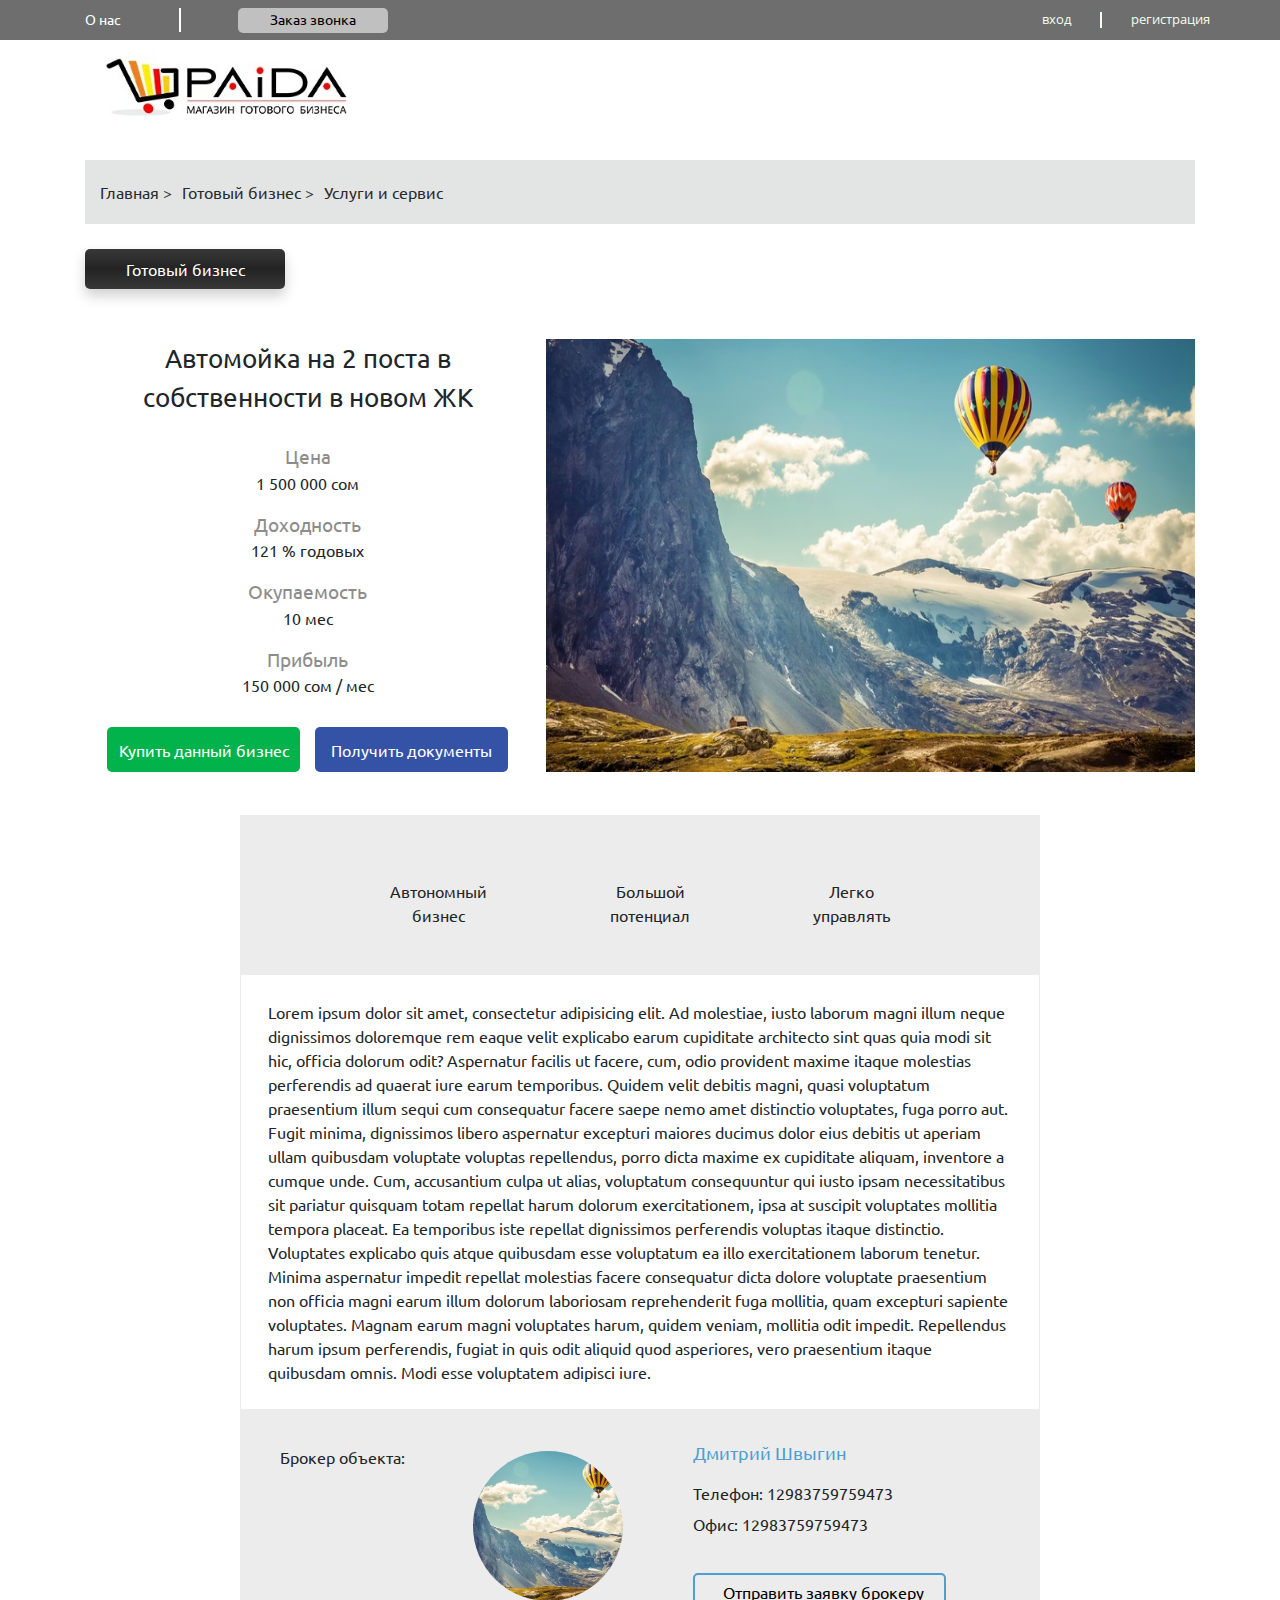
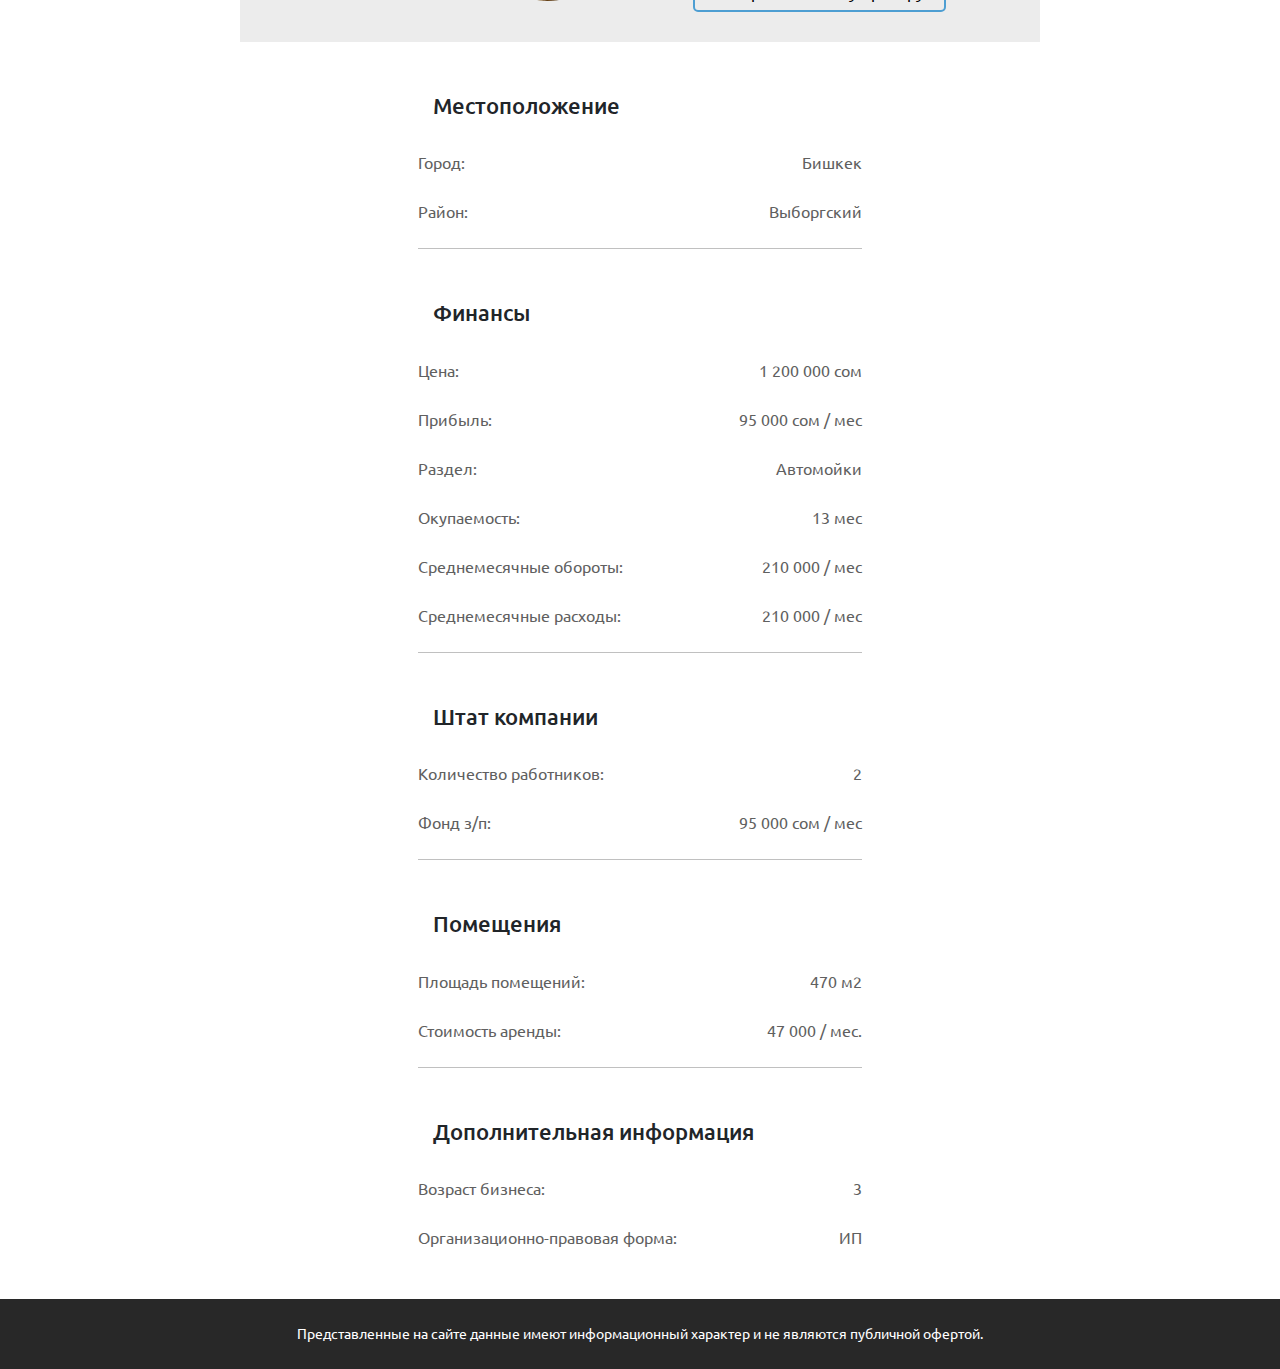
<file: 3page.html>
<!DOCTYPE html>
<html lang="en">
<head>
	<meta charset="UTF-8">
	<meta name="viewport" content="width=device-width, initial-scale=1, shrink-to-fit=no">
	<title>Услуги и сервис</title>
	<link href="https://fonts.googleapis.com/css?family=Ubuntu" rel="stylesheet">
	<link href="https://fonts.googleapis.com/css?family=Roboto" rel="stylesheet">
	<link href="https://fonts.googleapis.com/css?family=Open+Sans" rel="stylesheet">
	<link rel="stylesheet" href="https://use.fontawesome.com/releases/v5.0.13/css/all.css" integrity="sha384-DNOHZ68U8hZfKXOrtjWvjxusGo9WQnrNx2sqG0tfsghAvtVlRW3tvkXWZh58N9jp" crossorigin="anonymous">
	<link rel="stylesheet" href="css/hamburgers.css">
	<link rel="stylesheet" href="css/bootstrap.css">
	<link rel="stylesheet" href="css/3page/main.css">
	<link rel="stylesheet" href="css/3page/media.css">
	<link rel="stylesheet" href="css/main.css">
	<link rel="stylesheet" href="css/media.css">
</head>
<body>


	<!-- skipNav -->
	<!-- <div class="cont d-block d-lg-none">
		<div class="container">
			<div class="skipRow justify-content-end">
				<div class="inputMainWrapper">
					<div class="inputWrapper">
						<input type="text">
					</div>
					<button class="btn btn-primary">btn</button>
				</div>
				<button aria-pressed="true" class="hamburger active hamburger--collapse"   aria-haspopup="true" aria-expanded="false"" type="button">
					<span class="hamburger-box">
						<span class="hamburger-inner"></span>
					</span>
				</button>
			</div>
			
		</div>
	</div> -->

	<!-- oneMoreSkipNav -->
	<div class="skipNavigation d-block d-lg-none">
		<div class="container">
			<div class="row flex-nowrap justify-content-end">
				<div class="inputMainWrapper">
					<div class="col">
						<div class="inputWrapper">
							<input type="text">
						</div>
					</div>
					<button class="btn btn-sm btn-warning">Поиск</button>
				</div>
				<div class="hamburgerWrapper">
					<button aria-pressed="true" class="hamburger active hamburger--collapse"   aria-haspopup="true" aria-expanded="false"" type="button">
						<span class="hamburger-box">
							<span class="hamburger-inner"></span>
						</span>
					</button>
				</div>
			</div>
			</div>
		</div>
	</div>
	
	<div class="container mainSkipMenu px-0">
	<div class="container skipMenuContainer px-0">
		<!-- <div class="row float-right">
			<div class="col-12">
				Lorem ipsum dolor sit amet, consectetur adipisicing elit. At, saepe.
			</div>
		</div> -->
		<ul class="skipMenu mt-1">
			<a href="#"><li>
					<i class="fas fa-map-marker mr-3"></i>
					ул. Турусбекова 31 офис 402
				</li>
			</a><div class="underline"></div>
			<a href="#"><li>
					<i class="far fa-envelope mr-3"></i>
					bnc.finance.ib@gmail.com
				</li>
			</a><div class="underline"></div>
			<a href="#"><li>
					<i class="fas fa-phone-square mr-3"></i>
					+996312910925
				</li>
			</a><div class="underline"></div>
			<a href="#"><li>
					<i class="far fa-clock mr-3"></i>
					09:00-18:00
				</li>
			</a><div class="underline"></div>
			<a href="#"><li>
					<i class="fas fa-map-marker mr-3"></i>
					ул. Турусбекова 31 офис 402
				</li>
			</a>
			<div class="wideUnderLine"></div>
			<a href="#"><li>
					<i class="fas fa-sign-in-alt mr-2"></i></i>
					вход
				</li>
			</a><div class="underline"></div>
			<a href="#"><li>
					<i class="far fa-registered mr-2"></i>
					регистрация
				</li>
			</a>
		</ul>
		<!-- lorem -->
	</div>
	</div>

	<div class="firstNav align-items-center d-none d-lg-flex">
		<div class="container">
			<div class="row navRow">
				<ul class="nav ulNav align-items-center justify-content-between">
					
					<div class="aboutUsAndCallWrapper">
						<a href="about.html"><li class="nav-item">
							О нас
						</li></a><div class="line"></div>
						<a href="#" class="call">Заказ звонка</a>
					</div>
					<!-- d-none d-xl-flex -->
					<li class="entrance nav-item ">
						<a style="font-family: 'Open Sans', sans-serif;" href="#">вход</a><div class="line linePadding"></div>
						<a style="font-family: 'Open Sans', sans-serif;" href="#">регистрация</a>
					</li>
					
				</ul>
			</div>			
		</div>
	</div>

	<div class="container rori">
		<div class="row no-gutters flex-column flex-md-row align-items-center justify-content-between">
			<a href="index.html" class="my-3 my-md-0 logotreepage">
				<img src="img/logo.jpg">
			</a>
			<div class="btnWrapper mb-4 mb-md-0">
				
			</div>
		</div>
	</div>

	

	<div class="listingMainContainer threepagetitlebutton">
		<div class="container">
			<div class="navigation">
				<ul>
					<li><a href="#">Главная > </a></li>
					<li><a href="#">Готовый бизнес > </a></li>
					<li><a href="#">Услуги и сервис</a></li>
				</ul>
			</div>
			<div class="buttons">
				<div class="listingWord">
					Готовый бизнес
				</div>
				<!-- <div class="buttons3page buttonskupit btnWrapper mb-4 mb-md-0">
					<div>
						<button class="btn btn-sell btn-danger">Купить бизнес</button>
					</div>
					<div>
						<button class="btn btn-success">Получить документы</button>
					</div>
				</div>	 -->
			</div>
			
		</div>
	</div>

	
	


	<!-- <div class="listingMainContainer">
		<div class="container contentmain">
			
			<div class="centerContainer">
				<div class="contentMenu">
					<div class="blockcontentmenu">
						<h5>"Эль Кафе" Франшиза сети кофейных баров и кофеен</h5>
					</div>
					<div class="pricebutton">
						<span>цена: </span><p>1 000 000 сом</p>
						<a href="#">Предложить цену</a>
					</div>					
				</div>
			</div>
			<div class="contentimage">
				<img src="img/1.jpg">
			</div>
			<div class="titlebroker">
				<h1>Брокер объекта</h1>
			</div>
			<div class="contentbroker">
				<p>Описание объекта</p><input type="text">
				<p>Особенности расположения</p><input type="text">
				<p>Финансы</p><input type="text">
				<p>Менеджмент и штат</p><input type="text">
				<p>Основные активы</p><input type="text">
				<p>Доп. информация</p><input type="text">
			</div>
		</div>	
	</div> -->
	
	<!-- new	 -->

	<div class="aboutBusinessContainer container">
		<div class="businessDescriptionAndImgWrapper">
			<div class="businessDescription">
				<span class="businessDescriptionMainHeader">Автомойка на 2 поста в собственности в новом ЖК</span>
				<div class="price businessDescriptionData">
					<span class="businessDescriptionHeader"">Цена</span><br>
					1 500 000 сом
				</div>
				<div class="income businessDescriptionData">
					<span class="businessDescriptionHeader">Доходность</span><br>
					121 % годовых
				</div>
				<div class="recoupment businessDescriptionData">
					<span class="businessDescriptionHeader">Окупаемость</span><br>
					10 мес
				</div>
				<div class="profit businessDescriptionData">
					<span class="businessDescriptionHeader">Прибыль</span><br>
					150 000 сом / мес
				</div>
				<div class="businessDescriptionButtonWrapper">
					<a href="#"><div class="businessDescriptionBuyButton">Купить данный бизнес</div></a>
					<a href="#"><div class="businessDescriptionGetButton">Получить документы</div></a>
				</div>
			</div>
			<div class="imgWrapper">
				<img class="businessImg" src="img/1.jpg">
			</div>
		</div>
		<div class="businessBenefitsAndDescriptionContainer">
			<div class="businessBenefitsWrapper">
				<div class="businessBenefitsContentWrapper">
					<div class="businessBenefitsCard">
						<i class="fas fa-check-circle"></i>
						Автономный<br> <spsan>бизнес</span>
						</div>
						<div class="businessBenefitsCard">
							<i class="fas fa-chart-line"></i>
							Большой<br> <span>потенциал</span>
						</div>
						<div class="businessBenefitsCard">
							<i class="fas fa-bicycle"></i>
							Легко<br> <span>управлять</span>
						</div>
					</div>
				</div>
			<div class="allBusinessDescription">
				Lorem ipsum dolor sit amet, consectetur adipisicing elit. Ad molestiae, iusto laborum magni illum neque dignissimos doloremque rem eaque velit explicabo earum cupiditate architecto sint quas quia modi sit hic, officia dolorum odit? Aspernatur facilis ut facere, cum, odio provident maxime itaque molestias perferendis ad quaerat iure earum temporibus. Quidem velit debitis magni, quasi voluptatum praesentium illum sequi cum consequatur facere saepe nemo amet distinctio voluptates, fuga porro aut. Fugit minima, dignissimos libero aspernatur excepturi maiores ducimus dolor eius debitis ut aperiam ullam quibusdam voluptate voluptas repellendus, porro dicta maxime ex cupiditate aliquam, inventore a cumque unde. Cum, accusantium culpa ut alias, voluptatum consequuntur qui iusto ipsam necessitatibus sit pariatur quisquam totam repellat harum dolorum exercitationem, ipsa at suscipit voluptates mollitia tempora placeat. Ea temporibus iste repellat dignissimos perferendis voluptas itaque distinctio. Voluptates explicabo quis atque quibusdam esse voluptatum ea illo exercitationem laborum tenetur. Minima aspernatur impedit repellat molestias facere consequatur dicta dolore voluptate praesentium non officia magni earum illum dolorum laboriosam reprehenderit fuga mollitia, quam excepturi sapiente voluptates. Magnam earum magni voluptates harum, quidem veniam, mollitia odit impedit. Repellendus harum ipsum perferendis, fugiat in quis odit aliquid quod asperiores, vero praesentium itaque quibusdam omnis. Modi esse voluptatem adipisci iure.
			</div>
			<div class="aboutBrokerContainer">
				<span class="objectBroker">Брокер объекта:</span>
				<div class="brokerImg"></div>
				<div class="aboutBrokerText">
					<span class="name">Дмитрий Швыгин</span><br>
					<span class="textWord">Телефон:</span> 12983759759473<br>
					<span class="textWord">Офис:</span> 12983759759473<br>
					<a href="#"><div class="sendToBrokerButton">
							<i class="far fa-envelope"></i>
							Отправить заявку брокеру
						</div>
					</a>
				</div>
			</div>
			<div class="infoAboutBusiness">
				<div class="infoAboutBusinessCard">
					<h3><i class="fas fa-map-marker"></i>Местоположение</h3>
					<div class="infoAboutBusinessCardRow">
						<div class="description">Город:</div>
						<div class="city">Бишкек</div>
					</div>
					<div class="infoAboutBusinessCardRow">
						<div class="description">Район:</div>
						<div class="city">Выборгский</div>
					</div>
				</div>
				<div class="infoAboutBusinessCard">
					<h3><i class="fas fa-wallet"></i>Финансы</h3>
					<div class="infoAboutBusinessCardRow">
						<div class="infoAboutBusinessCardRowItem">Цена:</div>
						<div class="infoAboutBusinessCardRowItem">1 200 000 сом</div>
					</div>
					<div class="infoAboutBusinessCardRow">
						<div class="infoAboutBusinessCardRowItem">Прибыль:</div>
						<div class="infoAboutBusinessCardRowItem">95 000 сом / мес</div>
					</div>
					<div class="infoAboutBusinessCardRow">
						<div class="infoAboutBusinessCardRowItem">Раздел:</div>
						<div class="infoAboutBusinessCardRowItem">Автомойки</div>
					</div>
					<div class="infoAboutBusinessCardRow">
						<div class="infoAboutBusinessCardRowItem">Окупаемость:</div>
						<div class="infoAboutBusinessCardRowItem">13 мес</div>
					</div>
					<div class="infoAboutBusinessCardRow">
						<div class="infoAboutBusinessCardRowItem">Среднемесячные обороты:</div>
						<div class="infoAboutBusinessCardRowItem">210 000 / мес</div>
					</div>
					<div class="infoAboutBusinessCardRow">
						<div class="infoAboutBusinessCardRowItem">Среднемесячные расходы:</div>
						<div class="infoAboutBusinessCardRowItem">210 000 / мес</div>
					</div>
				</div>
				<div class="infoAboutBusinessCard">
					<h3><i class="fas fa-users"></i>Штат компании</h3>
					<div class="infoAboutBusinessCardRow">
						<div class="infoAboutBusinessCardRowItem">Количество работников:</div>
						<div class="infoAboutBusinessCardRowItem">2</div>
					</div>
					<div class="infoAboutBusinessCardRow">
						<div class="infoAboutBusinessCardRowItem">Фонд з/п:</div>
						<div class="infoAboutBusinessCardRowItem">95 000 сом / мес</div>
					</div>
				</div>		
				<div class="infoAboutBusinessCard">
					<h3><i class="fas fa-home"></i>Помещения</h3>
					<div class="infoAboutBusinessCardRow">
						<div class="infoAboutBusinessCardRowItem">Площадь помещений:</div>
						<div class="infoAboutBusinessCardRowItem">470 м2</div>
					</div>
					<div class="infoAboutBusinessCardRow">
						<div class="infoAboutBusinessCardRowItem">Стоимость аренды:</div>
						<div class="infoAboutBusinessCardRowItem">47 000  / мес.</div>
					</div>
				</div>		
				<div class="infoAboutBusinessCard">
					<h3><i class="fas fa-info-circle"></i>Дополнительная информация</h3>
					<div class="infoAboutBusinessCardRow">
						<div class="infoAboutBusinessCardRowItem">Возраст бизнеса:</div>
						<div class="infoAboutBusinessCardRowItem">3</div>
					</div>
					<div class="infoAboutBusinessCardRow">
						<div class="infoAboutBusinessCardRowItem">Организационно-правовая форма:</div>
						<div class="infoAboutBusinessCardRowItem">ИП</div>
					</div>
				</div>		
			</div>
		</div>
	</div>

	<div class="footerContainer">
		<div class="container">
			Представленные на сайте данные имеют информационный характер и не являются публичной офертой.
		</div>
	</div>

	<!-- <div class="container">
		<div class="contTemp">
		
		</div>	
	</div> -->
	

	<script src="js/jquery.js"></script>
	<script src="https://cdnjs.cloudflare.com/ajax/libs/popper.js/1.12.9/umd/popper.min.js" integrity="sha384-ApNbgh9B+Y1QKtv3Rn7W3mgPxhU9K/ScQsAP7hUibX39j7fakFPskvXusvfa0b4Q" crossorigin="anonymous"></script>
	<script src="js/bootstrap.js"></script>
	<script src="js/script.js"></script>
</body>
</html>
</file>
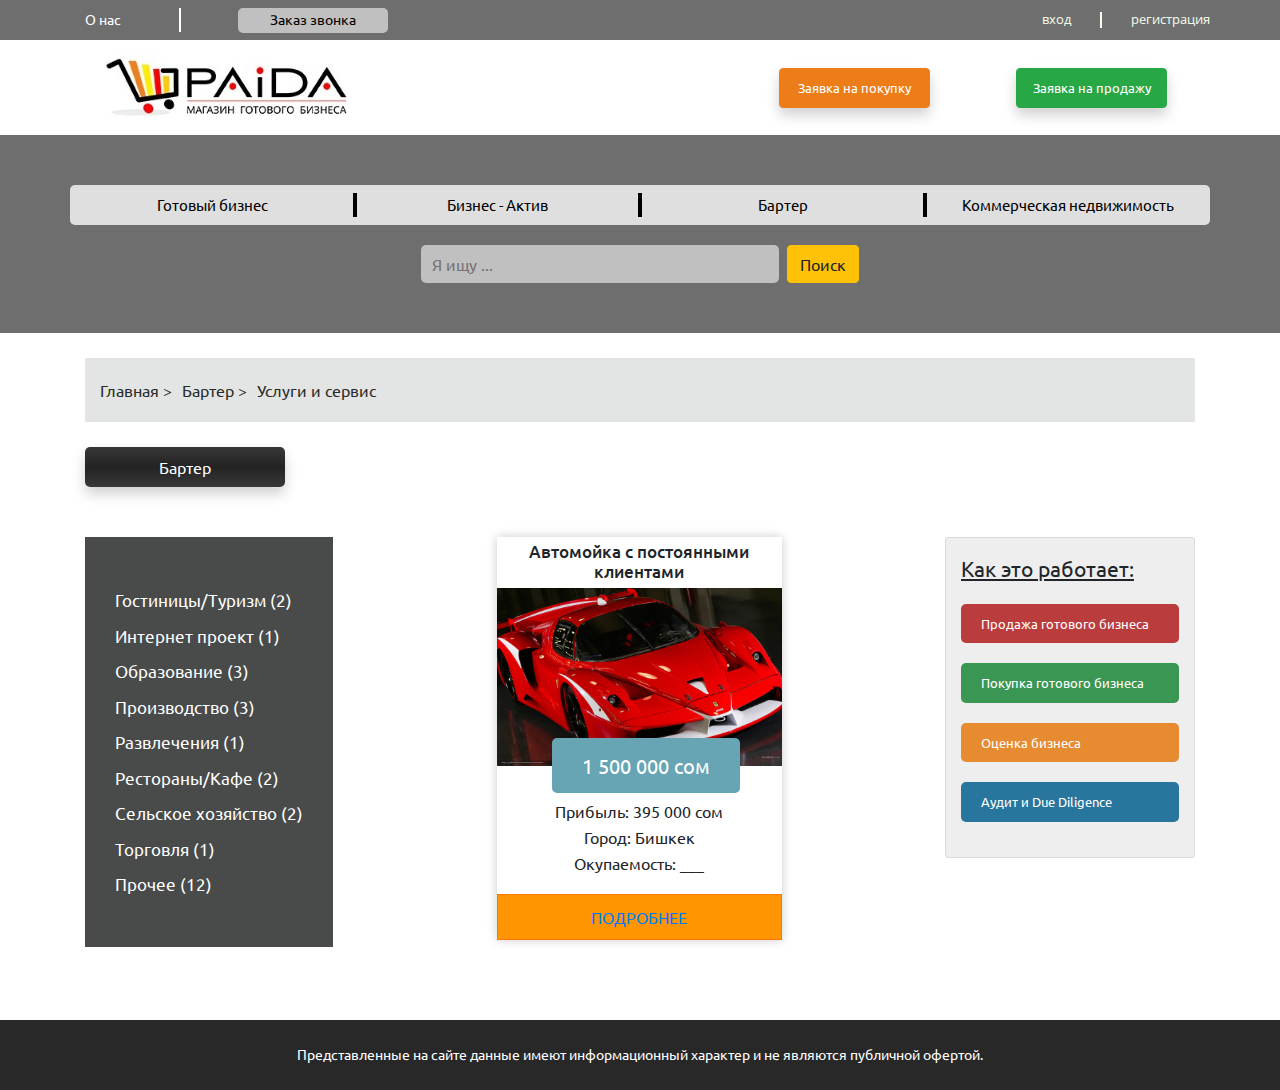
<file: barter.html>
<!DOCTYPE html>
<html lang="en">
<head>
	<meta charset="UTF-8">
	<meta name="viewport" content="width=device-width, initial-scale=1, shrink-to-fit=no">
	<title>Бартер</title>
	<link href="https://fonts.googleapis.com/css?family=Ubuntu" rel="stylesheet">
	<link href="https://fonts.googleapis.com/css?family=Roboto" rel="stylesheet">
	<link href="https://fonts.googleapis.com/css?family=Open+Sans" rel="stylesheet">
	<link rel="stylesheet" href="https://use.fontawesome.com/releases/v5.0.13/css/all.css" integrity="sha384-DNOHZ68U8hZfKXOrtjWvjxusGo9WQnrNx2sqG0tfsghAvtVlRW3tvkXWZh58N9jp" crossorigin="anonymous">
	<link rel="stylesheet" href="css/hamburgers.css">
	<link rel="stylesheet" href="css/bootstrap.css">
	<link rel="stylesheet" href="css/2page/main.css">
	<link rel="stylesheet" href="css/2page/media.css">
	<link rel="stylesheet" href="css/main.css">
	<link rel="stylesheet" href="css/media.css">
</head>
<body>


	<div class="modal fade" id="buyBusinessForm" tabindex="-1" role="dialog" aria-labelledby="exampleModalCenterTitle" aria-hidden="true">
		<div class="modal-dialog modal-dialog-centered" role="document">
			<div class="modal-content">
				<div class="modal-header">
					<h5 class="modal-title" id="exampleModalLongTitle">Купить бизнес</h5>
					<button type="button" class="close" data-dismiss="modal" aria-label="Close">
						<span aria-hidden="true">&times;</span>
					</button>
				</div>
				<form>
					<div class="modal-body">
						<div class="row justify-content-center mb-3">
							<input required type="text" class="form-control col-8" id="recipient-name" placeholder="Имя">
						</div>
						<div class="row justify-content-center mb-3">
							<input required type="text" class="form-control col-8" id="recipient-name" placeholder="Ваш номер телефона">
						</div>
						<div class="row justify-content-center mb-4">
							<input required type="text" class="form-control col-8" id="recipient-name" placeholder="E-mail">
						</div>
						<div class="row justify-content-center">
							<label for="">
								<input type="checkbox">
								Согласен на обработку <a href="#">персональных данных</a>
							</label>
						</div>
					</div>
					<div class="modal-footer justify-content-center border-0 pt-0">
						<a href="#"><button type="submit" class="btn btn-success">Купить</button></a>
					</div>
				</form>
			</div>
		</div>
	</div>

	<div class="modal fade" id="entrance" tabindex="-1" role="dialog" aria-labelledby="exampleModalCenterTitle" aria-hidden="true">
		<div class="modal-dialog modal-dialog-centered" role="document">
			<div class="modal-content">
				<div class="modal-header border-0">
					<h5 class="modal-title" id="exampleModalLongTitle">Вход</h5>
					<button type="button" class="close" data-dismiss="modal" aria-label="Close">
						<span aria-hidden="true">&times;</span>
					</button>
				</div>
				<div class="modal-body">
					<div class="row justify-content-center mb-3">
						<input type="text" class="form-control col-8" id="recipient-name" placeholder="Email">
					</div>
					<div class="row justify-content-center">
						<input type="text" class="form-control col-8" id="recipient-name" placeholder="Пароль">
					</div>
				</div>
				<div class="modal-footer justify-content-center border-0">
					<button type="button" class="btn btn-success">Вход</button>
				</div>
			</div>
		</div>
	</div>


	<!-- Регистрация -->
	<div class="modal fade" id="registration" tabindex="-1" role="dialog" aria-labelledby="exampleModalCenterTitle" aria-hidden="true">
		<div class="modal-dialog modal-dialog-centered" role="document">
			<div class="modal-content">
				<div class="modal-header border-0">
					<h5 class="modal-title"  id="exampleModalLongTitle">Регистрация</h5>
					<button type="button" class="close" data-dismiss="modal" aria-label="Close">
						<span aria-hidden="true">&times;</span>
					</button>
				</div>
				<div class="modal-body">
					<div class="row">
						<div class="form-group col-6">
							<label for="recipient-name" class="col-form-label">Имя:</label>
							<input type="text" class="form-control" id="recipient-name">
						</div>
						<div class="form-group col-6">
							<label for="recipient-name" class="col-form-label">Фамилия:</label>
							<input type="text" class="form-control" id="recipient-name">
						</div>
					</div>
					<div class="form-group">
						<label for="recipient-name" class="col-form-label">Email адресс:</label>
						<input type="text" class="form-control" id="recipient-name">
					</div>
					<div class="form-group">
						<label for="recipient-name" class="col-form-label">Пароль:</label>
						<input type="text" class="form-control" id="recipient-name">
					</div>
				</div>
				<div class="modal-footer justify-content-center border-0">
					<button type="button" class="btn btn-success">Регистрация</button>
				</div>
			</div>
		</div>
	</div>

	<!-- Заказ звонка -->
	<div class="modal fade" id="callOrder" tabindex="-1" role="dialog" aria-labelledby="exampleModalCenterTitle" aria-hidden="true">
		<div class="modal-dialog modal-dialog-centered" role="document">
			<div class="modal-content">
				<div class="modal-header border-0">
					<h5 class="modal-title" id="exampleModalLongTitle">Заказ звонка</h5>
					<button type="button" class="close" data-dismiss="modal" aria-label="Close">
						<span aria-hidden="true">&times;</span>
					</button>
				</div>
				<div class="modal-body">
					<div class="row justify-content-center">
						<input type="text" class="form-control col-8" id="recipient-name" placeholder="Ваш номер телефона">
					</div>
				</div>
				<div class="modal-footer justify-content-center border-0">
					<button type="button" class="btn btn-success">Заказать</button>
				</div>
			</div>
		</div>
	</div>

	<!-- oneMoreSkipNav -->
	<div class="skipNavigation d-block d-lg-none">
		<div class="container">
			<div class="row flex-nowrap justify-content-end">
				<div class="inputMainWrapper">
					<div class="col">
						<div class="inputWrapper">
							<input type="text">
						</div>
					</div>
					<button class="btn btn-sm btn-warning">Поиск</button>
				</div>
				<div class="hamburgerWrapper">
					<button aria-pressed="true" class="hamburger active hamburger--collapse"   aria-haspopup="true" aria-expanded="false"" type="button">
						<span class="hamburger-box">
							<span class="hamburger-inner"></span>
						</span>
					</button>
				</div>
			</div>
			</div>
		</div>
	</div>
	<div class="skipNavigationSpace d-block d-lg-none"></div>
	
	<div class="container mainSkipMenu px-0">
		<div class="container skipMenuContainer px-0">

			<ul class="skipMenu mt-1">

				<a data-toggle="modal" data-target="#entrance" href="#"><li>
					<i class="fas fa-sign-in-alt mr-2"></i>
					вход
				</li>
			</a><div class="underline"></div>
			<a data-toggle="modal" data-target="#registration" href="#"><li>
				<i class="far fa-registered mr-2"></i>
				регистрация покупателя
			</li></a>
		</ul>
	</div>
</div>

	<div class="firstNav align-items-center d-none d-lg-flex">
		<div class="container">
			<div class="row navRow">
				<ul class="nav ulNav align-items-center justify-content-between">
					
					<div class="aboutUsAndCallWrapper">
						<a href="http://www.bnc.kg/"><li class="nav-item">
							О нас
						</li></a><div class="line"></div>
						<a data-toggle="modal" data-target="#callOrder" href="#" class="call">Заказ звонка</a>
					</div>
					<!-- d-none d-xl-flex -->
					<li class="entrance nav-item ">
						<a data-toggle="modal" data-target="#entrance" style="font-family: 'Open Sans', sans-serif;" href="#">вход</a><div class="line linePadding"></div>
						<a data-toggle="modal" data-target="#registration" style="font-family: 'Open Sans', sans-serif;" href="#">регистрация</a>
					</li>
					
				</ul>
			</div>			
		</div>
	</div>

	<div class="container rori">
		<div class="row no-gutters align-items-center justify-content-md-between">
			<a href="index.html" class="">
				<img src="img/logo.jpg">
			</a>
			<div class="btnWrapper btnWrapperTwoButtons">
				<a data-toggle="modal" data-target="#buyBusinessForm"><button class="btn marginBtn btn-sell btn-danger">Заявка на покупку</button></a>
				<a href="#"><button class="btn marginBtn btn-success">Заявка на продажу</button></a>
			</div>
		</div>
	</div>


	<div class="firstBackgroundSection">
		<div class="container d-lg-none vertItems barter-gotbiz">
			<div class="row backgroundDivs justify-content-center">
				<div class="col">
					<a href="ready_business.html"><div>
						Готовый бизнес
					</div></a>
					<a href="businessAcitve.html"><div>
						Бизнес - Актив
					</div></a>
					<a href="barter.html"><div>
						Бартер
					</div></a>
					<a href="сommercial_real_estate.html"><div>
						Коммерческая недвижимость
					</div></a>
				</div>
			</div>
		</div>
		<div class="container d-lg-block d-none p-0">
			<!-- <div class="col firstBackgroundItemsRow"> -->
				<!-- <a href="#">
					<div class="firstBackgroundItemsRowItem col">
						Готовый бизнес
					</div>
				</a>
				<a href="#">
					<div class="firstBackgroundItemsRowItem col">
						Коммерческая недвижимость
					</div>
				</a>
				<a href="#">
					<div class="firstBackgroundItemsRowItem col">
						О нас
					</div>
				</a> -->
				<!-- <a href="ready_business.html">
					<div class="firstBackgroundItemsRowItem">Готовый бизнес</div>
					<div class="colNavVertLine"></div>
				</a>
				<a href="сommercial_real_estate.html">
					<div class="firstBackgroundItemsRowItem">Коммерческая недвижимость</div>
					<div class="colNavVertLine"></div>
				</a>
				<a href="about.html">
					<div class="firstBackgroundItemsRowItem">О нас</div>
				</a>
			</div> -->
			<div class="secondPageNavbarRow d-none d-lg-flex">
				<a href="ready_business.html">
					
						Готовый бизнес
						<span class="colNavVertLine"></span>
				</a>
				<a href="businessAcitve.html">
					
						Бизнес - Актив
						<span class="colNavVertLine"></span>
				</a>
				<a href="barter.html">
					
						Бартер
						<span class="colNavVertLine"></span>
				</a>
				<a href="сommercial_real_estate.html">
					
						Коммерческая недвижимость
				</a>
				
			</div>
			<div class="row inputRow justify-content-center d-none d-lg-flex">
				<div class="inputWrapperSecond mr-2">
					<div class="inputPadding">
						<input type="text" placeholder="Я ищу ...">
					</div>
				</div>
					<button class="btn btn-warning">Поиск</button>
			</div>
			
		</div>
	</div>

	<div class="listingMainContainer">
		
	</div>

	<div class="listingMainContainer">
		<div class="container">
			<div class="navigation">
				<ul>
					<li><a href="index.html">Главная > </a></li>
					<li><a href="barter.html">Бартер > </a></li>
					<li><a href="#">Услуги и сервис</a></li>
				</ul>
			</div>
			<div class="listingWord">
				Бартер
			</div>			
		</div>
	</div>	
	
	<!-- готовый бизнес -->


	<!-- готовый бизнес -->
	
	<!-- <div class="listingMainContainer">
		<div class="container">
			<div class="listingWord">
			
			</div>
			<div class="bizActivesCardsContainer">
				
			</div>
			<div class="row justify-content-center">
				
			</div>
		</div>
	</div> -->


	<div class="listingMainContainer">
		<div class="container contentmain">
			<div class="Leftcontainer">
				<div class="menuLeft">
					<ul>
						<li><a href="#">Гостиницы/Туризм (2)</a></li>
						<li><a href="#">Интернет проект (1)</a></li>
						<li><a href="#">Образование (3)</a></li>
						<li><a href="#">Производство (3)</a></li>
						<li><a href="#">Развлечения (1)</a></li>
						<li><a href="#">Рестораны/Кафе (2)</a></li>
						<li><a href="#">Сельское хозяйство (2)</a></li>
						<li><a href="#">Торговля (1)</a></li>
						<li><a href="#">Прочее (12)</a></li>
					</ul>
				</div>
				<!-- <div class="popularRubrik">
					<div class="title">
						<h4>Популярные рубрики</h4>
					</div>
					<div class="blockpopularback">
						<div class="popularblock">
							<h5>Автомойка с постоянными клиентами</h5>
							<img src="img/92915_gallery.world.jpg">
							<span>1 500 000 сом</span>
							<p>Прибыль: 395 000 сом</p>
							<p>Город: Бишкек</p>
							<p>Окупаемость: ___</p>
							<button><a href="3page.html">Подробнее</a></button>
						</div>
						<div class="popularblock">
							<h5>Автомойка с постоянными клиентами</h5>
							<img src="img/92915_gallery.world.jpg">
							<span>1 500 000 сом</span>
							<p>Прибыль: 395 000 сом</p>
							<p>Город: Бишкек</p>
							<p>Окупаемость: ___</p>
							<button><a href="3page.html">Подробнее</a></button>
						</div>
					</div>
				</div> -->
			</div>
			<div class="centerContainer">
				<div class="contentMenu">
					<div class="blockcontentmenu">
						<h5>Автомойка с постоянными клиентами</h5>
						<img src="img/92915_gallery.world.jpg">
						<span>1 500 000 сом</span>
						<p>Прибыль: 395 000 сом</p>
						<p>Город: Бишкек</p>
						<p>Окупаемость: ___</p>
						<button><a href="3page.html">Подробнее</a></button>
					</div>

					<!-- <div class="blockcontentmenu">
						<h5>Автомойка с постоянными клиентами</h5>
						<img src="img/92915_gallery.world.jpg">
						<span>1 500 000 сом</span>
						<p>Прибыль: 395 000 сом</p>
						<p>Город: Бишкек</p>
						<p>Окупаемость: ___</p>
						<button><a href="3page.html">Подробнее</a></button>
					</div>	
					<div class="blockcontentmenu">
						<h5>Автомойка с постоянными клиентами</h5>
						<img src="img/92915_gallery.world.jpg">
						<span>1 500 000 сом</span>
						<p>Прибыль: 395 000 сом</p>
						<p>Город: Бишкек</p>
						<p>Окупаемость: ___</p>
						<button><a href="3page.html">Подробнее</a></button>
					</div>	 -->					
				</div>
			</div>
			<div class="rightContainer">
				<div class="menuRight">
					<span>Как это работает:</span>
					<a href="#" style="background:#BA3C3D;">Продажа готового бизнеса</a>
					<a href="#" style="background:#3A9653;">Покупка готового бизнеса</a>
					<a href="#" style="background:#E68B30;">Оценка бизнеса</a>
					<a href="#" style="background:#28769D;">Аудит и Due Diligence</a>
				</div>
			</div>
		</div>	
	</div>
	
	<div class="footerContainer">
		<div class="container">
			Представленные на сайте данные имеют информационный характер и не являются публичной офертой.
		</div>
	</div>

	<!-- <div class="container">
		<div class="contTemp">
		
		</div>	
	</div> -->
	

	<script src="js/jquery.js"></script>
	<script src="https://cdnjs.cloudflare.com/ajax/libs/popper.js/1.12.9/umd/popper.min.js" integrity="sha384-ApNbgh9B+Y1QKtv3Rn7W3mgPxhU9K/ScQsAP7hUibX39j7fakFPskvXusvfa0b4Q" crossorigin="anonymous"></script>
	<script src="js/bootstrap.js"></script>
	<script src="js/script.js"></script>
</body>
</html>
</file>
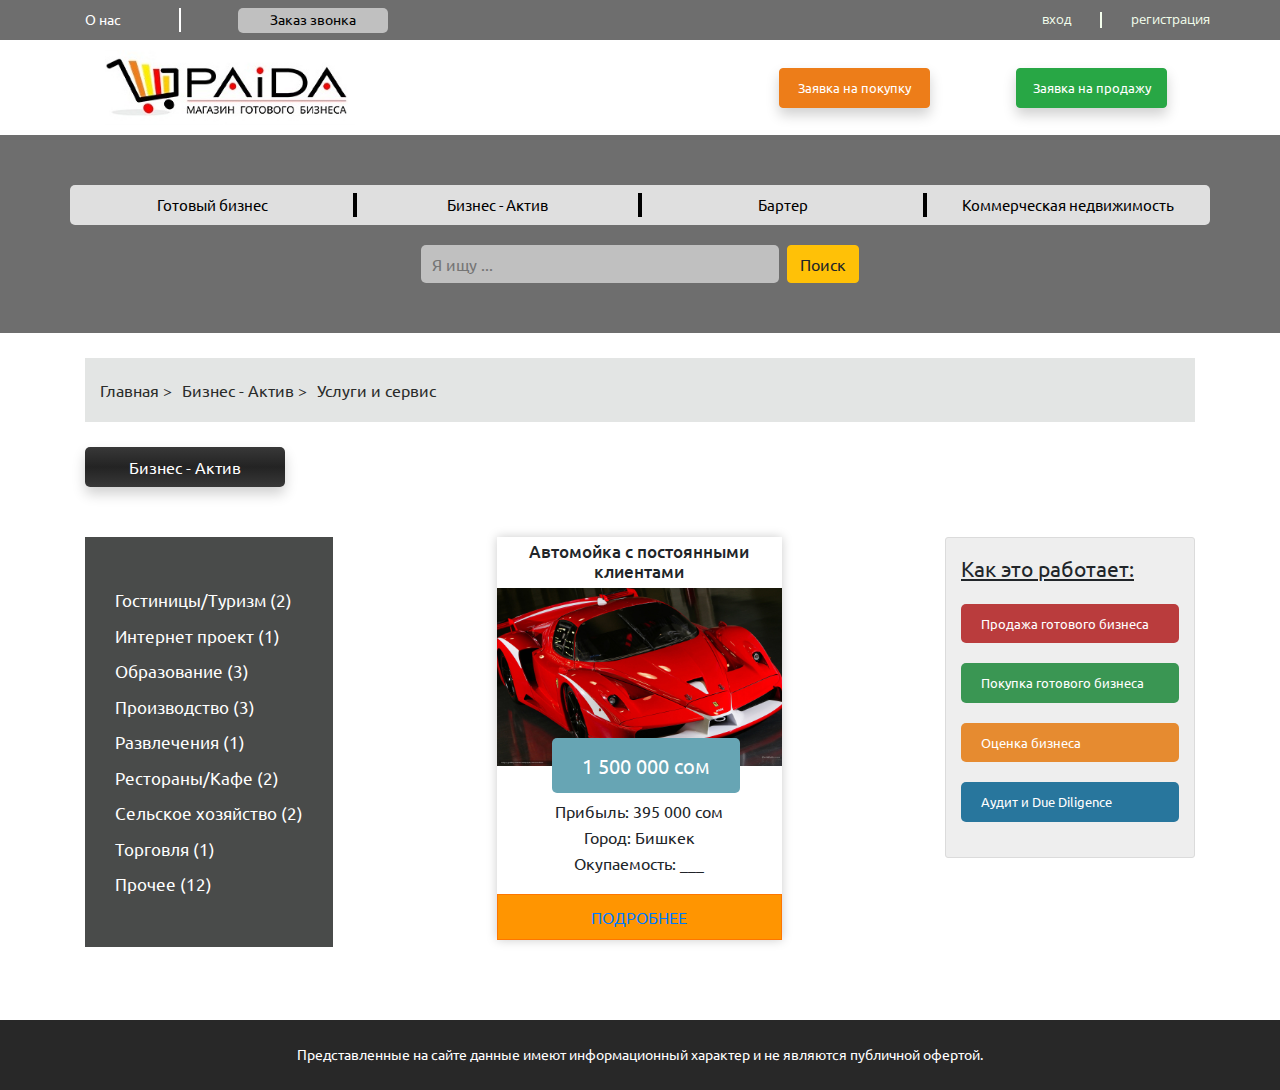
<file: businessAcitve.html>
<!DOCTYPE html>
<html lang="en">
<head>
	<meta charset="UTF-8">
	<meta name="viewport" content="width=device-width, initial-scale=1, shrink-to-fit=no">
	<title>Бизнес - Актив</title>
	<link href="https://fonts.googleapis.com/css?family=Ubuntu" rel="stylesheet">
	<link href="https://fonts.googleapis.com/css?family=Roboto" rel="stylesheet">
	<link href="https://fonts.googleapis.com/css?family=Open+Sans" rel="stylesheet">
	<link rel="stylesheet" href="https://use.fontawesome.com/releases/v5.0.13/css/all.css" integrity="sha384-DNOHZ68U8hZfKXOrtjWvjxusGo9WQnrNx2sqG0tfsghAvtVlRW3tvkXWZh58N9jp" crossorigin="anonymous">
	<link rel="stylesheet" href="css/hamburgers.css">
	<link rel="stylesheet" href="css/bootstrap.css">
	<link rel="stylesheet" href="css/2page/main.css">
	<link rel="stylesheet" href="css/2page/media.css">
	<link rel="stylesheet" href="css/main.css">
	<link rel="stylesheet" href="css/media.css">
</head>
<body>


	<div class="modal fade" id="buyBusinessForm" tabindex="-1" role="dialog" aria-labelledby="exampleModalCenterTitle" aria-hidden="true">
		<div class="modal-dialog modal-dialog-centered" role="document">
			<div class="modal-content">
				<div class="modal-header">
					<h5 class="modal-title" id="exampleModalLongTitle">Купить бизнес</h5>
					<button type="button" class="close" data-dismiss="modal" aria-label="Close">
						<span aria-hidden="true">&times;</span>
					</button>
				</div>
				<form>
					<div class="modal-body">
						<div class="row justify-content-center mb-3">
							<input required type="text" class="form-control col-8" id="recipient-name" placeholder="Имя">
						</div>
						<div class="row justify-content-center mb-3">
							<input required type="text" class="form-control col-8" id="recipient-name" placeholder="Ваш номер телефона">
						</div>
						<div class="row justify-content-center mb-4">
							<input required type="text" class="form-control col-8" id="recipient-name" placeholder="E-mail">
						</div>
						<div class="row justify-content-center">
							<label for="">
								<input type="checkbox">
								Согласен на обработку <a href="#">персональных данных</a>
							</label>
						</div>
					</div>
					<div class="modal-footer justify-content-center border-0 pt-0">
						<a href="#"><button type="submit" class="btn btn-success">Купить</button></a>
					</div>
				</form>
			</div>
		</div>
	</div>

	<div class="modal fade" id="entrance" tabindex="-1" role="dialog" aria-labelledby="exampleModalCenterTitle" aria-hidden="true">
		<div class="modal-dialog modal-dialog-centered" role="document">
			<div class="modal-content">
				<div class="modal-header border-0">
					<h5 class="modal-title" id="exampleModalLongTitle">Вход</h5>
					<button type="button" class="close" data-dismiss="modal" aria-label="Close">
						<span aria-hidden="true">&times;</span>
					</button>
				</div>
				<div class="modal-body">
					<div class="row justify-content-center mb-3">
						<input type="text" class="form-control col-8" id="recipient-name" placeholder="Email">
					</div>
					<div class="row justify-content-center">
						<input type="text" class="form-control col-8" id="recipient-name" placeholder="Пароль">
					</div>
				</div>
				<div class="modal-footer justify-content-center border-0">
					<button type="button" class="btn btn-success">Вход</button>
				</div>
			</div>
		</div>
	</div>


	<!-- Регистрация -->
	<div class="modal fade" id="registration" tabindex="-1" role="dialog" aria-labelledby="exampleModalCenterTitle" aria-hidden="true">
		<div class="modal-dialog modal-dialog-centered" role="document">
			<div class="modal-content">
				<div class="modal-header border-0">
					<h5 class="modal-title"  id="exampleModalLongTitle">Регистрация</h5>
					<button type="button" class="close" data-dismiss="modal" aria-label="Close">
						<span aria-hidden="true">&times;</span>
					</button>
				</div>
				<div class="modal-body">
					<div class="row">
						<div class="form-group col-6">
							<label for="recipient-name" class="col-form-label">Имя:</label>
							<input type="text" class="form-control" id="recipient-name">
						</div>
						<div class="form-group col-6">
							<label for="recipient-name" class="col-form-label">Фамилия:</label>
							<input type="text" class="form-control" id="recipient-name">
						</div>
					</div>
					<div class="form-group">
						<label for="recipient-name" class="col-form-label">Email адресс:</label>
						<input type="text" class="form-control" id="recipient-name">
					</div>
					<div class="form-group">
						<label for="recipient-name" class="col-form-label">Пароль:</label>
						<input type="text" class="form-control" id="recipient-name">
					</div>
				</div>
				<div class="modal-footer justify-content-center border-0">
					<button type="button" class="btn btn-success">Регистрация</button>
				</div>
			</div>
		</div>
	</div>

	<!-- Заказ звонка -->
	<div class="modal fade" id="callOrder" tabindex="-1" role="dialog" aria-labelledby="exampleModalCenterTitle" aria-hidden="true">
		<div class="modal-dialog modal-dialog-centered" role="document">
			<div class="modal-content">
				<div class="modal-header border-0">
					<h5 class="modal-title" id="exampleModalLongTitle">Заказ звонка</h5>
					<button type="button" class="close" data-dismiss="modal" aria-label="Close">
						<span aria-hidden="true">&times;</span>
					</button>
				</div>
				<div class="modal-body">
					<div class="row justify-content-center">
						<input type="text" class="form-control col-8" id="recipient-name" placeholder="Ваш номер телефона">
					</div>
				</div>
				<div class="modal-footer justify-content-center border-0">
					<button type="button" class="btn btn-success">Заказать</button>
				</div>
			</div>
		</div>
	</div>

	<!-- oneMoreSkipNav -->
	<div class="skipNavigation d-block d-lg-none">
		<div class="container">
			<div class="row flex-nowrap justify-content-end">
				<div class="inputMainWrapper">
					<div class="col">
						<div class="inputWrapper">
							<input type="text">
						</div>
					</div>
					<button class="btn btn-sm btn-warning">Поиск</button>
				</div>
				<div class="hamburgerWrapper">
					<button aria-pressed="true" class="hamburger active hamburger--collapse"   aria-haspopup="true" aria-expanded="false"" type="button">
						<span class="hamburger-box">
							<span class="hamburger-inner"></span>
						</span>
					</button>
				</div>
			</div>
			</div>
		</div>
	</div>
	<div class="skipNavigationSpace d-block d-lg-none"></div>
	
	<div class="container mainSkipMenu px-0">
		<div class="container skipMenuContainer px-0">

			<ul class="skipMenu mt-1">

				<a data-toggle="modal" data-target="#entrance" href="#"><li>
					<i class="fas fa-sign-in-alt mr-2"></i>
					вход
				</li>
			</a><div class="underline"></div>
			<a data-toggle="modal" data-target="#registration" href="#"><li>
				<i class="far fa-registered mr-2"></i>
				регистрация покупателя
			</li></a>
		</ul>
	</div>
</div>

	<div class="firstNav align-items-center d-none d-lg-flex">
		<div class="container">
			<div class="row navRow">
				<ul class="nav ulNav align-items-center justify-content-between">
					
					<div class="aboutUsAndCallWrapper">
						<a href="http://www.bnc.kg/"><li class="nav-item">
							О нас
						</li></a><div class="line"></div>
						<a data-toggle="modal" data-target="#callOrder" href="#" class="call">Заказ звонка</a>
					</div>
					<!-- d-none d-xl-flex -->
					<li class="entrance nav-item ">
						<a data-toggle="modal" data-target="#entrance" style="font-family: 'Open Sans', sans-serif;" href="#">вход</a><div class="line linePadding"></div>
						<a data-toggle="modal" data-target="#registration" style="font-family: 'Open Sans', sans-serif;" href="#">регистрация</a>
					</li>
					
				</ul>
			</div>			
		</div>
	</div>

	<div class="container rori">
		<div class="row no-gutters align-items-center justify-content-between">
			<a href="index.html" class="">
				<img src="img/logo.jpg">
			</a>
			<div class="btnWrapper btnWrapperTwoButtons">
				<a data-toggle="modal" data-target="#buyBusinessForm"><button class="btn marginBtn btn-sell btn-danger">Заявка на покупку</button></a>
				<a href="#"><button class="btn marginBtn btn-success">Заявка на продажу</button></a>
			</div>
		</div>
	</div>


	<div class="firstBackgroundSection">
		<div class="container d-lg-none vertItems barter-gotbiz">
			<div class="row backgroundDivs justify-content-center">
				<div class="col">
					<a href="ready_business.html"><div>
						Готовый бизнес
					</div></a>
					<a href="businessAcitve.html"><div>
						Бизнес - Актив
					</div></a>
					<a href="barter.html"><div>
						Бартер
					</div></a>
					<a href="сommercial_real_estate.html"><div>
						Коммерческая недвижимость
					</div></a>
				</div>
			</div>
		</div>
		<div class="container d-lg-block d-none p-0">
			<!-- <div class="col firstBackgroundItemsRow"> -->
				<!-- <a href="#">
					<div class="firstBackgroundItemsRowItem col">
						Готовый бизнес
					</div>
				</a>
				<a href="#">
					<div class="firstBackgroundItemsRowItem col">
						Коммерческая недвижимость
					</div>
				</a>
				<a href="#">
					<div class="firstBackgroundItemsRowItem col">
						О нас
					</div>
				</a> -->
				<!-- <a href="ready_business.html">
					<div class="firstBackgroundItemsRowItem">Готовый бизнес</div>
					<div class="colNavVertLine"></div>
				</a>
				<a href="сommercial_real_estate.html">
					<div class="firstBackgroundItemsRowItem">Коммерческая недвижимость</div>
					<div class="colNavVertLine"></div>
				</a>
				<a href="about.html">
					<div class="firstBackgroundItemsRowItem">О нас</div>
				</a>
			</div> -->
			<div class="secondPageNavbarRow d-none d-lg-flex">
				<a href="ready_business.html">
					
						Готовый бизнес
						<span class="colNavVertLine"></span>
				</a>
				<a href="businessAcitve.html">
					
						Бизнес - Актив
						<span class="colNavVertLine"></span>
				</a>
				<a href="barter.html">
					
						Бартер
						<span class="colNavVertLine"></span>
				</a>
				<a href="сommercial_real_estate.html">
					
						Коммерческая недвижимость
				</a>
				
			</div>
			<div class="row inputRow justify-content-center d-none d-lg-flex">
				<div class="inputWrapperSecond mr-2">
					<div class="inputPadding">
						<input type="text" placeholder="Я ищу ...">
					</div>
				</div>
					<button class="btn btn-warning">Поиск</button>
			</div>
			
		</div>
	</div>

	<div class="listingMainContainer">
		
	</div>

	<div class="listingMainContainer">
		<div class="container">
			<div class="navigation">
				<ul>
					<li><a href="index.html">Главная > </a></li>
					<li><a href="businessAcitve.html">Бизнес - Актив > </a></li>
					<li><a href="#">Услуги и сервис</a></li>
				</ul>
			</div>
			<div class="listingWord">
				Бизнес - Актив
			</div>			
		</div>
	</div>	
	
	<!-- готовый бизнес -->


	<!-- готовый бизнес -->
	
	<!-- <div class="listingMainContainer">
		<div class="container">
			<div class="listingWord">
			
			</div>
			<div class="bizActivesCardsContainer">
				
			</div>
			<div class="row justify-content-center">
				
			</div>
		</div>
	</div> -->


	<div class="listingMainContainer">
		<div class="container contentmain">
			<div class="Leftcontainer">
				<div class="menuLeft">
					<ul>
						<li><a href="#">Гостиницы/Туризм (2)</a></li>
						<li><a href="#">Интернет проект (1)</a></li>
						<li><a href="#">Образование (3)</a></li>
						<li><a href="#">Производство (3)</a></li>
						<li><a href="#">Развлечения (1)</a></li>
						<li><a href="#">Рестораны/Кафе (2)</a></li>
						<li><a href="#">Сельское хозяйство (2)</a></li>
						<li><a href="#">Торговля (1)</a></li>
						<li><a href="#">Прочее (12)</a></li>
					</ul>
				</div>
				<!-- <div class="popularRubrik">
					<div class="title">
						<h4>Популярные рубрики</h4>
					</div>
					<div class="blockpopularback">
						<div class="popularblock">
							<h5>Автомойка с постоянными клиентами</h5>
							<img src="img/92915_gallery.world.jpg">
							<span>1 500 000 сом</span>
							<p>Прибыль: 395 000 сом</p>
							<p>Город: Бишкек</p>
							<p>Окупаемость: ___</p>
							<button><a href="3page.html">Подробнее</a></button>
						</div>
						<div class="popularblock">
							<h5>Автомойка с постоянными клиентами</h5>
							<img src="img/92915_gallery.world.jpg">
							<span>1 500 000 сом</span>
							<p>Прибыль: 395 000 сом</p>
							<p>Город: Бишкек</p>
							<p>Окупаемость: ___</p>
							<button><a href="3page.html">Подробнее</a></button>
						</div>
					</div>
				</div> -->
			</div>
			<div class="centerContainer">
				<div class="contentMenu">
					<div class="blockcontentmenu">
						<h5>Автомойка с постоянными клиентами</h5>
						<img src="img/92915_gallery.world.jpg">
						<span>1 500 000 сом</span>
						<p>Прибыль: 395 000 сом</p>
						<p>Город: Бишкек</p>
						<p>Окупаемость: ___</p>
						<button><a href="3page.html">Подробнее</a></button>
					</div>

					<!-- <div class="blockcontentmenu">
						<h5>Автомойка с постоянными клиентами</h5>
						<img src="img/92915_gallery.world.jpg">
						<span>1 500 000 сом</span>
						<p>Прибыль: 395 000 сом</p>
						<p>Город: Бишкек</p>
						<p>Окупаемость: ___</p>
						<button><a href="3page.html">Подробнее</a></button>
					</div>	
					<div class="blockcontentmenu">
						<h5>Автомойка с постоянными клиентами</h5>
						<img src="img/92915_gallery.world.jpg">
						<span>1 500 000 сом</span>
						<p>Прибыль: 395 000 сом</p>
						<p>Город: Бишкек</p>
						<p>Окупаемость: ___</p>
						<button><a href="3page.html">Подробнее</a></button>
					</div>	 -->					
				</div>
			</div>
			<div class="rightContainer">
				<div class="menuRight">
					<span>Как это работает:</span>
					<a href="#" style="background:#BA3C3D;">Продажа готового бизнеса</a>
					<a href="#" style="background:#3A9653;">Покупка готового бизнеса</a>
					<a href="#" style="background:#E68B30;">Оценка бизнеса</a>
					<a href="#" style="background:#28769D;">Аудит и Due Diligence</a>
				</div>
			</div>
		</div>	
	</div>
	
	<div class="footerContainer">
		<div class="container">
			Представленные на сайте данные имеют информационный характер и не являются публичной офертой.
		</div>
	</div>

	<!-- <div class="container">
		<div class="contTemp">
		
		</div>	
	</div> -->
	

	<script src="js/jquery.js"></script>
	<script src="https://cdnjs.cloudflare.com/ajax/libs/popper.js/1.12.9/umd/popper.min.js" integrity="sha384-ApNbgh9B+Y1QKtv3Rn7W3mgPxhU9K/ScQsAP7hUibX39j7fakFPskvXusvfa0b4Q" crossorigin="anonymous"></script>
	<script src="js/bootstrap.js"></script>
	<script src="js/script.js"></script>
</body>
</html>
</file>
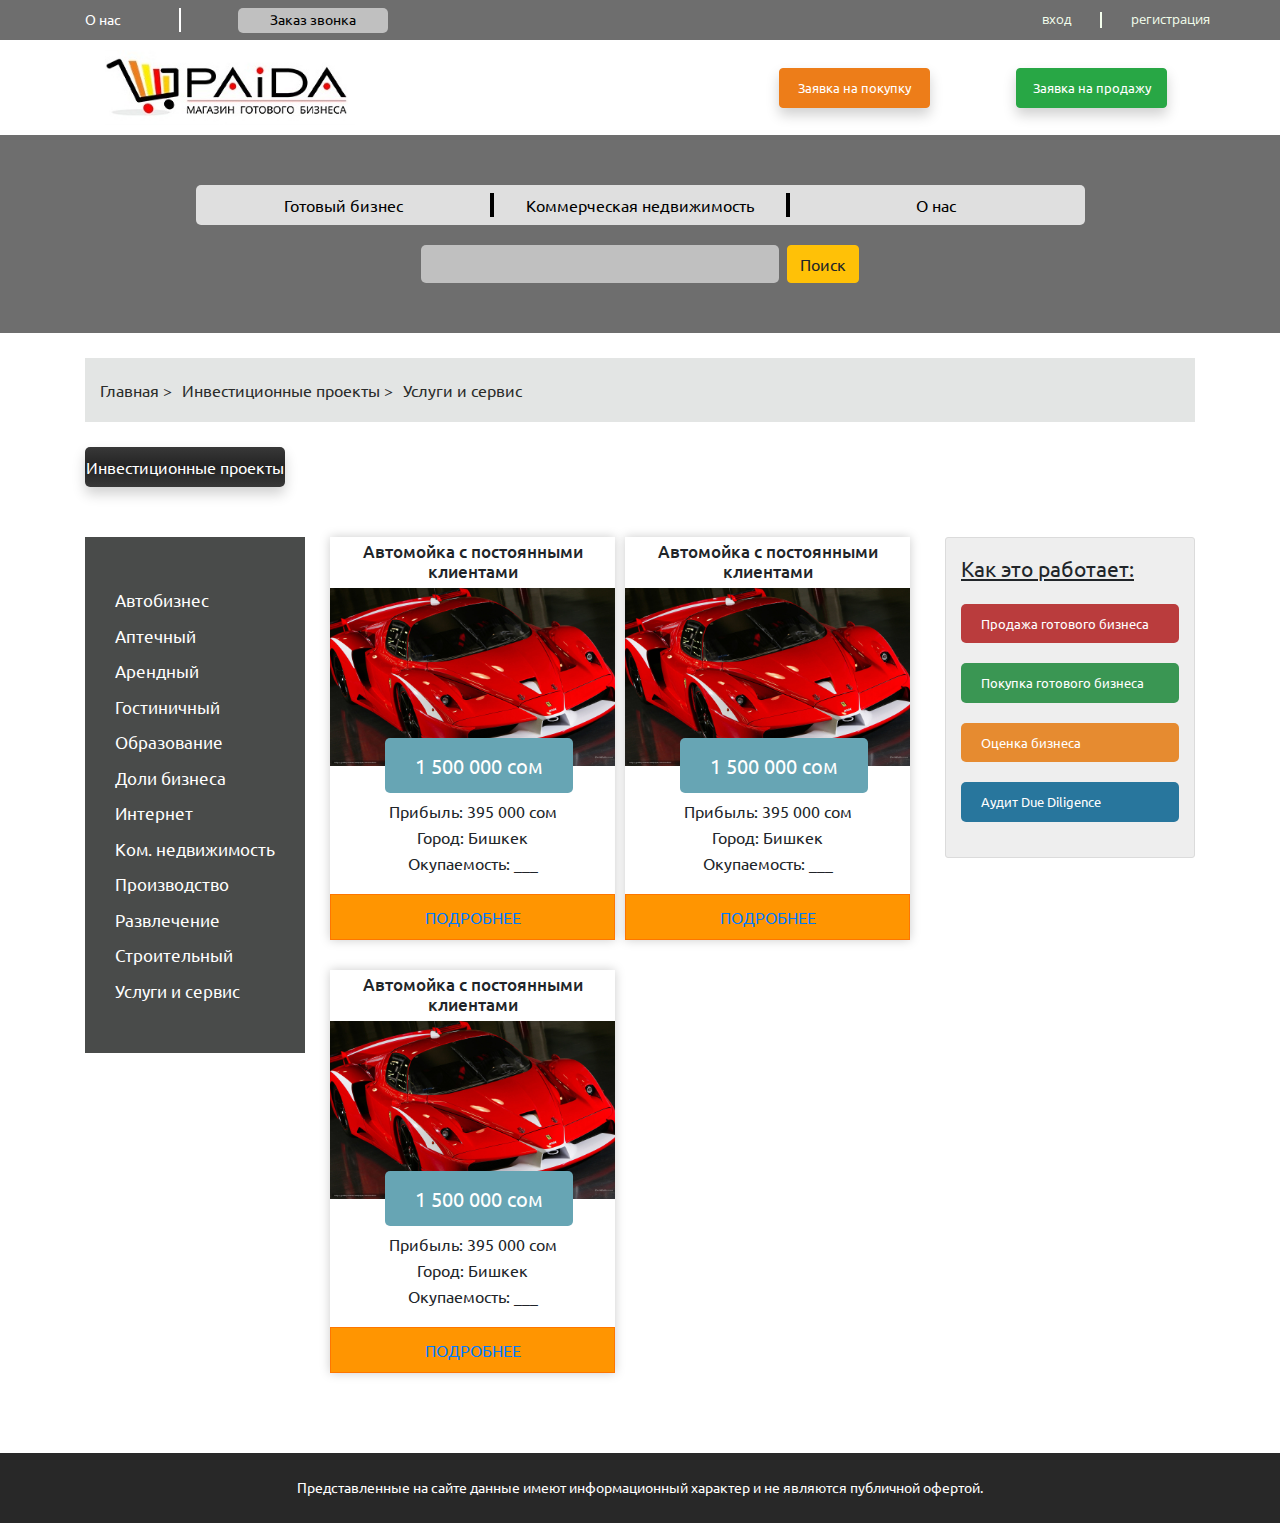
<file: investment_project.html>
<!DOCTYPE html>
<html lang="en">
<head>
	<meta charset="UTF-8">
	<meta name="viewport" content="width=device-width, initial-scale=1, shrink-to-fit=no">
	<title>Инвестиционные проекты</title>
	<link href="https://fonts.googleapis.com/css?family=Ubuntu" rel="stylesheet">
	<link href="https://fonts.googleapis.com/css?family=Roboto" rel="stylesheet">
	<link href="https://fonts.googleapis.com/css?family=Open+Sans" rel="stylesheet">
	<link rel="stylesheet" href="https://use.fontawesome.com/releases/v5.0.13/css/all.css" integrity="sha384-DNOHZ68U8hZfKXOrtjWvjxusGo9WQnrNx2sqG0tfsghAvtVlRW3tvkXWZh58N9jp" crossorigin="anonymous">
	<link rel="stylesheet" href="css/hamburgers.css">
	<link rel="stylesheet" href="css/hamburgers.min.css">
	<link rel="stylesheet" href="css/bootstrap.css">
	<link rel="stylesheet" href="css/2page/main.css">
	<link rel="stylesheet" href="css/2page/media.css">
	<link rel="stylesheet" href="css/main.css">
	<link rel="stylesheet" href="css/media.css">
</head>
<body>


	<div class="modal fade" id="buyBusinessForm" tabindex="-1" role="dialog" aria-labelledby="exampleModalCenterTitle" aria-hidden="true">
		<div class="modal-dialog modal-dialog-centered" role="document">
			<div class="modal-content">
				<div class="modal-header">
					<h5 class="modal-title" id="exampleModalLongTitle">Купить бизнес</h5>
					<button type="button" class="close" data-dismiss="modal" aria-label="Close">
						<span aria-hidden="true">&times;</span>
					</button>
				</div>
				<form>
					<div class="modal-body">
						<div class="row justify-content-center mb-3">
							<input required type="text" class="form-control col-8" id="recipient-name" placeholder="Имя">
						</div>
						<div class="row justify-content-center mb-3">
							<input required type="text" class="form-control col-8" id="recipient-name" placeholder="Ваш номер телефона">
						</div>
						<div class="row justify-content-center mb-4">
							<input required type="text" class="form-control col-8" id="recipient-name" placeholder="E-mail">
						</div>
						<div class="row justify-content-center">
							<label for="">
								<input type="checkbox">
								Согласен на обработку <a href="#">персональных данных</a>
							</label>
						</div>
					</div>
					<div class="modal-footer justify-content-center border-0 pt-0">
						<a href="#"><button type="submit" class="btn btn-success">Купить</button></a>
					</div>
				</form>
			</div>
		</div>
	</div>

	<!-- oneMoreSkipNav -->
	<div class="skipNavigation d-block d-lg-none">
		<div class="container">
			<div class="row flex-nowrap justify-content-end">
				<div class="inputMainWrapper">
					<div class="col">
						<div class="inputWrapper">
							<input type="text">
						</div>
					</div>
					<button class="btn btn-sm btn-warning">Поиск</button>
				</div>
				<div class="hamburgerWrapper">
					<button aria-pressed="true" class="hamburger active hamburger--collapse"   aria-haspopup="true" aria-expanded="false"" type="button">
						<span class="hamburger-box">
							<span class="hamburger-inner"></span>
						</span>
					</button>
				</div>
			</div>
			</div>
		</div>
	</div>
	
	<div class="container mainSkipMenu px-0">
	<div class="container skipMenuContainer px-0">
		<!-- <div class="row float-right">
			<div class="col-12">
				Lorem ipsum dolor sit amet, consectetur adipisicing elit. At, saepe.
			</div>
		</div> -->
		<ul class="skipMenu mt-1">
			<a href="#"><li>
					<i class="fas fa-map-marker mr-3"></i>
					ул. Турусбекова 31 офис 402
				</li>
			</a><div class="underline"></div>
			<a href="#"><li>
					<i class="far fa-envelope mr-3"></i>
					bnc.finance.ib@gmail.com
				</li>
			</a><div class="underline"></div>
			<a href="#"><li>
					<i class="fas fa-phone-square mr-3"></i>
					+996312910925
				</li>
			</a><div class="underline"></div>
			<a href="#"><li>
					<i class="far fa-clock mr-3"></i>
					09:00-18:00
				</li>
			</a><div class="underline"></div>
			<a href="#"><li>
					<i class="fas fa-map-marker mr-3"></i>
					ул. Турусбекова 31 офис 402
				</li>
			</a>
			<div class="wideUnderLine"></div>
			<a href="#"><li>
					<i class="fas fa-sign-in-alt mr-2"></i></i>
					вход
				</li>
			</a><div class="underline"></div>
			<a href="#"><li>
					<i class="far fa-registered mr-2"></i>
					регистрация
				</li>
			</a>
		</ul>
		<!-- lorem -->
	</div>
	</div>

	<div class="firstNav align-items-center d-none d-lg-flex">
		<div class="container">
			<div class="row navRow">
				<ul class="nav ulNav align-items-center justify-content-between">
					
					<div class="aboutUsAndCallWrapper">
						<a href="#"><li class="nav-item">
							О нас
						</li></a><div class="line"></div>
						<a href="#" class="call">Заказ звонка</a>
					</div>
					<!-- d-none d-xl-flex -->
					<li class="entrance nav-item ">
						<a style="font-family: 'Open Sans', sans-serif;" href="#">вход</a><div class="line linePadding"></div>
						<a style="font-family: 'Open Sans', sans-serif;" href="#">регистрация</a>
					</li>
					
				</ul>
			</div>			
		</div>
	</div>

	<div class="container rori logobarter">
		<div class="row no-gutters align-items-center justify-content-between barterlogo">
			<div class="logobarter">
				<a href="index.html" class=""><img src="img/logo.jpg"></a>
			</div>
			<div class="btnWrapper">
				<a data-toggle="modal" data-target="#buyBusinessForm"><button class="btn marginBtn btn-sell btn-danger">Заявка на покупку</button></a>
				<a href="#"><button class="btn marginBtn btn-success">Заявка на продажу</button></a>
			</div>
		</div>
	</div>

	<div class="firstBackgroundSection">
		<div class="container d-md-none vertItems barter-gotbiz">
			<div class="row backgroundDivs justify-content-center">
				<div class="col">
					<a href="#"><div>
						Готовый бизнес
					</div></a>
					<a href="#"><div>
						Коммерческая недвижимость
					</div></a>
					<a href="#"><div>
						О нас
					</div></a>
				</div>
			</div>
		</div>
		<div class="container d-md-block d-none">
			<div class="col firstBackgroundItemsRow">
				<!-- <a href="#">
					<div class="firstBackgroundItemsRowItem col">
						Готовый бизнес
					</div>
				</a>
				<a href="#">
					<div class="firstBackgroundItemsRowItem col">
						Коммерческая недвижимость
					</div>
				</a>
				<a href="#">
					<div class="firstBackgroundItemsRowItem col">
						О нас
					</div>
				</a> -->
				<a href="ready_business.html">
					<div class="firstBackgroundItemsRowItem">Готовый бизнес</div>
					<div class="colNavVertLine"></div>
				</a>
				<a href="сommercial_real_estate.html">
					<div class="firstBackgroundItemsRowItem">Коммерческая недвижимость</div>
					<div class="colNavVertLine"></div>
				</a>
				<a href="about.html">
					<div class="firstBackgroundItemsRowItem">О нас</div>
				</a>
			</div>
			<div class="row inputRow justify-content-center d-none d-lg-flex">
				<div class="inputWrapperSecond mr-2">
					<div class="inputPadding">
						<input type="text">
					</div>
				</div>
					<button class="btn btn-warning">Поиск</button>
			</div>
			
		</div>
	</div>

	<div class="listingMainContainer">
		
	</div>

	<div class="listingMainContainer">
		<div class="container">
			<div class="navigation">
				<ul>
					<li><a href="#">Главная > </a></li>
					<li><a href="#">Инвестиционные проекты > </a></li>
					<li><a href="#">Услуги и сервис</a></li>
				</ul>
			</div>
			<div class="listingWord">
				Инвестиционные проекты
			</div>			
		</div>
	</div>	
	
	<!-- готовый бизнес -->


	<!-- готовый бизнес -->
	
	<!-- <div class="listingMainContainer">
		<div class="container">
			<div class="listingWord">
			
			</div>
			<div class="bizActivesCardsContainer">
				
			</div>
			<div class="row justify-content-center">
				
			</div>
		</div>
	</div> -->


	<div class="listingMainContainer">
		<div class="container contentmain">
			<div class="Leftcontainer">
				<div class="menuLeft">
					<ul>
						<li><a href="#">Автобизнес</a></li>
						<li><a href="#">Аптечный</a></li>
						<li><a href="#">Арендный</a></li>
						<li><a href="#">Гостиничный</a></li>
						<li><a href="#">Образование</a></li>
						<li><a href="#">Доли бизнеса</a></li>
						<li><a href="#">Интернет</a></li>
						<li><a href="#">Ком. недвижимость</a></li>
						<li><a href="#">Производство</a></li>
						<li><a href="#">Развлечение</a></li>
						<li><a href="#">Строительный</a></li>
						<li><a href="#">Услуги и сервис</a></li>
					</ul>						
				</div>
				<!-- <div class="popularRubrik">
					<div class="title">
						<h4>Популярные рубрики</h4>
					</div>
					<div class="blockpopularback">
						<div class="popularblock">
							<h5>Автомойка с постоянными клиентами</h5>
							<img src="img/92915_gallery.world.jpg">
							<span>1 500 000 сом</span>
							<p>Прибыль: 395 000 сом</p>
							<p>Город: Бишкек</p>
							<p>Окупаемость: ___</p>
							<button><a href="3page.html">Подробнее</a></button>
						</div>
						<div class="popularblock">
							<h5>Автомойка с постоянными клиентами</h5>
							<img src="img/92915_gallery.world.jpg">
							<span>1 500 000 сом</span>
							<p>Прибыль: 395 000 сом</p>
							<p>Город: Бишкек</p>
							<p>Окупаемость: ___</p>
							<button><a href="3page.html">Подробнее</a></button>
						</div>
					</div>
				</div> -->
			</div>
			<div class="centerContainer">
				<div class="contentMenu">
					<div class="blockcontentmenu">
						<h5>Автомойка с постоянными клиентами</h5>
						<img src="img/92915_gallery.world.jpg">
						<span>1 500 000 сом</span>
						<p>Прибыль: 395 000 сом</p>
						<p>Город: Бишкек</p>
						<p>Окупаемость: ___</p>
						<button><a href="3page.html">Подробнее</a></button>
					</div>

					<div class="blockcontentmenu">
						<h5>Автомойка с постоянными клиентами</h5>
						<img src="img/92915_gallery.world.jpg">
						<span>1 500 000 сом</span>
						<p>Прибыль: 395 000 сом</p>
						<p>Город: Бишкек</p>
						<p>Окупаемость: ___</p>
						<button><a href="3page.html">Подробнее</a></button>
					</div>	
					<div class="blockcontentmenu">
						<h5>Автомойка с постоянными клиентами</h5>
						<img src="img/92915_gallery.world.jpg">
						<span>1 500 000 сом</span>
						<p>Прибыль: 395 000 сом</p>
						<p>Город: Бишкек</p>
						<p>Окупаемость: ___</p>
						<button><a href="3page.html">Подробнее</a></button>
					</div>						
				</div>
			</div>
			<div class="rightContainer">
				<div class="menuRight">
					<span>Как это работает:</span>
					<a href="#" style="background:#BA3C3D;">Продажа готового бизнеса</a>
					<a href="#" style="background:#3A9653;">Покупка готового бизнеса</a>
					<a href="#" style="background:#E68B30;">Оценка бизнеса</a>
					<a href="#" style="background:#28769D;">Аудит Due Diligence</a>
				</div>
			</div>
		</div>	
	</div>
	
	<div class="footerContainer">
		<div class="container">
			Представленные на сайте данные имеют информационный характер и не являются публичной офертой.
		</div>
	</div>

	<!-- <div class="container">
		<div class="contTemp">
		
		</div>	
	</div> -->
	

	<script src="js/jquery.js"></script>
	<script src="https://cdnjs.cloudflare.com/ajax/libs/popper.js/1.12.9/umd/popper.min.js" integrity="sha384-ApNbgh9B+Y1QKtv3Rn7W3mgPxhU9K/ScQsAP7hUibX39j7fakFPskvXusvfa0b4Q" crossorigin="anonymous"></script>
	<script src="js/bootstrap.js"></script>
	<script src="js/script.js"></script>
</body>
</html>
</file>
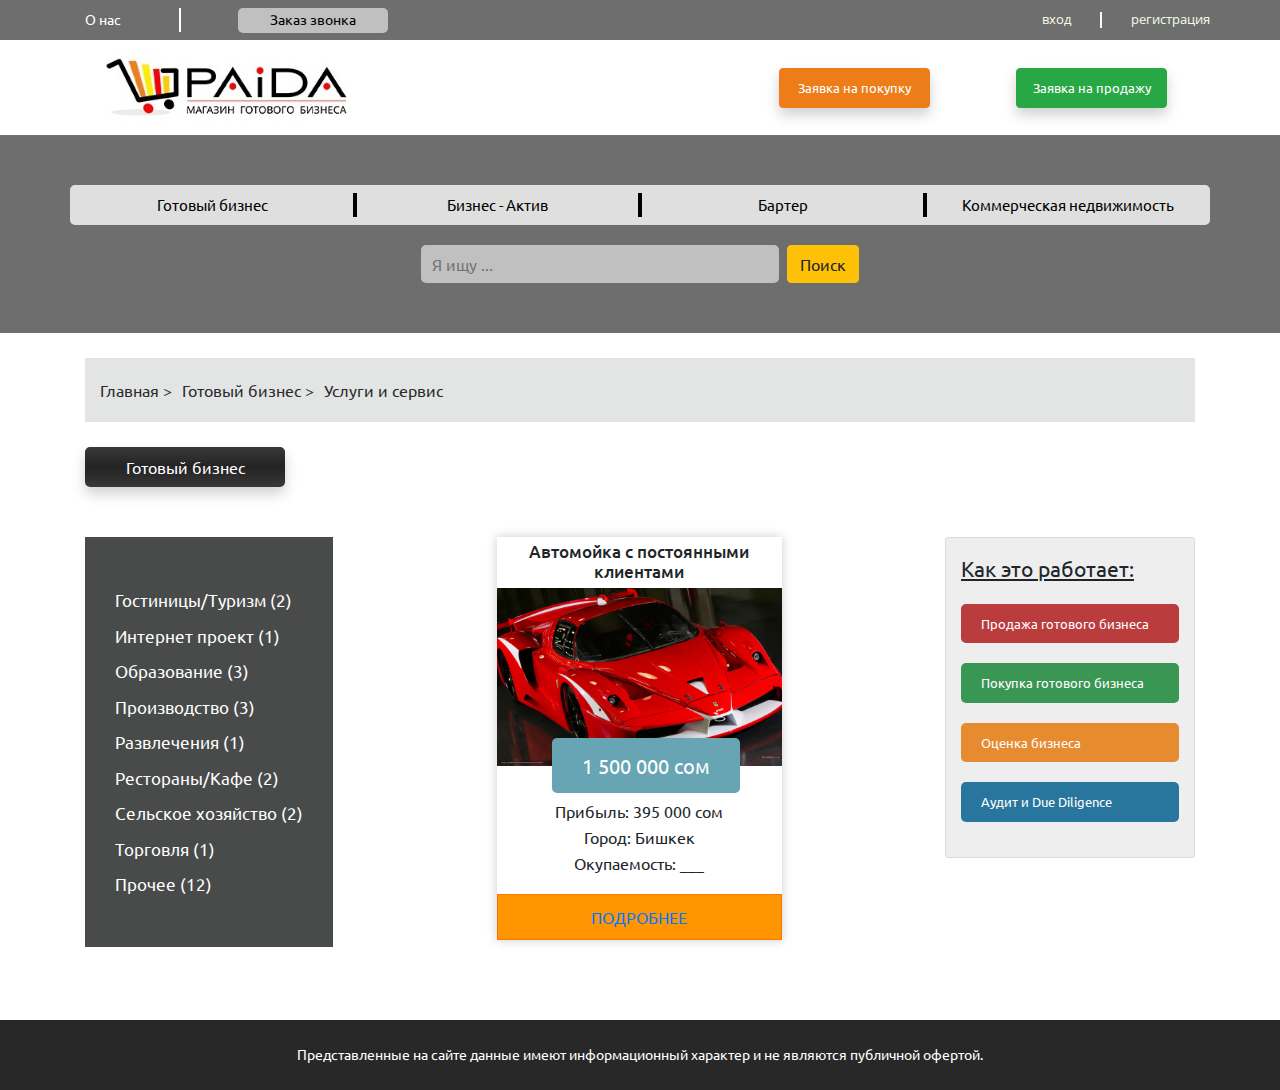
<file: ready_business.html>
<!DOCTYPE html>
<html lang="en">
<head>
	<meta charset="UTF-8">
	<meta name="viewport" content="width=device-width, initial-scale=1, shrink-to-fit=no">
	<title>Готовый бизнес</title>
	<link href="https://fonts.googleapis.com/css?family=Ubuntu" rel="stylesheet">
	<link href="https://fonts.googleapis.com/css?family=Roboto" rel="stylesheet">
	<link href="https://fonts.googleapis.com/css?family=Open+Sans" rel="stylesheet">
	<link rel="stylesheet" href="https://use.fontawesome.com/releases/v5.0.13/css/all.css" integrity="sha384-DNOHZ68U8hZfKXOrtjWvjxusGo9WQnrNx2sqG0tfsghAvtVlRW3tvkXWZh58N9jp" crossorigin="anonymous">
	<link rel="stylesheet" href="css/hamburgers.css">
	<link rel="stylesheet" href="css/hamburgers.min.css">
	<link rel="stylesheet" href="css/bootstrap.css">
	<link rel="stylesheet" href="css/2page/main.css">
	<link rel="stylesheet" href="css/2page/media.css">
	<link rel="stylesheet" href="css/main.css">
	<link rel="stylesheet" href="css/media.css">
</head>
<body>


	<div class="modal fade" id="buyBusinessForm" tabindex="-1" role="dialog" aria-labelledby="exampleModalCenterTitle" aria-hidden="true">
		<div class="modal-dialog modal-dialog-centered" role="document">
			<div class="modal-content">
				<div class="modal-header">
					<h5 class="modal-title" id="exampleModalLongTitle">Купить бизнес</h5>
					<button type="button" class="close" data-dismiss="modal" aria-label="Close">
						<span aria-hidden="true">&times;</span>
					</button>
				</div>
				<form>
					<div class="modal-body">
						<div class="row justify-content-center mb-3">
							<input required type="text" class="form-control col-8" id="recipient-name" placeholder="Имя">
						</div>
						<div class="row justify-content-center mb-3">
							<input required type="text" class="form-control col-8" id="recipient-name" placeholder="Ваш номер телефона">
						</div>
						<div class="row justify-content-center mb-4">
							<input required type="text" class="form-control col-8" id="recipient-name" placeholder="E-mail">
						</div>
						<div class="row justify-content-center">
							<label for="">
								<input type="checkbox">
								Согласен на обработку <a href="#">персональных данных</a>
							</label>
						</div>
					</div>
					<div class="modal-footer justify-content-center border-0 pt-0">
						<a href="#"><button type="submit" class="btn btn-success">Купить</button></a>
					</div>
				</form>
			</div>
		</div>
	</div>


	<!-- oneMoreSkipNav -->
	<div class="skipNavigation d-block d-lg-none">
		<div class="container">
			<div class="row flex-nowrap justify-content-end">
				<div class="inputMainWrapper">
					<div class="col">
						<div class="inputWrapper">
							<input type="text">
						</div>
					</div>
					<button class="btn btn-sm btn-warning">Поиск</button>
				</div>
				<div class="hamburgerWrapper">
					<button aria-pressed="true" class="hamburger active hamburger--collapse"   aria-haspopup="true" aria-expanded="false"" type="button">
						<span class="hamburger-box">
							<span class="hamburger-inner"></span>
						</span>
					</button>
				</div>
			</div>
			</div>
		</div>
	</div>
	<div class="skipNavigationSpace d-block d-lg-none"></div>
	
	<div class="container mainSkipMenu px-0">
	<div class="container skipMenuContainer px-0">
		<!-- <div class="row float-right">
			<div class="col-12">
				Lorem ipsum dolor sit amet, consectetur adipisicing elit. At, saepe.
			</div>
		</div> -->
		<ul class="skipMenu mt-1">
			<a href="#"><li>
					<i class="fas fa-map-marker mr-3"></i>
					ул. Турусбекова 31 офис 402
				</li>
			</a><div class="underline"></div>
			<a href="#"><li>
					<i class="far fa-envelope mr-3"></i>
					bnc.finance.ib@gmail.com
				</li>
			</a><div class="underline"></div>
			<a href="#"><li>
					<i class="fas fa-phone-square mr-3"></i>
					+996312910925
				</li>
			</a><div class="underline"></div>
			<a href="#"><li>
					<i class="far fa-clock mr-3"></i>
					09:00-18:00
				</li>
			</a><div class="underline"></div>
			<a href="#"><li>
					<i class="fas fa-map-marker mr-3"></i>
					ул. Турусбекова 31 офис 402
				</li>
			</a>
			<div class="wideUnderLine"></div>
			<a href="#"><li>
					<i class="fas fa-sign-in-alt mr-2"></i></i>
					вход
				</li>
			</a><div class="underline"></div>
			<a href="#"><li>
					<i class="far fa-registered mr-2"></i>
					регистрация
				</li>
			</a>
		</ul>
		<!-- lorem -->
	</div>
	</div>

	<div class="firstNav align-items-center d-none d-lg-flex">
		<div class="container">
			<div class="row navRow">
				<ul class="nav ulNav align-items-center justify-content-between">
					
					<div class="aboutUsAndCallWrapper">
						<a href="http://www.bnc.kg/"><li class="nav-item">
							О нас
						</li></a><div class="line"></div>
						<a href="#" class="call">Заказ звонка</a>
					</div>
					<!-- d-none d-xl-flex -->
					<li class="entrance nav-item ">
						<a style="font-family: 'Open Sans', sans-serif;" href="#">вход</a><div class="line linePadding"></div>
						<a style="font-family: 'Open Sans', sans-serif;" href="#">регистрация</a>
					</li>
					
				</ul>
			</div>			
		</div>
	</div>

	<div class="container rori logobarter">
		<div class="row no-gutters align-items-center secondPageLogoAndButtonsWrapper justify-content-between barterlogo">
			<div class="logobarter">
				<a href="index.html" class=""><img src="img/logo.jpg"></a>
			</div>
			<div class="btnWrapper btnWrapperTwoButtons">
				<a data-toggle="modal" data-target="#buyBusinessForm"><button class="btn marginBtn btn-sell btn-danger"><div style="min-width: min-content;">Заявка на покупку</div></button></a>
				<a href="#"><button class="btn marginBtn btn-success">Заявка на продажу</button></a>
			</div>
		</div>
		<!-- <div class="row inputRow justify-content-center d-none d-lg-flex">
				<div class="inputWrapperSecond mr-2">
					<div class="inputPadding">
						<input type="text">
					</div>
				</div>
					<button class="btn btn-warning">Поиск</button>
			</div> -->
	</div>

	<div class="firstBackgroundSection">
		<div class="container d-lg-none vertItems barter-gotbiz">
			<div class="row backgroundDivs justify-content-center">
				<div class="col">
					<a href="ready_business.html"><div>
						Готовый бизнес
					</div></a>
					<a href="businessAcitve.html"><div>
						Бизнес - Актив
					</div></a>
					<a href="barter.html"><div>
						Бартер
					</div></a>
					<a href="сommercial_real_estate.html"><div>
						Коммерческая недвижимость
					</div></a>
				</div>
			</div>
		</div>
		<div class="container d-md-block d-none p-0">
			<!-- <div class="col firstBackgroundItemsRow"> -->
				<!-- <a href="#">
					<div class="firstBackgroundItemsRowItem col">
						Готовый бизнес
					</div>
				</a>
				<a href="#">
					<div class="firstBackgroundItemsRowItem col">
						Коммерческая недвижимость
					</div>
				</a>
				<a href="#">
					<div class="firstBackgroundItemsRowItem col">
						О нас
					</div>
				</a> -->
				<!-- <a href="ready_business.html">
					<div class="firstBackgroundItemsRowItem">Готовый бизнес</div>
					<div class="colNavVertLine"></div>
				</a>
				<a href="сommercial_real_estate.html">
					<div class="firstBackgroundItemsRowItem">Бизнес - Актив</div>
					<div class="colNavVertLine"></div>
				</a>
				<a href="сommercial_real_estate.html">
					<div class="firstBackgroundItemsRowItem">Бартер</div>
					<div class="colNavVertLine"></div>
				</a>
				<a href="about.html">
					<div class="firstBackgroundItemsRowItem">Коммерческая недвижимость</div>
				</a>
			</div>
			 -->

			<div class="secondPageNavbarRow d-none d-lg-flex">
				<a href="ready_business.html">
					
						Готовый бизнес
						<span class="colNavVertLine"></span>
				</a>
				<a href="businessAcitve.html">
					
						Бизнес - Актив
						<span class="colNavVertLine"></span>
				</a>
				<a href="barter.html">
					
						Бартер
						<span class="colNavVertLine"></span>
				</a>
				<a href="сommercial_real_estate.html">
					
						Коммерческая недвижимость
				</a>
				
			</div>
			<div class="row inputRow justify-content-center d-none d-lg-flex">
				<div class="inputWrapperSecond mr-2">
					<div class="inputPadding">
						<input type="text" placeholder="Я ищу ...">
					</div>
				</div>
					<button class="btn btn-warning">Поиск</button>
			</div>
		</div>
	</div>

	<div class="listingMainContainer">
		
	</div>

	<div class="listingMainContainer">
		<div class="container">
			<div class="navigation">
				<ul>
					<li><a href="index.html">Главная > </a></li>
					<li><a href="ready_business.html">Готовый бизнес > </a></li>
					<li><a href="#">Услуги и сервис</a></li>
				</ul>
			</div>
			<div class="listingWord">
				Готовый бизнес
			</div>			
		</div>
	</div>	
	
	<!-- готовый бизнес -->


	<!-- готовый бизнес -->
	
	<!-- <div class="listingMainContainer">
		<div class="container">
			<div class="listingWord">
			
			</div>
			<div class="bizActivesCardsContainer">
				
			</div>
			<div class="row justify-content-center">
				
			</div>
		</div>
	</div> -->


	<div class="listingMainContainer">
		<div class="container contentmain">
			<div class="Leftcontainer">
				<div class="menuLeft">
					<ul>
						<li><a href="#">Гостиницы/Туризм (2)</a></li>
						<li><a href="#">Интернет проект (1)</a></li>
						<li><a href="#">Образование (3)</a></li>
						<li><a href="#">Производство (3)</a></li>
						<li><a href="#">Развлечения (1)</a></li>
						<li><a href="#">Рестораны/Кафе (2)</a></li>
						<li><a href="#">Сельское хозяйство (2)</a></li>
						<li><a href="#">Торговля (1)</a></li>
						<li><a href="#">Прочее (12)</a></li>
					</ul>
				</div>
				<!-- <div class="popularRubrik">
					<div class="title">
						<h4>Популярные рубрики</h4>
					</div>
					<div class="blockpopularback">
						<div class="popularblock">
							<h5>Автомойка с постоянными клиентами</h5>
							<img src="img/92915_gallery.world.jpg">
							<span>1 500 000 сом</span>
							<p>Прибыль: 395 000 сом</p>
							<p>Город: Бишкек</p>
							<p>Окупаемость: ___</p>
							<button><a href="3page.html">Подробнее</a></button>
						</div>
						<div class="popularblock">
							<h5>Автомойка с постоянными клиентами</h5>
							<img src="img/92915_gallery.world.jpg">
							<span>1 500 000 сом</span>
							<p>Прибыль: 395 000 сом</p>
							<p>Город: Бишкек</p>
							<p>Окупаемость: ___</p>
							<button><a href="3page.html">Подробнее</a></button>
						</div>
					</div>
				</div> -->
			</div>
			<div class="centerContainer">
				<div class="contentMenu">
					<div class="blockcontentmenu">
						<h5>Автомойка с постоянными клиентами</h5>
						<img src="img/92915_gallery.world.jpg">
						<span>1 500 000 сом</span>
						<p>Прибыль: 395 000 сом</p>
						<p>Город: Бишкек</p>
						<p>Окупаемость: ___</p>
						<button><a href="3page.html">Подробнее</a></button>
					</div>

					<!-- <div class="blockcontentmenu">
						<h5>Автомойка с постоянными клиентами</h5>
						<img src="img/92915_gallery.world.jpg">
						<span>1 500 000 сом</span>
						<p>Прибыль: 395 000 сом</p>
						<p>Город: Бишкек</p>
						<p>Окупаемость: ___</p>
						<button><a href="3page.html">Подробнее</a></button>
					</div>	
					<div class="blockcontentmenu">
						<h5>Автомойка с постоянными клиентами</h5>
						<img src="img/92915_gallery.world.jpg">
						<span>1 500 000 сом</span>
						<p>Прибыль: 395 000 сом</p>
						<p>Город: Бишкек</p>
						<p>Окупаемость: ___</p>
						<button><a href="3page.html">Подробнее</a></button>
					</div>						 -->
				</div>
			</div>
			<div class="rightContainer">
				<div class="menuRight">
					<span>Как это работает:</span>
					<a href="#" style="background:#BA3C3D;">Продажа готового бизнеса</a>
					<a href="#" style="background:#3A9653;">Покупка готового бизнеса</a>
					<a href="#" style="background:#E68B30;">Оценка бизнеса</a>
					<a href="#" style="background:#28769D;">Аудит и Due Diligence</a>
				</div>
			</div>
		</div>	
	</div>
	
	<div class="footerContainer">
		<div class="container">
			Представленные на сайте данные имеют информационный характер и не являются публичной офертой.
		</div>
	</div>

	<!-- <div class="container">
		<div class="contTemp">
		
		</div>	
	</div> -->
	

	<script src="js/jquery.js"></script>
	<script src="https://cdnjs.cloudflare.com/ajax/libs/popper.js/1.12.9/umd/popper.min.js" integrity="sha384-ApNbgh9B+Y1QKtv3Rn7W3mgPxhU9K/ScQsAP7hUibX39j7fakFPskvXusvfa0b4Q" crossorigin="anonymous"></script>
	<script src="js/bootstrap.js"></script>
	<script src="js/script.js"></script>
</body>
</html>
</file>
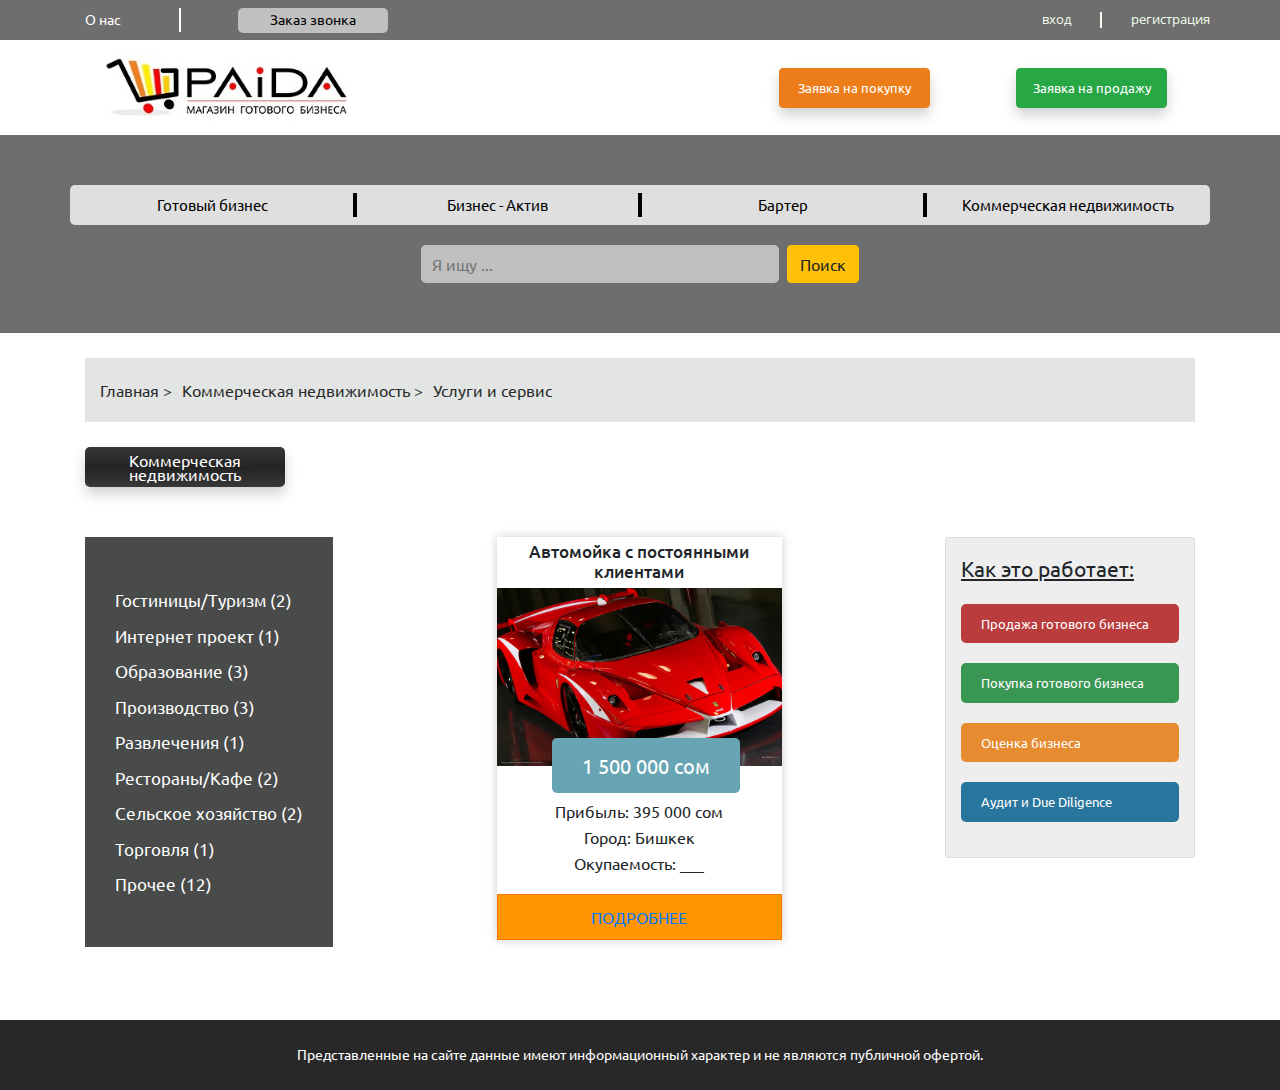
<file: сommercial_real_estate.html>
<!DOCTYPE html>
<html lang="en">
<head>
	<meta charset="UTF-8">
	<meta name="viewport" content="width=device-width, initial-scale=1, shrink-to-fit=no">
	<title>Коммерческая недвижимость</title>
	<link href="https://fonts.googleapis.com/css?family=Ubuntu" rel="stylesheet">
	<link href="https://fonts.googleapis.com/css?family=Roboto" rel="stylesheet">
	<link href="https://fonts.googleapis.com/css?family=Open+Sans" rel="stylesheet">
	<link rel="stylesheet" href="https://use.fontawesome.com/releases/v5.0.13/css/all.css" integrity="sha384-DNOHZ68U8hZfKXOrtjWvjxusGo9WQnrNx2sqG0tfsghAvtVlRW3tvkXWZh58N9jp" crossorigin="anonymous">
	<link rel="stylesheet" href="css/hamburgers.css">
	<link rel="stylesheet" href="css/hamburgers.min.css">
	<link rel="stylesheet" href="css/bootstrap.css">
	<link rel="stylesheet" href="css/2page/main.css">
	<link rel="stylesheet" href="css/2page/media.css">
	<link rel="stylesheet" href="css/main.css">
	<link rel="stylesheet" href="css/media.css">
</head>
<body>


	<div class="modal fade" id="buyBusinessForm" tabindex="-1" role="dialog" aria-labelledby="exampleModalCenterTitle" aria-hidden="true">
		<div class="modal-dialog modal-dialog-centered" role="document">
			<div class="modal-content">
				<div class="modal-header">
					<h5 class="modal-title" id="exampleModalLongTitle">Купить бизнес</h5>
					<button type="button" class="close" data-dismiss="modal" aria-label="Close">
						<span aria-hidden="true">&times;</span>
					</button>
				</div>
				<form>
					<div class="modal-body">
						<div class="row justify-content-center mb-3">
							<input required type="text" class="form-control col-8" id="recipient-name" placeholder="Имя">
						</div>
						<div class="row justify-content-center mb-3">
							<input required type="text" class="form-control col-8" id="recipient-name" placeholder="Ваш номер телефона">
						</div>
						<div class="row justify-content-center mb-4">
							<input required type="text" class="form-control col-8" id="recipient-name" placeholder="E-mail">
						</div>
						<div class="row justify-content-center">
							<label for="">
								<input type="checkbox">
								Согласен на обработку <a href="#">персональных данных</a>
							</label>
						</div>
					</div>
					<div class="modal-footer justify-content-center border-0 pt-0">
						<a href="#"><button type="submit" class="btn btn-success">Купить</button></a>
					</div>
				</form>
			</div>
		</div>
	</div>

	<!-- oneMoreSkipNav -->
	<div class="skipNavigation d-block d-lg-none">
		<div class="container">
			<div class="row flex-nowrap justify-content-end">
				<div class="inputMainWrapper">
					<div class="col">
						<div class="inputWrapper">
							<input type="text">
						</div>
					</div>
					<button class="btn btn-sm btn-warning">Поиск</button>
				</div>
				<div class="hamburgerWrapper">
					<button aria-pressed="true" class="hamburger active hamburger--collapse"   aria-haspopup="true" aria-expanded="false"" type="button">
						<span class="hamburger-box">
							<span class="hamburger-inner"></span>
						</span>
					</button>
				</div>
			</div>
			</div>
		</div>
	</div>
	
	<div class="container mainSkipMenu px-0">
	<div class="container skipMenuContainer px-0">
		<!-- <div class="row float-right">
			<div class="col-12">
				Lorem ipsum dolor sit amet, consectetur adipisicing elit. At, saepe.
			</div>
		</div> -->
		<ul class="skipMenu mt-1">
			<a href="#"><li>
					<i class="fas fa-map-marker mr-3"></i>
					ул. Турусбекова 31 офис 402
				</li>
			</a><div class="underline"></div>
			<a href="#"><li>
					<i class="far fa-envelope mr-3"></i>
					bnc.finance.ib@gmail.com
				</li>
			</a><div class="underline"></div>
			<a href="#"><li>
					<i class="fas fa-phone-square mr-3"></i>
					+996312910925
				</li>
			</a><div class="underline"></div>
			<a href="#"><li>
					<i class="far fa-clock mr-3"></i>
					09:00-18:00
				</li>
			</a><div class="underline"></div>
			<a href="#"><li>
					<i class="fas fa-map-marker mr-3"></i>
					ул. Турусбекова 31 офис 402
				</li>
			</a>
			<div class="wideUnderLine"></div>
			<a href="#"><li>
					<i class="fas fa-sign-in-alt mr-2"></i></i>
					вход
				</li>
			</a><div class="underline"></div>
			<a href="#"><li>
					<i class="far fa-registered mr-2"></i>
					регистрация
				</li>
			</a>
		</ul>
		<!-- lorem -->
	</div>
	</div>

	<div class="firstNav align-items-center d-none d-lg-flex">
		<div class="container">
			<div class="row navRow">
				<ul class="nav ulNav align-items-center justify-content-between">
					
					<div class="aboutUsAndCallWrapper">
						<a href="http://www.bnc.kg/"><li class="nav-item">
							О нас
						</li></a><div class="line"></div>
						<a href="#" class="call">Заказ звонка</a>
					</div>
					<!-- d-none d-xl-flex -->
					<li class="entrance nav-item ">
						<a style="font-family: 'Open Sans', sans-serif;" href="#">вход</a><div class="line linePadding"></div>
						<a style="font-family: 'Open Sans', sans-serif;" href="#">регистрация</a>
					</li>
					
				</ul>
			</div>			
		</div>
	</div>

	<div class="container rori logobarter">
		<div class="row no-gutters align-items-center justify-content-between barterlogo">
			<div class="logobarter">
				<a href="index.html" class=""><img src="img/logo.jpg"></a>
			</div>
			<div class="btnWrapper btnWrapperTwoButtons">
				<a data-toggle="modal" data-target="#buyBusinessForm"><button class="btn marginBtn btn-sell btn-danger">Заявка на покупку</button></a>
				<a href="#"><button class="btn marginBtn btn-success">Заявка на продажу</button></a>
			</div>
		</div>
	</div>

	<div class="firstBackgroundSection">
		<div class="container d-lg-none vertItems barter-gotbiz">
			<div class="row backgroundDivs justify-content-center">
				<div class="col">
					<a href="ready_business.html"><div>
						Готовый бизнес
					</div></a>
					<a href="businessAcitve.html"><div>
						Бизнес - Актив
					</div></a>
					<a href="barter.html"><div>
						Бартер
					</div></a>
					<a href="сommercial_real_estate.html"><div>
						Коммерческая недвижимость
					</div></a>
				</div>
			</div>
		</div>
		<div class="container d-md-block d-none p-0">
		<!-- 	<div class="col firstBackgroundItemsRow"> -->
				<!-- <a href="#">
					<div class="firstBackgroundItemsRowItem col">
						Готовый бизнес
					</div>
				</a>
				<a href="#">
					<div class="firstBackgroundItemsRowItem col">
						Коммерческая недвижимость
					</div>
				</a>
				<a href="#">
					<div class="firstBackgroundItemsRowItem col">
						О нас
					</div>
				</a> -->
				<!-- <a href="ready_business.html">
					<div class="firstBackgroundItemsRowItem">Готовый бизнес</div>
					<div class="colNavVertLine"></div>
				</a>
				<a href="сommercial_real_estate.html">
					<div class="firstBackgroundItemsRowItem">Коммерческая недвижимость</div>
					<div class="colNavVertLine"></div>
				</a>
				<a href="about.html">
					<div class="firstBackgroundItemsRowItem">О нас</div>
				</a> -->
			<!-- </div> -->
			<div class="secondPageNavbarRow d-none d-lg-flex">
				<a href="ready_business.html">
					
						Готовый бизнес
						<span class="colNavVertLine"></span>
				</a>
				<a href="businessAcitve.html">
					
						Бизнес - Актив
						<span class="colNavVertLine"></span>
				</a>
				<a href="barter.html">
					
						Бартер
						<span class="colNavVertLine"></span>
				</a>
				<a href="сommercial_real_estate.html">
					
						Коммерческая недвижимость
				</a>
				
			</div>
			<div class="row inputRow justify-content-center d-none d-lg-flex">
				<div class="inputWrapperSecond mr-2">
					<div class="inputPadding">
						<input type="text" placeholder="Я ищу ...">
					</div>
				</div>
					<button class="btn btn-warning">Поиск</button>
			</div>
			
		</div>
	</div>

	<div class="listingMainContainer">
		
	</div>

	<div class="listingMainContainer">
		<div class="container">
			<div class="navigation">
				<ul>
					<li><a href="index.html">Главная > </a></li>
					<li><a href="сommercial_real_estate.html">Коммерческая недвижимость > </a></li>
					<li><a href="#">Услуги и сервис</a></li>
				</ul>
			</div>
			<div class="listingWord">
				Коммерческая недвижимость
			</div>			
		</div>
	</div>	
	
	<!-- готовый бизнес -->


	<!-- готовый бизнес -->
	
	<!-- <div class="listingMainContainer">
		<div class="container">
			<div class="listingWord">
			
			</div>
			<div class="bizActivesCardsContainer">
				
			</div>
			<div class="row justify-content-center">
				
			</div>
		</div>
	</div> -->


	<div class="listingMainContainer">
		<div class="container contentmain">
			<div class="Leftcontainer">
				<div class="menuLeft">
					<ul>
						<li><a href="#">Гостиницы/Туризм (2)</a></li>
						<li><a href="#">Интернет проект (1)</a></li>
						<li><a href="#">Образование (3)</a></li>
						<li><a href="#">Производство (3)</a></li>
						<li><a href="#">Развлечения (1)</a></li>
						<li><a href="#">Рестораны/Кафе (2)</a></li>
						<li><a href="#">Сельское хозяйство (2)</a></li>
						<li><a href="#">Торговля (1)</a></li>
						<li><a href="#">Прочее (12)</a></li>
					</ul>
				</div>
				<!-- <div class="popularRubrik">
					<div class="title">
						<h4>Популярные рубрики</h4>
					</div>
					<div class="blockpopularback">
						<div class="popularblock">
							<h5>Автомойка с постоянными клиентами</h5>
							<img src="img/92915_gallery.world.jpg">
							<span>1 500 000 сом</span>
							<p>Прибыль: 395 000 сом</p>
							<p>Город: Бишкек</p>
							<p>Окупаемость: ___</p>
							<button><a href="3page.html">Подробнее</a></button>
						</div>
						<div class="popularblock">
							<h5>Автомойка с постоянными клиентами</h5>
							<img src="img/92915_gallery.world.jpg">
							<span>1 500 000 сом</span>
							<p>Прибыль: 395 000 сом</p>
							<p>Город: Бишкек</p>
							<p>Окупаемость: ___</p>
							<button><a href="3page.html">Подробнее</a></button>
						</div>
					</div>
				</div> -->
			</div>
			<div class="centerContainer">
				<div class="contentMenu">
					<!-- <div class="blockcontentmenu">
						<h5>Автомойка с постоянными клиентами</h5>
						<img src="img/92915_gallery.world.jpg">
						<span>1 500 000 сом</span>
						<p>Прибыль: 395 000 сом</p>
						<p>Город: Бишкек</p>
						<p>Окупаемость: ___</p>
						<button><a href="3page.html">Подробнее</a></button>
					</div>

					<div class="blockcontentmenu">
						<h5>Автомойка с постоянными клиентами</h5>
						<img src="img/92915_gallery.world.jpg">
						<span>1 500 000 сом</span>
						<p>Прибыль: 395 000 сом</p>
						<p>Город: Бишкек</p>
						<p>Окупаемость: ___</p>
						<button><a href="3page.html">Подробнее</a></button>
					</div>	 -->
					<div class="blockcontentmenu">
						<h5>Автомойка с постоянными клиентами</h5>
						<img src="img/92915_gallery.world.jpg">
						<span>1 500 000 сом</span>
						<p>Прибыль: 395 000 сом</p>
						<p>Город: Бишкек</p>
						<p>Окупаемость: ___</p>
						<button><a href="3page.html">Подробнее</a></button>
					</div>						
				</div>
			</div>
			<div class="rightContainer">
				<div class="menuRight">
					<span>Как это работает:</span>
					<a href="#" style="background:#BA3C3D;">Продажа готового бизнеса</a>
					<a href="#" style="background:#3A9653;">Покупка готового бизнеса</a>
					<a href="#" style="background:#E68B30;">Оценка бизнеса</a>
					<a href="#" style="background:#28769D;">Аудит и Due Diligence</a>
				</div>
			</div>
		</div>	
	</div>
	
	<div class="footerContainer">
		<div class="container">
			Представленные на сайте данные имеют информационный характер и не являются публичной офертой.
		</div>
	</div>

	<!-- <div class="container">
		<div class="contTemp">
		
		</div>	
	</div> -->
	

	<script src="js/jquery.js"></script>
	<script src="https://cdnjs.cloudflare.com/ajax/libs/popper.js/1.12.9/umd/popper.min.js" integrity="sha384-ApNbgh9B+Y1QKtv3Rn7W3mgPxhU9K/ScQsAP7hUibX39j7fakFPskvXusvfa0b4Q" crossorigin="anonymous"></script>
	<script src="js/bootstrap.js"></script>
	<script src="js/script.js"></script>
</body>
</html>
</file>
<file: css/3page/main.css>
a:hover {
	text-decoration: none;	
}
ul {
	padding: 0;
	margin: 0;
}
li {
	list-style-type: none;
}
* {
	outline: none !important;
}
body {
	font-family: 'Ubuntu', sans-serif;
	/*min-width: 302px;*/
	/*overflow: hidden;*/
}
.container {
	/*overflow: hidden;*/
}
.firstNav {
	display: flex;
	/*background: #5e5e5e;*/
	background: linear-gradient(#383838, #232323, #383838);
	height: 40px;
	color: white;
	font-size: .9em;
}
.firstNav a {
	color: white;
	flex-wrap: nowrap;
}
.firstNav i {
	color: silver;
}
.firstNav li {
	flex-wrap: nowrap;
}
.line {
	border-right: 2px solid white;
	height: 1.6em;
	margin: 0 14px;
}
.lline {
	border-right: 2px solid white;
	height: 1.5em;
	margin: 0 14px;	
}
.entrance {
	display: flex;
	align-items: center;
	font-size: 1.1em;
	margin-left: 17px;
}
.entrance a {
	color: #f4ffed;
	font-size: .9em;
}
.linePadding {
	margin: 0 29px;
	border-right: 2px solid #f4ffed;
	height: 1.2em;
}
.navRow {
	display: flex;
	justify-content: space-between !important;
}
.ulNav {
	width: 100%;
	flex-wrap: nowrap;
}
.ulNav li {
	min-width: max-content;
}
.clock {
	margin: 0 14px;
	margin-left: 5px;
}
.registr a {
	color: black;
}
.rori {
	/*background: orange;*/
	/*height: 100px;*/
	padding: 0 25px;
	/*display: flex;*/
}
.rori .row {
	flex-wrap: nowrap;
}

/********************logo*********************/

.row img {
	width: 100%;	
}
.btnWrapper button {
	width: 130px;	
}
.btnWrapper {
	display: flex;
	justify-content: space-between;
	width: 300px;
	margin-right: 110px;
}
.btn-sell {
	background: #ed7d19;
	border-color: #ed7d19;
}
.btn-sell:hover {
	background: #ce6f1d;
	border-color: #ce6f1d;
}
.cont {
	background: #5e5e5e	;
	margin-right: -24px;
	display: flex;
	align-items: center;
}
.cont .container {
	height: 50px;
	display: flex;
	align-items: center;
}
.cont button::after {
	display:none;
	outline: none;
	box-shadow: none;
}
.loginIcon {
	background: #848484;
	border-color: #848484;
	height: 32px;
	display: flex;
	align-items: center;
}
.loginIcon:hover {
	background: #989898;
	border-color: #989898;
}
.contTemp {
	background: orange;
	height: 100px;
}
.hamburgerWrapper {
	margin-left: 35px;
	margin-right: 12px;
}
.hamburger-inner, .hamburger-inner::before, .hamburger-inner::after {
    width: 33px;
}    
.hamburger-box {
	display: flex;
	justify-content: center;
	align-items: center;
}
.skipRow {
	width: 100%;
	display: flex;
	height: 100%;
	align-items: center;
}
.skipRow button {
	/*top: -5px;*/
	position: relative;
}

/***************skipMenu**************/

.skipMenuContainer {
	position: absolute;
	z-index: 4;
	display: flex;
	justify-content: flex-end;
	/*overflow-x: hidden;*/
}
.skipMenu {
	padding: 7px 0;
	min-width: 300px;
	background: white;
	border-radius: 4px;
	border: 1px solid silver;	
	display: flex;
	flex-direction: column;
	/*align-items: center;*/
	position: relative;
	transition: .2s;
	left: 18px;
	opacity: 0;
}
.skipMenu a li {
	display: flex;
	align-items: center;
	height: 60px;
	color: #5e5e5e;
	/*background: lime;*/
	/*border-bottom: 1px solid silver;*/
	padding: 0 25px;
}
.skipMenu i {
	color: silver;
}
.skipMenu a:last-child li {
	border-bottom: initial;
}
.mainSkipMenu {
	display: none;
	z-index: 18;
}
.showMainSkipMenu {
	left: -1px;	
	opacity: 1;
}
.underline {
	border: .5px solid silver;
	width: 83%;
	align-self: center;
}

/*****************firstBackgroundSection****************/

.firstBackgroundSection {
	background: url(../img/background_coffee_main.jpg) no-repeat center / cover;
	height: 500px;
	padding: 50px 20px;
}
.firstBackgroundItemsRow {
	height: 40px;
	background: #ffffffc7;
	border-radius: 5px;
	display: flex;
	align-items: center;
	display: flex;
	justify-content: space-around;
	/*flex-direction: column !important;*/
}
.firstBackgroundItemsRow a {
	color: black;
}
.firstBackgroundSection input {
	background: #ffffff00;
	width: 340px;
	border: none;
	height: 100%;
	font-size: 1em;
}

.inputMainWrapper {
	display: flex;
	width: 60%;
	margin: 0 auto;
	position: relative;
	left: 30px;
	align-items: center;
}
.inputMainWrapper .col {
	padding-left: 0;
}
.inputMainWrapper input {

}
.skipNavigation {
	background: linear-gradient(#383838, #232323, #383838);
	/*background: #5e5e5e;*/
	/*padding: 8px;*/
	/*position: fixed;*/
}
.col input {
	width: 100%;
	border: none;
	background: #dbdbdc;
}
.inputWrapper {
	background: #dbdbdc;
	padding: 0 8px;
	border-radius: 5px;
	height: 31px;
	display: flex;
	align-items: center;
}
.inputWrapperSecond {
	display: flex;
	align-items: center;
}
.inputPadding {
	padding: 0 9px;
	background: #ffffffc7;
	height: 100%;
	border-radius: 5px;
}
.inputRow {
	position: relative;
	top: 300px;
}
.backgroundDivs div {
	display: flex;
	justify-content: center;
	flex-direction: column;
	align-items: center;
}
.backgroundDivs div div {
	min-width: 270px;
	height: 40px;
	display: flex;
	align-items: center;
	justify-content: center;
	background: #ffffffc7;
	color: black;
	text-align: center;
	border-radius: 5px;
	margin-bottom: 35px;
}
.backgroundDivs div div:hover {
	background: #e9e9e9c7;
}
.backgroundDivs a {
	color: black;
}
.vertItems {
	position: relative;
	top: 100px;
}
.wideUnderLine {
	border-bottom: 2px solid #7a7a7a;
	margin: 0 13px;
}
.listingWord {
	background: linear-gradient(#383838, #232323, #383838);
	color: white;
	display: inline-block;
	width: 200px;
	height: 40px;
	display: flex;
	justify-content: center;
	align-items: center;
	border-radius: 5px;
	margin-bottom: 50px;
	box-shadow: 0px 7px 13px 0px rgba(209,209,209,1);	
}
.card {
	box-shadow: 0px 10px 16px 0px rgba(209,209,209,1);	
}
.listingMainContainer {
	margin-top: 50px;
}
.bizActivesCardsContainer {
	/*height: 400px;*/
	background: purple;
	display: flex;
	color: white;
	margin-bottom: 50px;
	box-shadow: 0px 10px 16px 0px rgba(209,209,209,1);	
}
.firstCol {
	background: url(../img/background_coffee_main.jpg) no-repeat center / cover;
	width: 45%;
	height: 400px;
	overflow: hidden;
}
.secondCol {
	background: pink;
	/*width: 100%;*/
	flex: 1;
	display: flex;
}
.robi {
	background: url(../img/1.jpg) no-repeat center / cover;
}
.nrobi {
	background: url(../img/ddccb8c2532657f6935ddd4cb96fdfd4ff7c970a-750x480.jpg) no-repeat center / cover;
}
.bizActivesCardsContainerLilCards {
	overflow: hidden;
	height: 200px;
}
.seeAllButton {
	height: 50px;
	background: linear-gradient(#ffa200, #ff6801);
	color: white;
	display: flex;
	align-items: center;
	justify-content: center;
	width: 240px;
	border-radius: 5px;
	box-shadow: 0px 7px 13px 0px rgba(209,209,209,1);	
}
.aboveBlog {
	margin-bottom: 100px;
}
.blogPhoto {
	background: url(../img/1.jpg) no-repeat center / cover;
	width: 30%;
	height: 200px;
	box-shadow: 0px 10px 16px 0px rgba(209,209,209,1);	
}
.blogPhotoCenter {
	width: 34%;
	height: 220px;
	position: relative;
	top: -20px;
}
.blogPhotosWrapper {
	display: flex;
	justify-content: space-between;
	align-items: flex-end;
	margin-bottom: 50px;
}
.aboutUsContainer {
	background: #e3e5e4;
	border: 1px solid #dddddd;
	padding: 20px 30px;
	border-radius: 5px;
	box-shadow: 0px 10px 16px 0px rgba(209,209,209,1);	
	margin-bottom: 80px;
}
.footerContainer {
	height: 100px;
	background: #282828;
	color: white;
	display: flex;
	align-items: center;
	font-size: .9em;
}
.footerContainer img {
	border-radius: 5px;
	width: 240px;
}
.footerContainer .container {
	display: flex;
	justify-content: center;
}
.footerInnerContainer {
	display: flex;
	justify-content: space-between;
	width: 100%;
	align-items: center;
}
.footerTextWrapper {
	flex: 1;
	display: flex;
	justify-content: center;
	align-items: center;
}
.footerTextWrapper ul {
	display: flex;
	flex-direction: column;
	justify-content: space-between;
	height: 100%;
}
.footerTextWrapper li {
	color: white;
}
.footerTextWrapper i {
	color: silver;
}
.footerImgContainer {
	flex: 1;
	display: flex;
	justify-content: center;
}


/* 3 page */

.navigation{
	width: 100%;
	background: #E3E5E4;
	padding: 20px 15px;
	margin-top: -25px;
	margin-bottom: 25px;
}
.navigation ul{
	display: flex;
}
.navigation ul li a{
	margin-right: 10px;
	color: #2A2C2B;
}

.buttons{
	display: flex;
	justify-content: space-between;
}

.buttons3page{
	margin-right: 0;
}

.buttons3page button {
    width: 200px;
    height: 40px;
    margin-left: 25px;
}

.contentMenu {
	display: flex;
	justify-content: space-between;
	margin-bottom: 35px;
	margin-top: -30px;
}
.blockcontentmenu h5{
	width: 80%;
	font-size: 30px;
	text-align: center;
}
.pricebutton{
	width: 20%; 
}

.pricebutton span{
	font-size: 18px;
}
.pricebutton p{
	font-size: 18px;
	display: inline-block;
	background: #E3E5E4;
	padding: 5px 13px;
	border-radius: 5px;
}
.pricebutton a{
	font-size: 18px;
	display: inline-block;
	background: #28759C;
	padding: 5px 15px;
	border-radius: 5px;
	color: #fff;
	margin: -5px 0 0 8px;
}

.contentimage{
	width: 100%;
	margin-bottom: 40px;
}

.contentimage img{
	width: 100%;
	height: 461px;
}

.contentbroker{
	width: 100%;
	padding: 30px 25px;
	background: #E3E5E4;
	margin-top: 30px;
	margin-bottom: 30px;
}
.contentbroker input{
	width: 69%;
	margin-bottom: 10px;
	margin-top: 10px;
}
.contentbroker p{
	width: 30%;
	float: left;
	font-size: 17px;
}
</file>
<file: css/3page/media.css>
@media (max-width: 1200px) {
	.clock {
		margin: 0 0;
	}
}
@media (max-width: 992px) {
	.footerInnerContainer img {
		width: 230px;
	}
	.footerInnerContainer {
		/*width: 100%;*/
	}
	.footerContainer {
		height: 100px;
	}
	.footerTextWrapper {
		flex: 1;
		justify-content: center;
		display: flex;
		margin-left: 20px;
	}
	.rori {
		padding-right: auto;
	}
	.btnWrapper {
		margin-right: 0;
	}
	.firstCol {
		height: 300px;
	}
	.bizActivesCardsContainerLilCards {
		height: 150px;
	}
	.blogPhoto {
		height: 140px;
	}
	.blogPhotoCenter {
		height: 160px;
		top: -15px;
	}

	.contentmain {
	    display: flex;
	    flex-direction: column;
	}
		.navigation ul li a {
	    margin-right: 5px;
	    font-size: 14px;
	}
	.buttons {
	    display: flex;
	    flex-direction: column;
	}
	.listingWord {
	    width: 100%;
	    margin-bottom: 20px;
	}
	.buttons3page button {
	    height: 40px;
	    margin-left: 14px;
	}
	.buttons3page{
		margin-left: 24px;
	}
	.contentMenu {
	    display: flex;
	    flex-direction: column;
	}
	.blockcontentmenu h5 {
	    width: 100%;
	    font-size: 20px;
	}
	.pricebutton {
	    width: 100%;
	    text-align: center;
	}
	.contentimage img {
	     height: auto; 
	}
	.titlebroker{
		text-align: center;
	}
	.titlebroker h1{
		font-size: 27px;
	}
	.contentbroker{
		width: 100%;
		padding: 30px 10px;
		margin-top: 15px;
		margin-bottom: 15px;
	}
	.contentbroker input{
		width: 100%;
		margin-bottom: 10px;
		margin-top: 10px;
	}
	.contentbroker p{
		width: 100%;
		float: none;
		font-size: 17px;
		margin-bottom: -4px;
	}
	.logotreepage{
		padding-top: 32px;
	}
	.navigation {
	    margin-top: -89px;
	}
}
@media (max-width: 330px) {
	.blogPhoto {
		width: 100% !important;
		margin-bottom: 25px;
		height: 160px !important;
	}

	.contentmain {
	    display: flex;
	    flex-direction: column;
	}
}
@media (max-width: 767px) {
	.btnWrapper {
		width: 330px;
	}
	.blogPhoto {
		/*width: 100%;*/
		width: 300px;
		margin-bottom: 25px;
		height: 200px;
	}
	.aboveBlog {
		margin-bottom: 50px;
	}
	.blogPhotosWrapper {
		flex-direction: column;
		align-items: center;
	}
	.blogPhotoCenter {
		top: 0px;
		height: 200px;
	}	

	.contentmain {
	    display: flex;
	    flex-direction: column;
	}
		.navigation ul li a {
	    margin-right: 5px;
	    font-size: 14px;
	}
	.buttons {
	    display: flex;
	    flex-direction: column;
	}
	.listingWord {
	    width: 100%;
	    margin-bottom: 20px;
	}
	.buttons3page button {
	    height: 40px;
	    margin-left: 14px;
	}
	.buttons3page{
		margin-left: 24px;
	}
	.contentMenu {
	    display: flex;
	    flex-direction: column;
	}
	.blockcontentmenu h5 {
	    width: 100%;
	    font-size: 20px;
	}
	.pricebutton {
	    width: 100%;
	    text-align: center;
	}
	.contentimage img {
	     height: auto; 
	}
	.titlebroker{
		text-align: center;
	}
	.titlebroker h1{
		font-size: 27px;
	}
	.contentbroker{
		width: 100%;
		padding: 30px 10px;
		margin-top: 15px;
		margin-bottom: 15px;
	}
	.contentbroker input{
		width: 100%;
		margin-bottom: 10px;
		margin-top: 10px;
	}
	.contentbroker p{
		width: 100%;
		float: none;
		font-size: 17px;
		margin-bottom: -4px;
	}
	.logotreepage{
		padding-top: 32px;
	}
	.navigation {
	    margin-top: -89px;
	}
}
@media (max-width: 575px) {
	.cont {
		margin: 0;
	}
	.skipMenuContainer {
		overflow-x: hidden;
	}
	.contentmain {
	    display: flex;
	    flex-direction: column;
	}
		.navigation ul li a {
	    margin-right: 5px;
	    font-size: 14px;
	}
	.buttons {
	    display: flex;
	    flex-direction: column;
	}
	.listingWord {
	    width: 100%;
	    margin-bottom: 20px;
	}
	.buttons3page button {
	    height: 40px;
	    margin-left: 14px;
	}
	.buttons3page{
		margin-left: 24px;
	}
	.contentMenu {
	    display: flex;
	    flex-direction: column;
	}
	.blockcontentmenu h5 {
	    width: 100%;
	    font-size: 20px;
	}
	.pricebutton {
	    width: 100%;
	    text-align: center;
	}
	.contentimage img {
	     height: auto; 
	}
	.titlebroker{
		text-align: center;
	}
	.titlebroker h1{
		font-size: 27px;
	}
	.contentbroker{
		width: 100%;
		padding: 30px 10px;
		margin-top: 15px;
		margin-bottom: 15px;
	}
	.contentbroker input{
		width: 100%;
		margin-bottom: 10px;
		margin-top: 10px;
	}
	.contentbroker p{
		width: 100%;
		float: none;
		font-size: 17px;
		margin-bottom: -4px;
	}
	.logotreepage{
		padding-top: 32px;
	}
	.navigation {
	    margin-top: -89px;
	}
}
@media (max-width: 512px) {
	.btnWrapper {
		width: 300px;
	}
	.contentmain {
	    display: flex;
	    flex-direction: column;
	}

}
@media (max-width: 404px) {
	.btnWrapper {
		max-width: 290px;
	}
	.contentmain {
	    display: flex;
	    flex-direction: column;
	}
		.navigation ul li a {
	    margin-right: 5px;
	    font-size: 14px;
	}
	.buttons {
	    display: flex;
	    flex-direction: column;
	}
	.listingWord {
	    width: 100%;
	    margin-bottom: 20px;
	}
	.buttons3page button {
	    height: 40px;
	    margin-left: 14px;
	}
	.buttons3page{
		margin-left: 24px;
	}
	.contentMenu {
	    display: flex;
	    flex-direction: column;
	}
	.blockcontentmenu h5 {
	    width: 100%;
	    font-size: 20px;
	}
	.pricebutton {
	    width: 100%;
	    text-align: center;
	}
	.contentimage img {
	     height: auto; 
	}
	.titlebroker{
		text-align: center;
	}
	.titlebroker h1{
		font-size: 27px;
	}
	.contentbroker{
		width: 100%;
		padding: 30px 10px;
		margin-top: 15px;
		margin-bottom: 15px;
	}
	.contentbroker input{
		width: 100%;
		margin-bottom: 10px;
		margin-top: 10px;
	}
	.contentbroker p{
		width: 100%;
		float: none;
		font-size: 17px;
		margin-bottom: -4px;
	}
	.logotreepage{
		padding-top: 32px;
	}
	.navigation {
	    margin-top: -89px;
	}

}
@media (max-width: 364px) {
	.btnWrapper {
		max-width: 270px;
	}
	.btnWrapper button {
		max-width: 120px;
	}
	.contentmain {
	    display: flex;
	    flex-direction: column;
	}

	.navigation ul li a {
	    margin-right: 5px;
	    font-size: 14px;
	}
	.buttons {
		width: 100%;
	    display: flex;
	    justify-content: center;
	}
	
	/*.buttons3page{
		width: 100%;
		display: flex;
		flex-direction: column;
	}
	.listingWord {
	    width: 100%;
	    margin-bottom: 20px;
	}
	.buttons3page button {
	    height: 100%;;
	    margin-left: 14px;
	}
	.buttons3page{
		margin-left: 24px;
	}*/
	.contentMenu {
	    display: flex;
	    flex-direction: column;
	}
	.blockcontentmenu h5 {
	    width: 100%;
	    font-size: 20px;
	}
	.pricebutton {
	    width: 100%;
	    text-align: center;
	}
	.contentimage img {
	     height: auto; 
	}
	.titlebroker{
		text-align: center;
	}
	.titlebroker h1{
		font-size: 27px;
	}
	.contentbroker{
		width: 100%;
		padding: 30px 10px;
		margin-top: 15px;
		margin-bottom: 15px;
	}
	.contentbroker input{
		width: 100%;
		margin-bottom: 10px;
		margin-top: 10px;
	}
	.contentbroker p{
		width: 100%;
		float: none;
		font-size: 17px;
		margin-bottom: -4px;
	}
	.logotreepage{
		padding-top: 32px;
	}
	.navigation {
	    margin-top: -89px;
	}
}
@media (max-width: 342px) {
	.btnWrapper {
		max-width: 255px;
	}
	.btnWrapper button {
		max-width: 115px;
	}
}
@media (max-width: 321px) {
	.btnWrapper {
		max-width: 247px;
	}
	.btnWrapper button {
		max-width: 110px;
	}
	.contentmain {
	    display: flex;
	    flex-direction: column;
	}
	
}
@media (max-width: 308px) {
	.btnWrapper {
		max-width: 231px;
	}
	.btnWrapper button {
		max-width: 105px;
	}
}
@media (max-width: 768px) {
	.inputMainWrapper {
		width: 80%;
	}
	.footerTextWrapper {
		height: 68px;
	}
	.contentmain {
	    display: flex;
	    flex-direction: column;
	}
}
@media (max-width: 519px) {
	.footerInnerContainer {
		flex-direction: column;
	}
	.footerContainer {
		height: 220px;
	}
	.footerTextWrapper {
		margin-left: 0;
	}
	.footerTextWrapper ul {
		margin-left: 0;
		height: 72%;
	}
	.footerInnerContainer img {
		width: 200px;
		position: relative;
		top: -9px;
	}
	.footerTextWrapper {
		height: auto;
		position: relative;
		top: 2px;
	}
	.skipMenuContainer {
		max-width: 100%;
	}
	.contentmain {
	    display: flex;
	    flex-direction: column;
	}
		.navigation ul li a {
	    margin-right: 5px;
	    font-size: 14px;
	}
	.buttons {
	    display: flex;
	    flex-direction: column;
	}
	.listingWord {
	    width: 100%;
	    margin-bottom: 20px;
	}
	.buttons3page button {
	    height: 40px;
	    margin-left: 14px;
	}
	.buttons3page{
		margin-left: 24px;
	}
	.contentMenu {
	    display: flex;
	    flex-direction: column;
	}
	.blockcontentmenu h5 {
	    width: 100%;
	    font-size: 20px;
	}
	.pricebutton {
	    width: 100%;
	    text-align: center;
	}
	.contentimage img {
	     height: auto; 
	}
	.titlebroker{
		text-align: center;
	}
	.titlebroker h1{
		font-size: 27px;
	}
	.contentbroker{
		width: 100%;
		padding: 30px 10px;
		margin-top: 15px;
		margin-bottom: 15px;
	}
	.contentbroker input{
		width: 100%;
		margin-bottom: 10px;
		margin-top: 10px;
	}
	.contentbroker p{
		width: 100%;
		float: none;
		font-size: 17px;
		margin-bottom: -4px;
	}
	.logotreepage{
		padding-top: 32px;
	}
	.navigation {
	    margin-top: -89px;
	}
}
@media (max-width: 301px) {
	.skipMenu {
		width: 270px !important;
	}
	.contentmain {
	    display: flex;
	    flex-direction: column;
	}
		.navigation ul li a {
	    margin-right: 5px;
	    font-size: 14px;
	}
	.buttons {
	    display: flex;
	    flex-direction: column;
	}
	.listingWord {
	    width: 100%;
	    margin-bottom: 20px;
	}
	.buttons3page button {
	    height: 40px;
	    margin-left: 14px;
	}
	.buttons3page{
		margin-left: 24px;
	}
	.contentMenu {
	    display: flex;
	    flex-direction: column;
	}
	.blockcontentmenu h5 {
	    width: 100%;
	    font-size: 20px;
	}
	.pricebutton {
	    width: 100%;
	    text-align: center;
	}
	.contentimage img {
	     height: auto; 
	}
	.titlebroker{
		text-align: center;
	}
	.titlebroker h1{
		font-size: 27px;
	}
	.contentbroker{
		width: 100%;
		padding: 30px 10px;
		margin-top: 15px;
		margin-bottom: 15px;
	}
	.contentbroker input{
		width: 100%;
		margin-bottom: 10px;
		margin-top: 10px;
	}
	.contentbroker p{
		width: 100%;
		float: none;
		font-size: 17px;
		margin-bottom: -4px;
	}
	.logotreepage{
		padding-top: 32px;
	}
	.navigation {
	    margin-top: -89px;
	}
}
</file>
<file: css/main.css>
a:hover {
	text-decoration: none;	
}
ul {
	padding: 0;
	margin: 0;
}
li {
	list-style-type: none;
}
* {
	outline: none !important;
}
body {
	font-family: 'Ubuntu', sans-serif;
	/*min-width: 302px;*/
	/*overflow: hidden;*/
	/*background: silver;*/
}
.container {
	/*overflow: hidden;*/
}
.firstNav {
	display: flex;
	background: #6e6e6e;
	/*background: linear-gradient(#383838, #232323, #383838);*/
	height: 40px;
	color: white;
	font-size: .9em;
}
.firstNav a {
	color: white;
	flex-wrap: nowrap;
}
.firstNav i {
	color: silver;
}
.firstNav li {
	flex-wrap: nowrap;
}
.line {
	border-right: 2px solid white;
	height: 1.6em;
	margin: 0 14px;
}
.blackLine {
	border-color: black;
}
.lline {
	border-right: 2px solid white;
	height: 1.5em;
	margin: 0 14px;	
}
.entrance {
	display: flex;
	align-items: center;
	font-size: 14px;
	margin-left: 17px;
}
.entrance a {
	color: #f4ffed;
	font-size: .9em;
}
.entrance a:hover {
	text-decoration: underline;
	color: white;
}
.linePadding {
	margin: 0 29px;
	border-right: 2px solid #f4ffed;
	height: 1.2em;
}
.navRow {
	display: flex;
	justify-content: space-between !important;
}
.ulNav {
	width: 100%;
	flex-wrap: nowrap;
}
.ulNav li {
	min-width: max-content;
}
.clock {
	margin: 0 14px;
	margin-left: 5px;
}
.registr a {
	color: black;
}
.rori {
	/*background: orange;*/
	/*height: 100px;*/
	padding: 0 25px;
	/*display: flex;*/
	/*justify-content: center;*/
}
.rori .row {
	/*flex-wrap: nowrap;*/
	/*height: 109px;*/
}

/********************logo*********************/

.row img {
	width: 250px;	
	/*min-width: 313px;*/
	margin: 10px;
}
.btnWrapper button {
	min-width: 151px;	
	font-size: 13px;
	height: 40px;
	box-shadow: 0px 7px 13px 0px rgba(209,209,209,1);	
}
.btnWrapper {
	display: flex;
	justify-content: space-between;
	flex: 1;
}
.btnWrapperTwoButtons {
	justify-content: space-between;
}
.btn-sell {
	background: #ed7d19;
	border-color: #ed7d19;
}
.btn-sell:hover {
	background: #ce6f1d;
	border-color: #ce6f1d;
}
.btn-exchange {
	background: #f8f800;
	border-color: #f8f800;
	color: #373737;
}
.btn-exchange:hover {
	background: #e8e800;
	border-color: #e8e800;
	color: #373737;	
}
.cont {
	background: #5e5e5e	;
	margin-right: -24px;
	display: flex;
	align-items: center;
}
.cont .container {
	height: 50px;
	display: flex;
	align-items: center;
}
.cont button::after {
	display:none;
	outline: none;
	box-shadow: none;
}
.loginIcon {
	background: #848484;
	border-color: #848484;
	height: 32px;
	display: flex;
	align-items: center;
}
.loginIcon:hover {
	background: #989898;
	border-color: #989898;
}
.contTemp {
	background: orange;
	height: 100px;
}
.hamburgerWrapper {
	margin-left: 35px;
	margin-right: 12px;
}
.hamburger-inner, .hamburger-inner::before, .hamburger-inner::after {
    width: 33px;
}    
.hamburger-box {
	display: flex;
	justify-content: center;
	align-items: center;
}
.skipRow {
	width: 100%;
	display: flex;
	height: 100%;
	align-items: center;
}
.skipRow button {
	/*top: -5px;*/
	position: relative;
}

/***************skipMenu**************/

.skipMenuContainer {
	position: absolute;
	z-index: 4;
	display: flex;
	justify-content: flex-end;
	/*overflow-x: hidden;*/
}
.skipMenu {
	padding: 7px 0;
	min-width: 300px;
	background: white;
	border-radius: 4px;
	border: 1px solid silver;	
	display: flex;
	flex-direction: column;
	/*align-items: center;*/
	position: fixed;
	transition: .2s;
	/*left: 18px;*/
	right: -300px;
	opacity: 0;
}
.skipMenu a li {
	display: flex;
	align-items: center;
	height: 60px;
	color: #5e5e5e;
	/*background: lime;*/
	/*border-bottom: 1px solid silver;*/
	padding: 0 25px;
}
.skipMenu i {
	color: silver;
}
.skipMenu a:last-child li {
	border-bottom: initial;
}
.mainSkipMenu {
	display: none;
	z-index: 18;
}
.showMainSkipMenu {
	/*left: -1px;	*/
	right: 0;
	opacity: 1;
}
.underline {
	border: .5px solid silver;
	width: 83%;
	align-self: center;
}

/*****************firstBackgroundSection****************/

.firstBackgroundSection {
	/*background: url(../img/background_coffee_main.jpg) no-repeat center / cover;*/
	background: #6e6e6e;
	/*height: 500px;*/
	padding: 50px 20px;
}
.firstBackgroundItemsRow {
	height: 40px;
	background: #ffffffc7;
	border-radius: 5px;
	display: flex;
	align-items: center;
	display: flex;
	justify-content: space-around;
	/*margin-bottom: 20px;*/
	/*flex-direction: column !important;*/
	padding: 0 !important;
	overflow: hidden;
	max-width: 889px;
	margin: 0 auto 20px;
}
.firstBackgroundItemsRow a {
	flex: 1;
	display: flex; 
	height: 100%;
	justify-content: center;
	align-items: center;
	position: relative;
	transition: .3s;
}
.firstBackgroundItemsRow a:hover {
	background: #fffffff2;
}
.firstBackgroundItemsRowItemMiddle {
	background: silver !important;
}
.firstBackgroundItemsRowItem {
	display: flex;
	align-items: center;
}
.firstBackgroundItemsRow div {
	min-width: max-content;
}
.firstBackgroundItemsRow a {
	color: black;
}
.inputRow input {
	background: silver;
	width: 340px;
	border: none;
	height: 100%;
	font-size: 1em;
}

.inputMainWrapper {
	display: flex;
	width: 60%;
	margin: 0 auto;
	position: relative;
	left: 30px;
	align-items: center;
}
.inputMainWrapper .col {
	padding-left: 0;
}
.inputMainWrapper input {

}
.skipNavigation {
	/*background: linear-gradient(#383838, #232323, #383838);*/
	background: #6e6e6e;
	/*background: #5e5e5e;*/
	/*padding: 8px;*/
	position: fixed;
	width: 100%;
	z-index: 3;
}
.skipNavigationSpace {
	height: 54px;
}
.col input {
	width: 100%;
	border: none;
	background: #dbdbdc;
}
.inputWrapper {
	background: #dbdbdc;
	padding: 0 8px;
	border-radius: 5px;
	height: 31px;
	display: flex;
	align-items: center;
}
.inputWrapperSecond {
	display: flex;
	align-items: center;
}
.inputPadding {
	padding: 0 9px;
	background: silver;
	height: 100%;
	border-radius: 5px;
}
.inputRow {
	/*position: relative;
	top: 300px;*/
}
.backgroundDivs div {
	display: flex;
	justify-content: center;
	flex-direction: column;
	align-items: center;
}
.backgroundDivs div div {
	min-width: 270px;
	height: 40px;
	display: flex;
	align-items: center;
	justify-content: center;
	background: #ffffffc7;
	color: black;
	text-align: center;
	border-radius: 5px;
	margin-bottom: 35px;
	transition: .3s;
}
.backgroundDivs div div:hover {
	background: #fffffff2;
}
.backgroundDivs a {
	color: black;
}
.vertItems {
	position: relative;
	top: 80px;
}
.wideUnderLine {
	border-bottom: 2px solid #7a7a7a;
	margin: 0 13px;
}
.listingWord {
	background: linear-gradient(#383838, #232323, #383838);
	color: white;
	display: inline-block;
	width: 200px;
	height: 40px;
	display: flex;
	justify-content: center;
	text-align: center;
	line-height: 14px;
	align-items: center;
	border-radius: 5px;
	margin-bottom: 50px;
	box-shadow: 0px 7px 13px 0px rgba(209,209,209,1);	
}
.card {
	box-shadow: 0px 10px 16px 0px rgba(209,209,209,1);	
}
.listingMainContainer {
	margin-top: 50px;
	margin-bottom: 50px;
}
.bizActivesCardsContainer {
	/*height: 400px;*/
	background: purple;
	display: flex;
	color: white;
	margin-bottom: 50px;
	box-shadow: 0px 10px 16px 0px rgba(209,209,209,1);	
}
.firstCol {
	background: url(../img/background_coffee_main.jpg) no-repeat center / cover;
	width: 45%;
	height: 400px;
	overflow: hidden;
}
.secondCol {
	background: pink;
	/*width: 100%;*/
	flex: 1;
	display: flex;
}
.robi {
	background: url(../img/1.jpg) no-repeat center / cover;
}
.nrobi {
	background: url(../img/ddccb8c2532657f6935ddd4cb96fdfd4ff7c970a-750x480.jpg) no-repeat center / cover;
}
.bizActivesCardsContainerLilCards {
	overflow: hidden;
	height: 200px;
}
.seeAllButton {
	height: 50px;
	background: linear-gradient(#ffa200, #ff6801);
	color: white;
	display: flex;
	align-items: center;
	justify-content: center;
	width: 240px;
	border-radius: 5px;
	box-shadow: 0px 7px 13px 0px rgba(209,209,209,1);	
}
.aboveBlog {
	margin-bottom: 100px;
}
.blogPhoto {
	background: url(../img/1.jpg) no-repeat center / cover;
	width: 30%;
	height: 200px;
	box-shadow: 0px 10px 16px 0px rgba(209,209,209,1);	
}
.blogPhotoCenter {
	width: 34%;
	height: 220px;
	position: relative;
	top: -20px;
}
.blogPhotosWrapper {
	display: flex;
	justify-content: space-between;
	align-items: flex-end;
	margin-bottom: 50px;
}
.aboutUsContainer {
	background: #e3e5e4;
	border: 1px solid #dddddd;
	padding: 20px 30px;
	border-radius: 5px;
	box-shadow: 0px 10px 16px 0px rgba(209,209,209,1);	
	margin-bottom: 80px;
}
.footerContainer {
	height: 70px;
	background: #282828;
	color: white;
	display: flex;
	align-items: center;
	font-size: .9em;
}
.footerContainer img {
	border-radius: 5px;
	width: 240px;
}
.footerContainer .container {
	display: flex;
	justify-content: center;
}
.footerInnerContainer {
	display: flex;
	justify-content: space-between;
	width: 100%;
	align-items: center;
}
.footerTextWrapper {
	flex: 1;
	display: flex;
	justify-content: space-between;
	align-items: center;
	margin: 0 60px;
}
.footerTextWrapper ul {
	display: flex;
	flex-direction: column;
	justify-content: space-between;
	height: 100%;
}
.footerTextWrapper li {
	color: white;
}
.footerTextWrapper i {
	color: silver;
}
.footerImgContainer {
	/*flex: 1;*/
	display: flex;
	justify-content: center;
}
.aboutUsAndCallWrapper {
	width: 303px;
	/*background: orange;*/
	display: flex;
	align-items: center;
	justify-content: space-between;
	margin-left: 15px;
}
.aboutUsAndCallWrapper a:hover {
	text-decoration: underline;
}
.call {
	background: silver;
	display: flex;
	align-items: center;
	border-radius: 5px;
	width: 150px;
	justify-content: center;
	height: 25px;
	color: black !important;	
	text-decoration: none !important;
	transition: .2s;
}
.call:hover {
	background: #e7e7e7;
}
.btn-change {
	background: #ed7d19;
	border-color: #ed7d19;
}
.btn-search {
	background: #0076a0;
	border-color: #0076a0;	
}
.sliderContainer {
	display: flex;
	justify-content: center;
	align-items: center;
	margin-bottom: 50px;
}
.slickContainer {
	width: 80%;
	min-width: 650px;
}
.slickContainer .item {
	display: flex !important;
	justify-content: center;
	height: 200px;
}
.slick-arrow {
	font-size: 54px;
}
.slick-arrow:hover {
	cursor: pointer;
}
.cardsContainer {
	display: flex;
	/*background: #ffa50063;*/
	/*height: 200px;*/
	padding: 0;
	flex-wrap: wrap;
}
.bigCol {
	/*background: blue;*/
	width: 50%;
	display: flex;
	flex-wrap: wrap;
}
.bigColNav {
	height: 40px;
	background: #ffffffc7;
	/*border-radius: 5px;*/
	margin-bottom: 20px;
	width: 100%;
	font-size: 2em;
	color: white;
	text-align: center;
}
.colNav {
	height: 40px;
	background: #ffffffc7;
	/*border-radius: 5px;*/
	margin-bottom: 20px;
	width: 100%;
	max-width: 370px;
	/*font-size: 2em;*/
	/*color: white;*/
	position: relative;
	display: flex; 
	align-items: center;
	align-self: center;
	justify-content: center;
	font-size: 15px;
	transition: .3s;
}
.colNav:hover {
	background: #fffffff2;
}
.firstColNav {
	border-radius: 5px 0 0 5px;
}
.forthColNav {
	border-radius: 0 5px 5px 0;
}
.smCol {
	width: 50%;
	display: flex;
	flex-direction: column;
}
.smCol button {
	margin: 10px auto 0;
	width: 120px !important;
}
.smCol a {
	align-self: center;
	width: 100%;
	/*height: 100%;*/
}
.centerButton {
	display: flex;
	justify-content: center;
}
.colCard {
	color: white;
	position: relative;
	display: flex; 
	align-items: center;
	justify-content: center;
	/*background: #00ff0052;*/
	display: flex;
	flex-direction: column;
	padding: 0 9px;
}
.colCard a {
	width: 100%;
	max-width: 340px;
	margin-bottom: 11px;
	border-radius: 4px;
}
.colNavVertLine {
	border: 2px solid black;
	position: absolute;
	height: 58%;
	right: -2px;
	z-index: 1;
}
.colCardVertLine {
	border: 1px solid #c5c5c5e6;
	position: absolute;
	height: 100%;
	top: -6px;
	right: -1px;
	z-index: 1;	
}
.colCardItem {
	background: url(../img/1.jpg) center / cover;
	/*width: 100%;*/
	height: 100%;
	position: relative;
	/*border: 3px solid silver;*/
	border-radius: 3px;
	width: 100%;
	max-width: 340px;
	height: 180px;
}
.opacityLayerBackground {
	position: absolute;
	height: 100%;
	width: 100%;
	background: #00000087;
	transition: .2s;
	opacity: 0;
	z-index: 1;
	color: white;
	font-size: 13px;
	display: flex;
	justify-content: center;
	align-items: flex-end;
	overflow: hidden;
	border-radius: 4px;
}
.opacityLayerBackgroundText {
	margin-bottom: 14px;
	width: 89%;
	text-align: center;
	/*background: orange;*/
}
/*.opacityLayerBackground:hover {
	opacity: 1;	
}*/
/*.colCardItem:hover {
	background: orange;
}*/
.cardsWrapper {
	position: relative;
	border-radius: 4px;
}
.borderCard {
	border: 3px solid silver;	
	border-radius: 3px;
	z-index: 2;	
	position: absolute;
	height: 100%;
	width: 100%;
}

.buttonskupit{
	display: flex;
	justify-content: flex-end !important;
}
.menuRight {
	padding: 15px;
	background: #eeeeee;
	border: 1px solid #dbdbdb;
	box-sizing: border-box;
	border-radius: 3px;
}
.menuRight span {
	font-size: 21px;
	text-decoration: underline;
	margin-bottom: 19px;
}
.menuRight a {
	font-size: 13px;
}
.aboutBusinessContainer {
	/*height: 300px;*/
	/*background: yellow;*/
	display: flex;
	justify-content: center;
	flex-direction: column;
	align-items: center;
}
.businessDescriptionAndImgWrapper {
	display: flex;
}
.businessImg {
	width: 100%;	
	height: 100%;	
	/*flex: 1;*/
}
.businessDescription {
	/*background: orange;	*/
	margin-right: 15px;
	padding: 0 15px;
	box-sizing: border-box;
	text-align: center;
	width: 50%;
}
.businessDescriptionMainHeader {
	display: inline-block;
	font-size: 26px;
	margin-bottom: 25px;
	/*background: blue;*/
	width: 90%;
}
.businessDescriptionHeader {
	font-size: 19px;
	color: #8c8c8c;
}
.businessDescriptionButtonWrapper {
	display: flex;
	/*background: red;*/
	justify-content: space-around;
	color: white;
	margin-top: 30px;
}
.businessDescriptionButtonWrapper div {
	height: 45px;
	display: flex;
	align-items: center;
	justify-content: center;
	border-radius: 5px;
	width: 193px;
}
.businessDescriptionButtonWrapper a {
	color: white;
}
.businessDescriptionBuyButton {
	background: #02b34b;
}
.businessDescriptionGetButton {
	background: #3452a6;	
}
.businessDescriptionData {
	margin-bottom: 15px;
}
.businessBenefitsAndDescriptionContainer {
	width: 800px;
	margin-top: 43px;
}
.businessBenefitsWrapper {
	background: #ececec;
	height: 160px;
	display: flex;
	justify-content: center;	
}
.businessBenefitsContentWrapper {
	display: flex;
	/*background: blue;*/
	width: 500px;
	justify-content: space-between;
}
.allBusinessDescription {
	border-right: 1px solid #ececec;
	border-left: 1px solid #ececec;
	background: white;
	padding: 25px 27px;
}
.threepagetitlebutton {
	margin-bottom: 0;
}
.aboutBrokerContainer {
	/*height: 50px;*/
	background: #ececec;
	padding: 30px;
	display: flex;
}
.infoAboutBusiness {
	padding: 50px 30px;
	/*background: black;*/
	/*color: white;*/
	display: flex;
	flex-direction: column;
	align-items: center;
}
.infoAboutBusinessCard:nth-last-child(1) {
	border: none;
	margin-bottom: 0;
	padding-bottom: 0;
}
.brokerImg {
	height: 150px;
	width: 150px;
	background: url(../img/1.jpg) center / cover;
	border-radius: 50%;
	margin-right: 70px;
	align-self: center;
}
.aboutBrokerText {
	/*background: red;*/
	/*width: 40px;*/
}
.aboutBrokerText .name {
	display: inline-block;
	font-size: 18px;
	margin-bottom: 15px;
	color: #4d9ed2;
}
.aboutBrokerText a {
	color: black;
}
.objectBroker {
	margin: 6px 68px 0 10px;
} 
.sendToBrokerButton {
	border: 2px solid #4d9ed2;
	padding: 5px 20px;
	border-radius: 5px;
	margin-top: 30px;
}
.sendToBrokerButton i {
	color: #4d9ed2;
	margin-right: 8px;
}
.textWord {
	display: inline-block;
	margin-bottom: 7px;
}
.infoAboutBusinessCardRow {
	display: flex;
	justify-content: space-between;
	margin-bottom: 25px;
	color: #606060;
}
.infoAboutBusinessCardRow:nth-last-child(1) {
	margin-bottom: 0;	
}
.infoAboutBusinessCard {
	border-bottom: 1px solid silver;
	margin-bottom: 50px;
	padding-bottom: 25px;
	width: 60%;
}
.infoAboutBusinessCard i {
	margin-right: 15px;
	color: #4d9ed2;
}
.infoAboutBusinessCard h3 {
	margin-bottom: 31px;
	font-size: 22px;
}
.businessBenefitsCard {
	display: flex;
	flex-direction: column;
	align-items: center;
	justify-content: center;
}
.businessBenefitsCard i {
	font-size: 3em;
	margin-bottom: 15px;
}
.secondPageNavbarRow {
	display: flex;
	width: 100%;
	border-radius: 5px;
	overflow: hidden;
	margin-bottom: 20px;
}
.secondPageNavbarRow a {
	display: flex;
	align-items: center;
	justify-content: center;
	height: 40px;
	background: #ffffffc7;
	flex: 1;
	color: black;
	font-size: 15px;
	position: relative;
	transition: .3s;
}
.secondPageNavbarRow a:hover {
	background: #fffffff2;
}
</file>
<file: css/media.css>
@media (max-width: 1200px) {
	.clock {
		margin: 0 0;
	}
	.btnWrapper {
		margin: 5px  0 24px 0 !important;
		padding: 0 6rem !important;
	}
	.btnWrapperTwoButtons {
		padding: 0 !important;
		margin: 0 !important;
	}
	.container.rori {
		display: flex;
		justify-content: space-between;
	}
	.rori .row {
		/*justify-content: space-between !important;*/
		/*max-width: 784px;*/
		width: 100%;
		justify-content: center !important;
	}
	.row .card {
		margin-top: 20px;
	}
	.secondPageLogoAndButtonsWrapper {
		justify-content: space-between !important;
	}
}
@media (min-width: 1201px) {
	.btnWrapper {
		margin-left: 77px !important;
	}	
}
@media (max-width: 992px) {
	.row img {
		margin: 10px 0;
	}
	.secondColNav {
		border-radius: 0 5px 5px 0;
	}
	.thirdColNav {
		border-radius: 5px 0 0 5px;
	}
	.hiddenColNavNCardVertLine992 {
		display: none;
	}
	.bigCol {
		width: 100%;
		margin-bottom: 50px;
	}
	.noMarginBottom {
		margin-bottom: 0;
	}
	.footerInnerContainer img {
		width: 230px;
	}
	.footerInnerContainer {
		/*width: 100%;*/
	}
	.footerContainer {
		height: 100px;
	}
	.footerTextWrapper {
		flex: 1;
		justify-content: center;
		display: flex;
		margin-left: 20px;
	}
	.rori {
		padding-right: auto;
	}
	.btnWrapper {
		margin-right: 0;
		margin-bottom: 24px;
		width: 732px;
		padding: 0 0 !important;
		/*padding-right: 0 !important;*/
	}
	.btnWrapperTwoButtons {
		width: 349px;
		margin-bottom: 24px !important;
	}
	.firstCol {
		height: 300px;
	}
	.bizActivesCardsContainerLilCards {
		height: 150px;
	}
	.blogPhoto {
		height: 140px;
	}
	.blogPhotoCenter {
		height: 160px;
		top: -15px;
	}
}
@media (width: 992px) {
	.btnWrapper {
		/*padding: 0 6rem !important;*/
	}	
}
@media (max-width: 330px) {
	.blogPhoto {
		width: 100% !important;
		margin-bottom: 25px;
		height: 160px !important;
	}
}
@media (max-width: 767px) {
	.blogPhoto {
		/*width: 100%;*/
		width: 300px;
		margin-bottom: 25px;
		height: 200px;
	}
	.aboveBlog {
		margin-bottom: 50px;
	}
	/*.blogPhotosWrapper {
		flex-direction: column;
		align-items: center;
	}*/
	.blogPhotoCenter {
		top: 0px;
		height: 200px;
	}	
	.rori .row {
		justify-content: center;
	}
	/*.btnWrapper {
		margin-bottom: 24px;
	}*/
}
@media (max-width: 575px) {
	.cont {
		margin: 0;
	}
	.skipMenuContainer {
		overflow-x: hidden;
	}
}
@media (max-width: 404px) {
	.btnWrapper {
		max-width: 284px;
	}
	.btnWrapper button {
		max-width: 50px;
		min-width: 130px;
		font-size: 11px;
	}
}
@media (max-width: 325px) {
	.btnWrapper {
		max-width: 225px;
	}
	.btnWrapper button {
		min-width: 100px;
	}	
	.investitionButton {
		padding: 0;
	}
	.investitionButtonTextWrapper {
		white-space: initial;
		position: relative;
		top: -3px;
	}
}
@media (max-width: 768px) {
	.inputMainWrapper {
		width: 80%;
	}
	.footerTextWrapper {
		height: 68px;
	}
	.btnWrapper {
		flex-wrap: wrap;
		padding: 0px !important;
		/*max-width: 490px;*/
		width: 326px;
		flex: none;
	}
	.marginBtn {
		margin-bottom: 22px;
	}
}
@media (max-width: 519px) {
	.footerInnerContainer {
		flex-direction: column;
	}
	.footerContainer {
		height: 220px;
	}
	.footerTextWrapper {
		margin-left: 0;
	}
	.footerTextWrapper ul {
		margin-left: 0;
		height: 72%;
	}
	.footerInnerContainer img {
		width: 200px;
		position: relative;
		top: -9px;
	}
	.footerTextWrapper {
		height: auto;
		position: relative;
		top: 2px;
	}
	.skipMenuContainer {
		max-width: 100%;
	}
}
@media (max-width: 301px) {
	.skipMenu {
		width: 270px !important;
	}
}
@media (max-width: 596px) {
	.firstColNav, .secondColNav,
	.thirdColNav, .forthColNav {
		border-radius: 5px;
	}
	.smCol {
		width: 100%;
		margin-bottom: 30px;
	}
	.hiddenColNavNCardVertLine596 {
		display: none;
	}
	.lastSmCol {
		margin-bottom: 0;
	}
	.firstBigCol {
		margin-bottom: 0;	
	}
	.marginBetweenSmCol {
		margin-bottom: 62px;
	}
}
/*@media (max-width: 800px) {
	.sliderContainer {
		width: 500px !important;
		justify-content: center !important;
	}
}*/
</file>
<file: css/2page/main.css>
a:hover {
	text-decoration: none;	
}
ul {
	padding: 0;
	margin: 0;
}
li {
	list-style-type: none;
}
* {
	outline: none !important;
}
body {
	font-family: 'Ubuntu', sans-serif;
	/*min-width: 302px;*/
	/*overflow: hidden;*/
}
.container {
	/*overflow: hidden;*/
}
.firstNav {
	display: flex;
	/*background: #5e5e5e;*/
	background: linear-gradient(#383838, #232323, #383838);
	height: 40px;
	color: white;
	font-size: .9em;
}
.firstNav a {
	color: white;
	flex-wrap: nowrap;
}
.firstNav i {
	color: silver;
}
.firstNav li {
	flex-wrap: nowrap;
}
.line {
	border-right: 2px solid white;
	height: 1.6em;
	margin: 0 14px;
}
.lline {
	border-right: 2px solid white;
	height: 1.5em;
	margin: 0 14px;	
}
.entrance {
	display: flex;
	align-items: center;
	font-size: 1.1em;
	margin-left: 17px;
}
.entrance a {
	color: #f4ffed;
	font-size: .9em;
}
.linePadding {
	margin: 0 29px;
	border-right: 2px solid #f4ffed;
	height: 1.2em;
}
.navRow {
	display: flex;
	justify-content: space-between !important;
}
.ulNav {
	width: 100%;
	flex-wrap: nowrap;
}
.ulNav li {
	min-width: max-content;
}
.clock {
	margin: 0 14px;
	margin-left: 5px;
}
.registr a {
	color: black;
}
.rori {
	/*background: orange;*/
	/*height: 100px;*/
	padding: 0 25px;
	/*display: flex;*/
}
.rori .row {
	/*flex-wrap: nowrap;*/
	justify-content: space-between;
}

/********************logo*********************/

.row img {
	width: 100%;	
}
.btnWrapper button {
	width: 130px;	
}
.btnWrapper {
	/*display: flex;*/
	justify-content: space-between;
	/*width: 300px;*/
	margin-right: 18px;
	/*display: flex;
	justify-content: space-between;
	flex: 1;*/
	max-width: 388px;
}
.btn-sell {
	background: #ed7d19;
	border-color: #ed7d19;
}
.btn-sell:hover {
	background: #ce6f1d;
	border-color: #ce6f1d;
}
.cont {
	background: #5e5e5e	;
	margin-right: -24px;
	display: flex;
	align-items: center;
}
.cont .container {
	height: 50px;
	display: flex;
	align-items: center;
}
.cont button::after {
	display:none;
	outline: none;
	box-shadow: none;
}
.loginIcon {
	background: #848484;
	border-color: #848484;
	height: 32px;
	display: flex;
	align-items: center;
}
.loginIcon:hover {
	background: #989898;
	border-color: #989898;
}
.contTemp {
	background: orange;
	height: 100px;
}
.hamburgerWrapper {
	margin-left: 35px;
	margin-right: 12px;
}
.hamburger-inner, .hamburger-inner::before, .hamburger-inner::after {
    width: 33px;
}    
.hamburger-box {
	display: flex;
	justify-content: center;
	align-items: center;
}
.skipRow {
	width: 100%;
	display: flex;
	height: 100%;
	align-items: center;
}
.skipRow button {
	/*top: -5px;*/
	position: relative;
}

/***************skipMenu**************/

.skipMenuContainer {
	position: absolute;
	z-index: 4;
	display: flex;
	justify-content: flex-end;
	/*overflow-x: hidden;*/
}
.skipMenu {
	padding: 7px 0;
	min-width: 300px;
	background: white;
	border-radius: 4px;
	border: 1px solid silver;	
	display: flex;
	flex-direction: column;
	/*align-items: center;*/
	position: fixed;
	transition: .2s;
	/*left: 18px;*/
	right: -300px;
	opacity: 0;
}
.skipMenu a li {
	display: flex;
	align-items: center;
	height: 60px;
	color: #5e5e5e;
	/*background: lime;*/
	/*border-bottom: 1px solid silver;*/
	padding: 0 25px;
}
.skipMenu i {
	color: silver;
}
.skipMenu a:last-child li {
	border-bottom: initial;
}
.mainSkipMenu {
	display: none;
	z-index: 18;
}
.showMainSkipMenu {
	left: -1px;	
	opacity: 1;
}
.underline {
	border: .5px solid silver;
	width: 83%;
	align-self: center;
}

/*****************firstBackgroundSection****************/

.firstBackgroundSection {
	background: url(../img/background_coffee_main.jpg) no-repeat center / cover;
	height: auto;
	padding: 50px 20px;
}
.firstBackgroundItemsRow {
	height: 40px;
	background: #ffffffc7;
	border-radius: 5px;
	display: flex;
	align-items: center;
	display: flex;
	justify-content: space-around;
	/*flex-direction: column !important;*/
}
.firstBackgroundItemsRow a {
	color: black;
}
.firstBackgroundSection input {
	background: #ffffff00;
	width: 340px;
	border: none;
	height: 100%;
	font-size: 1em;
}

.inputMainWrapper {
	display: flex;
	width: 60%;
	margin: 0 auto;
	position: relative;
	left: 30px;
	align-items: center;
}
.inputMainWrapper .col {
	padding-left: 0;
}
.inputMainWrapper input {

}
.skipNavigation {
	background: linear-gradient(#383838, #232323, #383838);
	/*background: #5e5e5e;*/
	/*padding: 8px;*/
	position: fixed;
	width: 100%;
	z-index: 3;
}
.col input {
	width: 100%;
	border: none;
	background: #dbdbdc;
}
.inputWrapper {
	background: #dbdbdc;
	padding: 0 8px;
	border-radius: 5px;
	height: 31px;
	display: flex;
	align-items: center;
}
.inputWrapperSecond {
	display: flex;
	align-items: center;
}
.inputPadding {
	padding: 0 9px;
	background: #ffffffc7;
	height: 100%;
	border-radius: 5px;
}
.inputRow {
	position: relative;
	top: 0;
}
.backgroundDivs div {
	display: flex;
	justify-content: center;
	flex-direction: column;
	align-items: center;
}
.backgroundDivs div div {
	min-width: 270px;
	height: 40px;
	display: flex;
	align-items: center;
	justify-content: center;
	background: #ffffffc7;
	color: black;
	text-align: center;
	border-radius: 5px;
	margin-bottom: 35px;
}
.backgroundDivs div div:hover {
	background: #e9e9e9c7;
}
.backgroundDivs a {
	color: black;
}
.vertItems {
	position: relative;
	top: 100px;
}
.wideUnderLine {
	border-bottom: 2px solid #7a7a7a;
	margin: 0 13px;
}
.listingWord {
	background: linear-gradient(#383838, #232323, #383838);
	color: white;
	display: inline-block;
	width: 200px;
	height: 40px;
	display: flex;
	justify-content: center;
	align-items: center;
	border-radius: 5px;
	margin-bottom: 50px;
	box-shadow: 0px 7px 13px 0px rgba(209,209,209,1);	
}
.card {
	box-shadow: 0px 10px 16px 0px rgba(209,209,209,1);	
}
.listingMainContainer {
	margin-top: 50px;
}
.bizActivesCardsContainer {
	/*height: 400px;*/
	background: purple;
	display: flex;
	color: white;
	margin-bottom: 50px;
	box-shadow: 0px 10px 16px 0px rgba(209,209,209,1);	
}
.firstCol {
	background: url(../img/background_coffee_main.jpg) no-repeat center / cover;
	width: 45%;
	height: 400px;
	overflow: hidden;
}
.secondCol {
	background: pink;
	/*width: 100%;*/
	flex: 1;
	display: flex;
}
.robi {
	background: url(../img/1.jpg) no-repeat center / cover;
}
.nrobi {
	background: url(../img/ddccb8c2532657f6935ddd4cb96fdfd4ff7c970a-750x480.jpg) no-repeat center / cover;
}
.bizActivesCardsContainerLilCards {
	overflow: hidden;
	height: 200px;
}
.seeAllButton {
	height: 50px;
	background: linear-gradient(#ffa200, #ff6801);
	color: white;
	display: flex;
	align-items: center;
	justify-content: center;
	width: 240px;
	border-radius: 5px;
	box-shadow: 0px 7px 13px 0px rgba(209,209,209,1);	
}
.aboveBlog {
	margin-bottom: 100px;
}
.blogPhoto {
	background: url(../img/1.jpg) no-repeat center / cover;
	width: 30%;
	height: 200px;
	box-shadow: 0px 10px 16px 0px rgba(209,209,209,1);	
}
.blogPhotoCenter {
	width: 34%;
	height: 220px;
	position: relative;
	top: -20px;
}
.blogPhotosWrapper {
	display: flex;
	justify-content: space-between;
	align-items: flex-end;
	margin-bottom: 50px;
}
.aboutUsContainer {
	background: #e3e5e4;
	border: 1px solid #dddddd;
	padding: 20px 30px;
	border-radius: 5px;
	box-shadow: 0px 10px 16px 0px rgba(209,209,209,1);	
	margin-bottom: 80px;
}
.footerContainer {
	height: 100px;
	background: #282828;
	color: white;
	display: flex;
	align-items: center;
	font-size: .9em;
}
.footerContainer img {
	border-radius: 5px;
	width: 240px;
}
.footerContainer .container {
	display: flex;
	justify-content: center;
}
.footerInnerContainer {
	display: flex;
	justify-content: space-between;
	width: 100%;
	align-items: center;
}
.footerTextWrapper {
	flex: 1;
	display: flex;
	justify-content: center;
	align-items: center;
}
.footerTextWrapper ul {
	display: flex;
	flex-direction: column;
	justify-content: space-between;
	height: 100%;
}
.footerTextWrapper li {
	color: white;
}
.footerTextWrapper i {
	color: silver;
}
.footerImgContainer {
	flex: 1;
	display: flex;
	justify-content: center;
}


/*2 cтраница*/

.menuLeft{
	background: #494B4A;
	padding: 40px 30px;
}

.menuLeft ul li{
	list-style: none;
}
.menuLeft ul li a{
	width: 170px;
	text-decoration: none;
	color: #fff;
	display: block;
	font-size: 17px;
	margin: 10px 0 10px 0;
	width: max-content;
}
.menuLeft ul li a:hover{
	color:#1D65AE;
}

.contentmain{
	display: flex;
	justify-content: space-between;
}

.contentMenu{
	display: flex;
	flex-wrap: wrap;
	margin:0 20px;
}

.blockcontentmenu{
	width: 285px;
	box-shadow: 0 0 10px #ccc;
	margin: 0 5px 30px 5px;
	background: #fff;
}

.blockcontentmenu img{
	width: 285px;
}

.blockcontentmenu h5{
	font-size: 17px;
	text-align: center;
	margin-top: 5px;
	margin-bottom: 5px;
}

.blockcontentmenu span{
	font-size: 20px;
	text-align: center;
	background: #67A5B4;
	padding: 15px 30px;
	border-radius: 5px;
	color: #fff;
	position: relative;
	top: -15px; left: 55px;
}

.blockcontentmenu p{
	margin-top: 10px;
	text-align: center;
	line-height: 10px;
}

.blockcontentmenu button{
	margin-top: 10px;
	text-align: center;
	background: #FF9501;
	border: 1px solid #FE7600;
	color: #fff;
	text-transform: uppercase;
	width: 285px;
	padding: 10px 0;
	cursor: pointer;
}

.menuRight{
	display: flex;
	flex-direction: column;
	width: 250px;
}

.menuRight a{
	display: inline-block;
	padding: 10px 20px;
	margin: 0 0 20px 0;
	color: #fff;
	border-radius: 5px;
}


.popularblock{
	width: 229px;
	box-shadow: 0 0 10px #ccc;
	margin: 20px 0 30px 0;
	padding-top: 5px;
	background: #E3E5E4;
}

.popularblock img{
	width: 229px;
}

.popularblock h5{
	font-size: 13px;
	text-align: center;
	margin-top: 5px;
	margin-bottom: 5px;
}

.popularblock span{
	font-size: 18px;
	text-align: center;
	background: #67A5B4;
	padding: 10px 20px;
	border-radius: 5px;
	color: #fff;
	position: relative;
	top: -15px; left: 40px;
}

.popularblock p{
	margin-top: 10px;
	line-height: 10px;
	font-size:13px;
	margin-left: 40px;
}

.popularblock button{
	margin-top: 10px;
	text-align: center;
	background: #FF9501;
	border: 1px solid #FE7600;
	color: #fff;
	text-transform: uppercase;
	width: 229px;
	padding: 10px 0;
	cursor: pointer;
}

.popularRubrik .title{
	margin-top: 50px;
	text-align: center;
}
.buttonskupit{
	display: flex;
	justify-content: flex-end !important;
}

.navigation{
	width: 100%;
	background: #E3E5E4;
	padding: 20px 15px;
	margin-top: -25px;
	margin-bottom: 25px;
}
.navigation ul{
	display: flex;
}
.navigation ul li a{
	margin-right: 10px;
	color: #2A2C2B;
}
</file>
<file: css/2page/media.css>
@media (max-width: 1200px) {
	.clock {
		margin: 0 0;
	}
	.rori .row {
		justify-content: space-between !important;
	}
	.secondPageLogoAndButtonsWrapper {
		justify-content: space-between !important;
	}
}
@media (max-width: 992px) {
	.footerInnerContainer img {
		width: 230px;
	}
	.footerInnerContainer {
		/*width: 100%;*/
	}
	.footerContainer {
		height: 100px;
	}
	.footerTextWrapper {
		flex: 1;
		justify-content: center;
		display: flex;
		margin-left: 20px;
	}
	.rori {
		padding-right: auto;
	}
	.btnWrapper {
		margin-right: 0;
	}
	.firstCol {
		height: 300px;
	}
	.bizActivesCardsContainerLilCards {
		height: 150px;
	}
	.blogPhoto {
		height: 140px;
	}
	.blogPhotoCenter {
		height: 160px;
		top: -15px;
	}

	.contentmain {
	    display: flex;
	    flex-direction: column;
	}
	.popularblock {
	    width: 100%;
	}
	.popularblock img {
	    width: 100%;
	}
	.popularblock span {
	    left: 85px;
	}
	.popularblock p {
	    margin-left: 85px;
	}
	.popularblock button {
	    width: 100%;
	}
	.blockcontentmenu {
	    width: 100%;
	}
	.menuRight {
	    width: 100%;
	}
	.blockcontentmenu img {
	    width: 100%;
	}
	.blockcontentmenu span {
	    left: 33px;
	}
	.blockcontentmenu button {
	    width: 100%;
	}
	.barterlogo {
	    display: flex;
	    flex-direction: column;
	    justify-content: center !important;
	}
	.barter-gotbiz{
		margin-top: -117px;
    	padding: 10px;
	}
	.firstBackgroundSection {
	    width: 100%;
	}
}
@media (max-width: 330px) {
	.blogPhoto {
		width: 100% !important;
		margin-bottom: 25px;
		height: 160px !important;
	}

	.contentmain {
	    display: flex;
	    flex-direction: column;
	}
	.popularblock {
	    width: 100%;
	}
	.popularblock img {
	    width: 100%;
	}
	.popularblock span {
	    left: 85px;
	}
	.popularblock p {
	    margin-left: 85px;
	}
	.popularblock button {
	    width: 100%;
	}
	.blockcontentmenu {
	    width: 100%;
	}
	.menuRight {
	    width: 100%;
	}
	.blockcontentmenu img {
	    width: 100%;
	}
	.blockcontentmenu span {
	    left: 33px;
	}
	.blockcontentmenu button {
	    width: 100%;
	}
	.barterlogo {
	    display: flex;
	    flex-direction: column;
	    justify-content: center !important;
	}
	.barter-gotbiz{
		margin-top: -117px;
    	padding: 10px;
	}
	.firstBackgroundSection {
	    width: 100%;
	}
}
@media (max-width: 767px) {
	.btnWrapper {
		width: 330px;
	}
	.blogPhoto {
		/*width: 100%;*/
		width: 300px;
		margin-bottom: 25px;
		height: 200px;
	}
	.aboveBlog {
		margin-bottom: 50px;
	}
	.blogPhotosWrapper {
		flex-direction: column;
		align-items: center;
	}
	.blogPhotoCenter {
		top: 0px;
		height: 200px;
	}	

	.contentmain {
	    display: flex;
	    flex-direction: column;
	}
	.popularblock {
	    width: 100%;
	}
	.popularblock img {
	    width: 100%;
	}
	.popularblock span {
	    left: 85px;
	}
	.popularblock p {
	    margin-left: 85px;
	}
	.popularblock button {
	    width: 100%;
	}
	.blockcontentmenu {
	    width: 100%;
	}
	.menuRight {
	    width: 100%;
	}
	.blockcontentmenu img {
	    width: 100%;
	}
	.blockcontentmenu span {
	    left: 33px;
	}
	.blockcontentmenu button {
	    width: 100%;
	}
	.barterlogo {
	    display: flex;
	    flex-direction: column;
	    justify-content: center !important;
	}/*
	.logobarter{
		padding-top: 50px;
	}*/
	.barter-gotbiz{
		margin-top: -117px;
    	padding: 10px;
	}
	.firstBackgroundSection {
	    width: 100%;
	}
}
@media (max-width: 575px) {
	.cont {
		margin: 0;
	}
	.skipMenuContainer {
		overflow-x: hidden;
	}
	.contentmain {
	    display: flex;
	    flex-direction: column;
	}
	.popularblock {
	    width: 100%;
	}
	.popularblock img {
	    width: 100%;
	}
	.popularblock span {
	    left: 85px;
	}
	.popularblock p {
	    margin-left: 85px;
	}
	.popularblock button {
	    width: 100%;
	}
	.blockcontentmenu {
	    width: 100%;
	}
	.menuRight {
	    width: 100%;
	}
	.blockcontentmenu img {
	    width: 100%;
	}
	.blockcontentmenu span {
	    left: 33px;
	}
	.blockcontentmenu button {
	    width: 100%;
	}
	.barterlogo {
	    display: flex;
	    flex-direction: column;
	    justify-content: center !important;
	}
	/*.logobarter{
		padding-top: 50px;
	}*/
	.barter-gotbiz{
		margin-top: -117px;
    	padding: 10px;
	}
	.firstBackgroundSection {
	    width: 100%;
	}
}
@media (max-width: 512px) {
	.btnWrapper {
		width: 300px;
	}
	.contentmain {
	    display: flex;
	    flex-direction: column;
	}
	.popularblock {
	    width: 100%;
	}
	.popularblock img {
	    width: 100%;
	}
	.popularblock span {
	    left: 85px;
	}
	.popularblock p {
	    margin-left: 85px;
	}
	.popularblock button {
	    width: 100%;
	}
	.blockcontentmenu {
	    width: 100%;
	}
	.menuRight {
	    width: 100%;
	}
	.blockcontentmenu img {
	    width: 100%;
	}
	.blockcontentmenu span {
	    left: 33px;
	}
	.blockcontentmenu button {
	    width: 100%;
	}
	.barterlogo {
	    display: flex;
	    flex-direction: column;
	    justify-content: center !important;
	}
	.barter-gotbiz{
		margin-top: -117px;
    	padding: 10px;
	}
	.firstBackgroundSection {
	    width: 100%;
	}
}
@media (max-width: 404px) {
	.btnWrapper {
		max-width: 309px;
	}
	.contentmain {
	    display: flex;
	    flex-direction: column;
	}
	.popularblock {
	    width: 100%;
	}
	.popularblock img {
	    width: 100%;
	}
	.popularblock span {
	    left: 85px;
	}
	.popularblock p {
	    margin-left: 85px;
	}
	.popularblock button {
	    width: 100%;
	}
	.blockcontentmenu {
	    width: 100%;
	}
	.menuRight {
	    width: 100%;
	}
	.blockcontentmenu img {
	    width: 100%;
	}
	.blockcontentmenu span {
	    left: 33px;
	}
	.blockcontentmenu button {
	    width: 100%;
	}
	.barterlogo {
	    display: flex;
	    flex-direction: column;
	    justify-content: center !important;
	}
	.barter-gotbiz{
		margin-top: -117px;
    	padding: 10px;
	}
	.firstBackgroundSection {
	    width: 100%;
	}
}
@media (max-width: 364px) {
	.btnWrapper {
		max-width: 270px;
	}
	.btnWrapper button {
		max-width: 120px;
	}
	.contentmain {
	    display: flex;
	    flex-direction: column;
	}
	.popularblock {
	    width: 100%;
	}
	.popularblock img {
	    width: 100%;
	}
	.popularblock span {
	    left: 85px;
	}
	.popularblock p {
	    margin-left: 85px;
	}
	.popularblock button {
	    width: 100%;
	}
	.blockcontentmenu {
	    width: 100%;
	}
	.menuRight {
	    width: 100%;
	}
	.blockcontentmenu img {
	    width: 100%;
	}
	.blockcontentmenu span {
	    left: 33px;
	}
	.blockcontentmenu button {
	    width: 100%;
	}
	.barterlogo {
	    display: flex;
	    flex-direction: column;
	    justify-content: center !important;
	}
	.barter-gotbiz{
		margin-top: -117px;
    	padding: 10px;
	}
	.firstBackgroundSection {
	    width: 100%;
	}
}
@media (max-width: 342px) {
	.btnWrapper {
		max-width: 255px;
	}
	.btnWrapper button {
		max-width: 115px;
	}
	.firstBackgroundSection {
	    width: 100%;
	}
}
@media (max-width: 321px) {
	.btnWrapper {
		max-width: 247px;
	}
	.btnWrapper button {
		max-width: 110px;
	}
	.contentmain {
	    display: flex;
	    flex-direction: column;
	}
	.popularblock {
	    width: 100%;
	}
	.popularblock img {
	    width: 100%;
	}
	.popularblock span {
	    left: 85px;
	}
	.popularblock p {
	    margin-left: 85px;
	}
	.popularblock button {
	    width: 100%;
	}
	.blockcontentmenu {
	    width: 100%;
	}
	.menuRight {
	    width: 100%;
	}
	.blockcontentmenu img {
	    width: 100%;
	}
	.blockcontentmenu span {
	    left: 33px;
	}
	.blockcontentmenu button {
	    width: 100%;
	}
	.barterlogo {
	    display: flex;
	    flex-direction: column;
	    justify-content: center !important;
	}
	.barter-gotbiz{
		margin-top: -117px;
    	padding: 10px;
	}
	.firstBackgroundSection {
	    width: 100%;
	}
}
@media (max-width: 308px) {
	.btnWrapper {
		max-width: 231px;
	}
	.btnWrapper button {
		max-width: 105px;
	}
}
@media (max-width: 768px) {
	.inputMainWrapper {
		width: 80%;
	}
	.footerTextWrapper {
		height: 68px;
	}
	.contentmain {
	    display: flex;
	    flex-direction: column;
	}
	.popularblock {
	    width: 100%;
	}
	.popularblock img {
	    width: 100%;
	}
	.popularblock span {
	    left: 85px;
	}
	.popularblock p {
	    margin-left: 85px;
	}
	.popularblock button {
	    width: 100%;
	}
	.blockcontentmenu {
	    width: 100%;
	}
	.menuRight {
	    width: 100%;
	}
	.blockcontentmenu img {
	    width: 100%;
	}
	.blockcontentmenu span {
	    left: 33px;
	}
	.blockcontentmenu button {
	    width: 100%;
	}
	.barterlogo {
	    display: flex;
	    flex-direction: column;
	    justify-content: center !important;
	}
	.barter-gotbiz{
		margin-top: -117px;
    	padding: 10px;
	}
	.firstBackgroundSection {
	    width: 100%;
	}
}
@media (max-width: 519px) {
	.footerInnerContainer {
		flex-direction: column;
	}
	.footerContainer {
		height: 220px;
	}
	.footerTextWrapper {
		margin-left: 0;
	}
	.footerTextWrapper ul {
		margin-left: 0;
		height: 72%;
	}
	.footerInnerContainer img {
		width: 200px;
		position: relative;
		top: -9px;
	}
	.footerTextWrapper {
		height: auto;
		position: relative;
		top: 2px;
	}
	.skipMenuContainer {
		max-width: 100%;
	}
	.contentmain {
	    display: flex;
	    flex-direction: column;
	}
	.popularblock {
	    width: 100%;
	}
	.popularblock img {
	    width: 100%;
	}
	.popularblock span {
	    left: 85px;
	}
	.popularblock p {
	    margin-left: 85px;
	}
	.popularblock button {
	    width: 100%;
	}
	.blockcontentmenu {
	    width: 100%;
	}
	.menuRight {
	    width: 100%;
	}
	.blockcontentmenu img {
	    width: 100%;
	}
	.blockcontentmenu span {
	    left: 33px;
	}
	.blockcontentmenu button {
	    width: 100%;
	}
	.barterlogo {
	    display: flex;
	    flex-direction: column;
	    justify-content: center !important;
	}
	.barter-gotbiz{
		margin-top: -117px;
    	padding: 10px;
	}
	.firstBackgroundSection {
	    width: 100%;
	}
}
@media (max-width: 301px) {
	.skipMenu {
		width: 270px !important;
	}
	.contentmain {
	    display: flex;
	    flex-direction: column;
	}
	.popularblock {
	    width: 100%;
	}
	.popularblock img {
	    width: 100%;
	}
	.popularblock span {
	    left: 85px;
	}
	.popularblock p {
	    margin-left: 85px;
	}
	.popularblock button {
	    width: 100%;
	}
	.blockcontentmenu {
	    width: 100%;
	}
	.menuRight {
	    width: 100%;
	}
	.blockcontentmenu img {
	    width: 100%;
	}
	.blockcontentmenu span {
	    left: 33px;
	}
	.blockcontentmenu button {
	    width: 100%;
	}
	.barterlogo {
	    display: flex;
	    flex-direction: column;
	    justify-content: center !important;
	}
	.barter-gotbiz{
		margin-top: -117px;
    	padding: 10px;
	}
	.firstBackgroundSection {
	    width: 100%;
	}
}
</file>
<file: css/hamburgers.css>
/*!
 * Hamburgers
 * @description Tasty CSS-animated hamburgers
 * @author Jonathan Suh @jonsuh
 * @site https://jonsuh.com/hamburgers
 * @link https://github.com/jonsuh/hamburgers
 */
.hamburger {
  padding: 15px 15px;
  display: inline-block;
  cursor: pointer;
  transition-property: opacity, filter;
  transition-duration: 0.15s;
  transition-timing-function: linear;
  font: inherit;
  color: inherit;
  text-transform: none;
  background-color: transparent;
  border: 0;
  margin: 0;
  overflow: visible; }
  .hamburger:hover {
    opacity: 0.7; }

.hamburger-box {
  width: 40px;
  height: 24px;
  display: inline-block;
  position: relative; }

.hamburger-inner {
  display: block;
  top: 50%;
  margin-top: -2px; }
  .hamburger-inner, .hamburger-inner::before, .hamburger-inner::after {
    width: 40px;
    height: 4px;
    background-color: white;
    border-radius: 4px;
    position: absolute;
    transition-property: transform;
    transition-duration: 0.15s;
    transition-timing-function: ease; }
  .hamburger-inner::before, .hamburger-inner::after {
    content: "";
    display: block; }
  .hamburger-inner::before {
    top: -10px; }
  .hamburger-inner::after {
    bottom: -10px; }

/*
   * 3DX
   */
.hamburger--3dx .hamburger-box {
  perspective: 80px; }

.hamburger--3dx .hamburger-inner {
  transition: transform 0.15s cubic-bezier(0.645, 0.045, 0.355, 1), background-color 0s 0.1s cubic-bezier(0.645, 0.045, 0.355, 1); }
  .hamburger--3dx .hamburger-inner::before, .hamburger--3dx .hamburger-inner::after {
    transition: transform 0s 0.1s cubic-bezier(0.645, 0.045, 0.355, 1); }

.hamburger--3dx.is-active .hamburger-inner {
  background-color: transparent;
  transform: rotateY(180deg); }
  .hamburger--3dx.is-active .hamburger-inner::before {
    transform: translate3d(0, 10px, 0) rotate(45deg); }
  .hamburger--3dx.is-active .hamburger-inner::after {
    transform: translate3d(0, -10px, 0) rotate(-45deg); }

/*
   * 3DX Reverse
   */
.hamburger--3dx-r .hamburger-box {
  perspective: 80px; }

.hamburger--3dx-r .hamburger-inner {
  transition: transform 0.15s cubic-bezier(0.645, 0.045, 0.355, 1), background-color 0s 0.1s cubic-bezier(0.645, 0.045, 0.355, 1); }
  .hamburger--3dx-r .hamburger-inner::before, .hamburger--3dx-r .hamburger-inner::after {
    transition: transform 0s 0.1s cubic-bezier(0.645, 0.045, 0.355, 1); }

.hamburger--3dx-r.is-active .hamburger-inner {
  background-color: transparent;
  transform: rotateY(-180deg); }
  .hamburger--3dx-r.is-active .hamburger-inner::before {
    transform: translate3d(0, 10px, 0) rotate(45deg); }
  .hamburger--3dx-r.is-active .hamburger-inner::after {
    transform: translate3d(0, -10px, 0) rotate(-45deg); }

/*
   * 3DY
   */
.hamburger--3dy .hamburger-box {
  perspective: 80px; }

.hamburger--3dy .hamburger-inner {
  transition: transform 0.15s cubic-bezier(0.645, 0.045, 0.355, 1), background-color 0s 0.1s cubic-bezier(0.645, 0.045, 0.355, 1); }
  .hamburger--3dy .hamburger-inner::before, .hamburger--3dy .hamburger-inner::after {
    transition: transform 0s 0.1s cubic-bezier(0.645, 0.045, 0.355, 1); }

.hamburger--3dy.is-active .hamburger-inner {
  background-color: transparent;
  transform: rotateX(-180deg); }
  .hamburger--3dy.is-active .hamburger-inner::before {
    transform: translate3d(0, 10px, 0) rotate(45deg); }
  .hamburger--3dy.is-active .hamburger-inner::after {
    transform: translate3d(0, -10px, 0) rotate(-45deg); }

/*
   * 3DY Reverse
   */
.hamburger--3dy-r .hamburger-box {
  perspective: 80px; }

.hamburger--3dy-r .hamburger-inner {
  transition: transform 0.15s cubic-bezier(0.645, 0.045, 0.355, 1), background-color 0s 0.1s cubic-bezier(0.645, 0.045, 0.355, 1); }
  .hamburger--3dy-r .hamburger-inner::before, .hamburger--3dy-r .hamburger-inner::after {
    transition: transform 0s 0.1s cubic-bezier(0.645, 0.045, 0.355, 1); }

.hamburger--3dy-r.is-active .hamburger-inner {
  background-color: transparent;
  transform: rotateX(180deg); }
  .hamburger--3dy-r.is-active .hamburger-inner::before {
    transform: translate3d(0, 10px, 0) rotate(45deg); }
  .hamburger--3dy-r.is-active .hamburger-inner::after {
    transform: translate3d(0, -10px, 0) rotate(-45deg); }

/*
   * 3DXY
   */
.hamburger--3dxy .hamburger-box {
  perspective: 80px; }

.hamburger--3dxy .hamburger-inner {
  transition: transform 0.15s cubic-bezier(0.645, 0.045, 0.355, 1), background-color 0s 0.1s cubic-bezier(0.645, 0.045, 0.355, 1); }
  .hamburger--3dxy .hamburger-inner::before, .hamburger--3dxy .hamburger-inner::after {
    transition: transform 0s 0.1s cubic-bezier(0.645, 0.045, 0.355, 1); }

.hamburger--3dxy.is-active .hamburger-inner {
  background-color: transparent;
  transform: rotateX(180deg) rotateY(180deg); }
  .hamburger--3dxy.is-active .hamburger-inner::before {
    transform: translate3d(0, 10px, 0) rotate(45deg); }
  .hamburger--3dxy.is-active .hamburger-inner::after {
    transform: translate3d(0, -10px, 0) rotate(-45deg); }

/*
   * 3DXY Reverse
   */
.hamburger--3dxy-r .hamburger-box {
  perspective: 80px; }

.hamburger--3dxy-r .hamburger-inner {
  transition: transform 0.15s cubic-bezier(0.645, 0.045, 0.355, 1), background-color 0s 0.1s cubic-bezier(0.645, 0.045, 0.355, 1); }
  .hamburger--3dxy-r .hamburger-inner::before, .hamburger--3dxy-r .hamburger-inner::after {
    transition: transform 0s 0.1s cubic-bezier(0.645, 0.045, 0.355, 1); }

.hamburger--3dxy-r.is-active .hamburger-inner {
  background-color: transparent;
  transform: rotateX(180deg) rotateY(180deg) rotateZ(-180deg); }
  .hamburger--3dxy-r.is-active .hamburger-inner::before {
    transform: translate3d(0, 10px, 0) rotate(45deg); }
  .hamburger--3dxy-r.is-active .hamburger-inner::after {
    transform: translate3d(0, -10px, 0) rotate(-45deg); }

/*
   * Arrow
   */
.hamburger--arrow.is-active .hamburger-inner::before {
  transform: translate3d(-8px, 0, 0) rotate(-45deg) scale(0.7, 1); }

.hamburger--arrow.is-active .hamburger-inner::after {
  transform: translate3d(-8px, 0, 0) rotate(45deg) scale(0.7, 1); }

/*
   * Arrow Right
   */
.hamburger--arrow-r.is-active .hamburger-inner::before {
  transform: translate3d(8px, 0, 0) rotate(45deg) scale(0.7, 1); }

.hamburger--arrow-r.is-active .hamburger-inner::after {
  transform: translate3d(8px, 0, 0) rotate(-45deg) scale(0.7, 1); }

/*
   * Arrow Alt
   */
.hamburger--arrowalt .hamburger-inner::before {
  transition: top 0.1s 0.1s ease, transform 0.1s cubic-bezier(0.165, 0.84, 0.44, 1); }

.hamburger--arrowalt .hamburger-inner::after {
  transition: bottom 0.1s 0.1s ease, transform 0.1s cubic-bezier(0.165, 0.84, 0.44, 1); }

.hamburger--arrowalt.is-active .hamburger-inner::before {
  top: 0;
  transform: translate3d(-8px, -10px, 0) rotate(-45deg) scale(0.7, 1);
  transition: top 0.1s ease, transform 0.1s 0.1s cubic-bezier(0.895, 0.03, 0.685, 0.22); }

.hamburger--arrowalt.is-active .hamburger-inner::after {
  bottom: 0;
  transform: translate3d(-8px, 10px, 0) rotate(45deg) scale(0.7, 1);
  transition: bottom 0.1s ease, transform 0.1s 0.1s cubic-bezier(0.895, 0.03, 0.685, 0.22); }

/*
   * Arrow Alt Right
   */
.hamburger--arrowalt-r .hamburger-inner::before {
  transition: top 0.1s 0.1s ease, transform 0.1s cubic-bezier(0.165, 0.84, 0.44, 1); }

.hamburger--arrowalt-r .hamburger-inner::after {
  transition: bottom 0.1s 0.1s ease, transform 0.1s cubic-bezier(0.165, 0.84, 0.44, 1); }

.hamburger--arrowalt-r.is-active .hamburger-inner::before {
  top: 0;
  transform: translate3d(8px, -10px, 0) rotate(45deg) scale(0.7, 1);
  transition: top 0.1s ease, transform 0.1s 0.1s cubic-bezier(0.895, 0.03, 0.685, 0.22); }

.hamburger--arrowalt-r.is-active .hamburger-inner::after {
  bottom: 0;
  transform: translate3d(8px, 10px, 0) rotate(-45deg) scale(0.7, 1);
  transition: bottom 0.1s ease, transform 0.1s 0.1s cubic-bezier(0.895, 0.03, 0.685, 0.22); }

/*
 * Arrow Turn
 */
.hamburger--arrowturn.is-active .hamburger-inner {
  transform: rotate(-180deg); }
  .hamburger--arrowturn.is-active .hamburger-inner::before {
    transform: translate3d(8px, 0, 0) rotate(45deg) scale(0.7, 1); }
  .hamburger--arrowturn.is-active .hamburger-inner::after {
    transform: translate3d(8px, 0, 0) rotate(-45deg) scale(0.7, 1); }

/*
 * Arrow Turn Right
 */
.hamburger--arrowturn-r.is-active .hamburger-inner {
  transform: rotate(-180deg); }
  .hamburger--arrowturn-r.is-active .hamburger-inner::before {
    transform: translate3d(-8px, 0, 0) rotate(-45deg) scale(0.7, 1); }
  .hamburger--arrowturn-r.is-active .hamburger-inner::after {
    transform: translate3d(-8px, 0, 0) rotate(45deg) scale(0.7, 1); }

/*
   * Boring
   */
.hamburger--boring .hamburger-inner, .hamburger--boring .hamburger-inner::before, .hamburger--boring .hamburger-inner::after {
  transition-property: none; }

.hamburger--boring.is-active .hamburger-inner {
  transform: rotate(45deg); }
  .hamburger--boring.is-active .hamburger-inner::before {
    top: 0;
    opacity: 0; }
  .hamburger--boring.is-active .hamburger-inner::after {
    bottom: 0;
    transform: rotate(-90deg); }

/*
   * Collapse
   */
.hamburger--collapse .hamburger-inner {
  top: auto;
  bottom: 0;
  transition-duration: 0.13s;
  transition-delay: 0.13s;
  transition-timing-function: cubic-bezier(0.55, 0.055, 0.675, 0.19); }
  .hamburger--collapse .hamburger-inner::after {
    top: -20px;
    transition: top 0.2s 0.2s cubic-bezier(0.33333, 0.66667, 0.66667, 1), opacity 0.1s linear; }
  .hamburger--collapse .hamburger-inner::before {
    transition: top 0.12s 0.2s cubic-bezier(0.33333, 0.66667, 0.66667, 1), transform 0.13s cubic-bezier(0.55, 0.055, 0.675, 0.19); }

.hamburger--collapse.is-active .hamburger-inner {
  transform: translate3d(0, -10px, 0) rotate(-45deg);
  transition-delay: 0.22s;
  transition-timing-function: cubic-bezier(0.215, 0.61, 0.355, 1); }
  .hamburger--collapse.is-active .hamburger-inner::after {
    top: 0;
    opacity: 0;
    transition: top 0.2s cubic-bezier(0.33333, 0, 0.66667, 0.33333), opacity 0.1s 0.22s linear; }
  .hamburger--collapse.is-active .hamburger-inner::before {
    top: 0;
    transform: rotate(-90deg);
    transition: top 0.1s 0.16s cubic-bezier(0.33333, 0, 0.66667, 0.33333), transform 0.13s 0.25s cubic-bezier(0.215, 0.61, 0.355, 1); }

/*
   * Collapse Reverse
   */
.hamburger--collapse-r .hamburger-inner {
  top: auto;
  bottom: 0;
  transition-duration: 0.13s;
  transition-delay: 0.13s;
  transition-timing-function: cubic-bezier(0.55, 0.055, 0.675, 0.19); }
  .hamburger--collapse-r .hamburger-inner::after {
    top: -20px;
    transition: top 0.2s 0.2s cubic-bezier(0.33333, 0.66667, 0.66667, 1), opacity 0.1s linear; }
  .hamburger--collapse-r .hamburger-inner::before {
    transition: top 0.12s 0.2s cubic-bezier(0.33333, 0.66667, 0.66667, 1), transform 0.13s cubic-bezier(0.55, 0.055, 0.675, 0.19); }

.hamburger--collapse-r.is-active .hamburger-inner {
  transform: translate3d(0, -10px, 0) rotate(45deg);
  transition-delay: 0.22s;
  transition-timing-function: cubic-bezier(0.215, 0.61, 0.355, 1); }
  .hamburger--collapse-r.is-active .hamburger-inner::after {
    top: 0;
    opacity: 0;
    transition: top 0.2s cubic-bezier(0.33333, 0, 0.66667, 0.33333), opacity 0.1s 0.22s linear; }
  .hamburger--collapse-r.is-active .hamburger-inner::before {
    top: 0;
    transform: rotate(90deg);
    transition: top 0.1s 0.16s cubic-bezier(0.33333, 0, 0.66667, 0.33333), transform 0.13s 0.25s cubic-bezier(0.215, 0.61, 0.355, 1); }

/*
   * Elastic
   */
.hamburger--elastic .hamburger-inner {
  top: 2px;
  transition-duration: 0.275s;
  transition-timing-function: cubic-bezier(0.68, -0.55, 0.265, 1.55); }
  .hamburger--elastic .hamburger-inner::before {
    top: 10px;
    transition: opacity 0.125s 0.275s ease; }
  .hamburger--elastic .hamburger-inner::after {
    top: 20px;
    transition: transform 0.275s cubic-bezier(0.68, -0.55, 0.265, 1.55); }

.hamburger--elastic.is-active .hamburger-inner {
  transform: translate3d(0, 10px, 0) rotate(135deg);
  transition-delay: 0.075s; }
  .hamburger--elastic.is-active .hamburger-inner::before {
    transition-delay: 0s;
    opacity: 0; }
  .hamburger--elastic.is-active .hamburger-inner::after {
    transform: translate3d(0, -20px, 0) rotate(-270deg);
    transition-delay: 0.075s; }

/*
   * Elastic Reverse
   */
.hamburger--elastic-r .hamburger-inner {
  top: 2px;
  transition-duration: 0.275s;
  transition-timing-function: cubic-bezier(0.68, -0.55, 0.265, 1.55); }
  .hamburger--elastic-r .hamburger-inner::before {
    top: 10px;
    transition: opacity 0.125s 0.275s ease; }
  .hamburger--elastic-r .hamburger-inner::after {
    top: 20px;
    transition: transform 0.275s cubic-bezier(0.68, -0.55, 0.265, 1.55); }

.hamburger--elastic-r.is-active .hamburger-inner {
  transform: translate3d(0, 10px, 0) rotate(-135deg);
  transition-delay: 0.075s; }
  .hamburger--elastic-r.is-active .hamburger-inner::before {
    transition-delay: 0s;
    opacity: 0; }
  .hamburger--elastic-r.is-active .hamburger-inner::after {
    transform: translate3d(0, -20px, 0) rotate(270deg);
    transition-delay: 0.075s; }

/*
   * Emphatic
   */
.hamburger--emphatic {
  overflow: hidden; }
  .hamburger--emphatic .hamburger-inner {
    transition: background-color 0.125s 0.175s ease-in; }
    .hamburger--emphatic .hamburger-inner::before {
      left: 0;
      transition: transform 0.125s cubic-bezier(0.6, 0.04, 0.98, 0.335), top 0.05s 0.125s linear, left 0.125s 0.175s ease-in; }
    .hamburger--emphatic .hamburger-inner::after {
      top: 10px;
      right: 0;
      transition: transform 0.125s cubic-bezier(0.6, 0.04, 0.98, 0.335), top 0.05s 0.125s linear, right 0.125s 0.175s ease-in; }
  .hamburger--emphatic.is-active .hamburger-inner {
    transition-delay: 0s;
    transition-timing-function: ease-out;
    background-color: transparent; }
    .hamburger--emphatic.is-active .hamburger-inner::before {
      left: -80px;
      top: -80px;
      transform: translate3d(80px, 80px, 0) rotate(45deg);
      transition: left 0.125s ease-out, top 0.05s 0.125s linear, transform 0.125s 0.175s cubic-bezier(0.075, 0.82, 0.165, 1); }
    .hamburger--emphatic.is-active .hamburger-inner::after {
      right: -80px;
      top: -80px;
      transform: translate3d(-80px, 80px, 0) rotate(-45deg);
      transition: right 0.125s ease-out, top 0.05s 0.125s linear, transform 0.125s 0.175s cubic-bezier(0.075, 0.82, 0.165, 1); }

/*
   * Emphatic Reverse
   */
.hamburger--emphatic-r {
  overflow: hidden; }
  .hamburger--emphatic-r .hamburger-inner {
    transition: background-color 0.125s 0.175s ease-in; }
    .hamburger--emphatic-r .hamburger-inner::before {
      left: 0;
      transition: transform 0.125s cubic-bezier(0.6, 0.04, 0.98, 0.335), top 0.05s 0.125s linear, left 0.125s 0.175s ease-in; }
    .hamburger--emphatic-r .hamburger-inner::after {
      top: 10px;
      right: 0;
      transition: transform 0.125s cubic-bezier(0.6, 0.04, 0.98, 0.335), top 0.05s 0.125s linear, right 0.125s 0.175s ease-in; }
  .hamburger--emphatic-r.is-active .hamburger-inner {
    transition-delay: 0s;
    transition-timing-function: ease-out;
    background-color: transparent; }
    .hamburger--emphatic-r.is-active .hamburger-inner::before {
      left: -80px;
      top: 80px;
      transform: translate3d(80px, -80px, 0) rotate(-45deg);
      transition: left 0.125s ease-out, top 0.05s 0.125s linear, transform 0.125s 0.175s cubic-bezier(0.075, 0.82, 0.165, 1); }
    .hamburger--emphatic-r.is-active .hamburger-inner::after {
      right: -80px;
      top: 80px;
      transform: translate3d(-80px, -80px, 0) rotate(45deg);
      transition: right 0.125s ease-out, top 0.05s 0.125s linear, transform 0.125s 0.175s cubic-bezier(0.075, 0.82, 0.165, 1); }

/*
   * Minus
   */
.hamburger--minus .hamburger-inner::before, .hamburger--minus .hamburger-inner::after {
  transition: bottom 0.08s 0s ease-out, top 0.08s 0s ease-out, opacity 0s linear; }

.hamburger--minus.is-active .hamburger-inner::before, .hamburger--minus.is-active .hamburger-inner::after {
  opacity: 0;
  transition: bottom 0.08s ease-out, top 0.08s ease-out, opacity 0s 0.08s linear; }

.hamburger--minus.is-active .hamburger-inner::before {
  top: 0; }

.hamburger--minus.is-active .hamburger-inner::after {
  bottom: 0; }

/*
   * Slider
   */
.hamburger--slider .hamburger-inner {
  top: 2px; }
  .hamburger--slider .hamburger-inner::before {
    top: 10px;
    transition-property: transform, opacity;
    transition-timing-function: ease;
    transition-duration: 0.15s; }
  .hamburger--slider .hamburger-inner::after {
    top: 20px; }

.hamburger--slider.is-active .hamburger-inner {
  transform: translate3d(0, 10px, 0) rotate(45deg); }
  .hamburger--slider.is-active .hamburger-inner::before {
    transform: rotate(-45deg) translate3d(-5.71429px, -6px, 0);
    opacity: 0; }
  .hamburger--slider.is-active .hamburger-inner::after {
    transform: translate3d(0, -20px, 0) rotate(-90deg); }

/*
   * Slider Reverse
   */
.hamburger--slider-r .hamburger-inner {
  top: 2px; }
  .hamburger--slider-r .hamburger-inner::before {
    top: 10px;
    transition-property: transform, opacity;
    transition-timing-function: ease;
    transition-duration: 0.15s; }
  .hamburger--slider-r .hamburger-inner::after {
    top: 20px; }

.hamburger--slider-r.is-active .hamburger-inner {
  transform: translate3d(0, 10px, 0) rotate(-45deg); }
  .hamburger--slider-r.is-active .hamburger-inner::before {
    transform: rotate(45deg) translate3d(5.71429px, -6px, 0);
    opacity: 0; }
  .hamburger--slider-r.is-active .hamburger-inner::after {
    transform: translate3d(0, -20px, 0) rotate(90deg); }

/*
   * Spin
   */
.hamburger--spin .hamburger-inner {
  transition-duration: 0.22s;
  transition-timing-function: cubic-bezier(0.55, 0.055, 0.675, 0.19); }
  .hamburger--spin .hamburger-inner::before {
    transition: top 0.1s 0.25s ease-in, opacity 0.1s ease-in; }
  .hamburger--spin .hamburger-inner::after {
    transition: bottom 0.1s 0.25s ease-in, transform 0.22s cubic-bezier(0.55, 0.055, 0.675, 0.19); }

.hamburger--spin.is-active .hamburger-inner {
  transform: rotate(225deg);
  transition-delay: 0.12s;
  transition-timing-function: cubic-bezier(0.215, 0.61, 0.355, 1); }
  .hamburger--spin.is-active .hamburger-inner::before {
    top: 0;
    opacity: 0;
    transition: top 0.1s ease-out, opacity 0.1s 0.12s ease-out; }
  .hamburger--spin.is-active .hamburger-inner::after {
    bottom: 0;
    transform: rotate(-90deg);
    transition: bottom 0.1s ease-out, transform 0.22s 0.12s cubic-bezier(0.215, 0.61, 0.355, 1); }

/*
   * Spin Reverse
   */
.hamburger--spin-r .hamburger-inner {
  transition-duration: 0.22s;
  transition-timing-function: cubic-bezier(0.55, 0.055, 0.675, 0.19); }
  .hamburger--spin-r .hamburger-inner::before {
    transition: top 0.1s 0.25s ease-in, opacity 0.1s ease-in; }
  .hamburger--spin-r .hamburger-inner::after {
    transition: bottom 0.1s 0.25s ease-in, transform 0.22s cubic-bezier(0.55, 0.055, 0.675, 0.19); }

.hamburger--spin-r.is-active .hamburger-inner {
  transform: rotate(-225deg);
  transition-delay: 0.12s;
  transition-timing-function: cubic-bezier(0.215, 0.61, 0.355, 1); }
  .hamburger--spin-r.is-active .hamburger-inner::before {
    top: 0;
    opacity: 0;
    transition: top 0.1s ease-out, opacity 0.1s 0.12s ease-out; }
  .hamburger--spin-r.is-active .hamburger-inner::after {
    bottom: 0;
    transform: rotate(90deg);
    transition: bottom 0.1s ease-out, transform 0.22s 0.12s cubic-bezier(0.215, 0.61, 0.355, 1); }

/*
   * Spring
   */
.hamburger--spring .hamburger-inner {
  top: 2px;
  transition: background-color 0s 0.13s linear; }
  .hamburger--spring .hamburger-inner::before {
    top: 10px;
    transition: top 0.1s 0.2s cubic-bezier(0.33333, 0.66667, 0.66667, 1), transform 0.13s cubic-bezier(0.55, 0.055, 0.675, 0.19); }
  .hamburger--spring .hamburger-inner::after {
    top: 20px;
    transition: top 0.2s 0.2s cubic-bezier(0.33333, 0.66667, 0.66667, 1), transform 0.13s cubic-bezier(0.55, 0.055, 0.675, 0.19); }

.hamburger--spring.is-active .hamburger-inner {
  transition-delay: 0.22s;
  background-color: transparent; }
  .hamburger--spring.is-active .hamburger-inner::before {
    top: 0;
    transition: top 0.1s 0.15s cubic-bezier(0.33333, 0, 0.66667, 0.33333), transform 0.13s 0.22s cubic-bezier(0.215, 0.61, 0.355, 1);
    transform: translate3d(0, 10px, 0) rotate(45deg); }
  .hamburger--spring.is-active .hamburger-inner::after {
    top: 0;
    transition: top 0.2s cubic-bezier(0.33333, 0, 0.66667, 0.33333), transform 0.13s 0.22s cubic-bezier(0.215, 0.61, 0.355, 1);
    transform: translate3d(0, 10px, 0) rotate(-45deg); }

/*
   * Spring Reverse
   */
.hamburger--spring-r .hamburger-inner {
  top: auto;
  bottom: 0;
  transition-duration: 0.13s;
  transition-delay: 0s;
  transition-timing-function: cubic-bezier(0.55, 0.055, 0.675, 0.19); }
  .hamburger--spring-r .hamburger-inner::after {
    top: -20px;
    transition: top 0.2s 0.2s cubic-bezier(0.33333, 0.66667, 0.66667, 1), opacity 0s linear; }
  .hamburger--spring-r .hamburger-inner::before {
    transition: top 0.1s 0.2s cubic-bezier(0.33333, 0.66667, 0.66667, 1), transform 0.13s cubic-bezier(0.55, 0.055, 0.675, 0.19); }

.hamburger--spring-r.is-active .hamburger-inner {
  transform: translate3d(0, -10px, 0) rotate(-45deg);
  transition-delay: 0.22s;
  transition-timing-function: cubic-bezier(0.215, 0.61, 0.355, 1); }
  .hamburger--spring-r.is-active .hamburger-inner::after {
    top: 0;
    opacity: 0;
    transition: top 0.2s cubic-bezier(0.33333, 0, 0.66667, 0.33333), opacity 0s 0.22s linear; }
  .hamburger--spring-r.is-active .hamburger-inner::before {
    top: 0;
    transform: rotate(90deg);
    transition: top 0.1s 0.15s cubic-bezier(0.33333, 0, 0.66667, 0.33333), transform 0.13s 0.22s cubic-bezier(0.215, 0.61, 0.355, 1); }

/*
   * Stand
   */
.hamburger--stand .hamburger-inner {
  transition: transform 0.075s 0.15s cubic-bezier(0.55, 0.055, 0.675, 0.19), background-color 0s 0.075s linear; }
  .hamburger--stand .hamburger-inner::before {
    transition: top 0.075s 0.075s ease-in, transform 0.075s 0s cubic-bezier(0.55, 0.055, 0.675, 0.19); }
  .hamburger--stand .hamburger-inner::after {
    transition: bottom 0.075s 0.075s ease-in, transform 0.075s 0s cubic-bezier(0.55, 0.055, 0.675, 0.19); }

.hamburger--stand.is-active .hamburger-inner {
  transform: rotate(90deg);
  background-color: transparent;
  transition: transform 0.075s 0s cubic-bezier(0.215, 0.61, 0.355, 1), background-color 0s 0.15s linear; }
  .hamburger--stand.is-active .hamburger-inner::before {
    top: 0;
    transform: rotate(-45deg);
    transition: top 0.075s 0.1s ease-out, transform 0.075s 0.15s cubic-bezier(0.215, 0.61, 0.355, 1); }
  .hamburger--stand.is-active .hamburger-inner::after {
    bottom: 0;
    transform: rotate(45deg);
    transition: bottom 0.075s 0.1s ease-out, transform 0.075s 0.15s cubic-bezier(0.215, 0.61, 0.355, 1); }

/*
   * Stand Reverse
   */
.hamburger--stand-r .hamburger-inner {
  transition: transform 0.075s 0.15s cubic-bezier(0.55, 0.055, 0.675, 0.19), background-color 0s 0.075s linear; }
  .hamburger--stand-r .hamburger-inner::before {
    transition: top 0.075s 0.075s ease-in, transform 0.075s 0s cubic-bezier(0.55, 0.055, 0.675, 0.19); }
  .hamburger--stand-r .hamburger-inner::after {
    transition: bottom 0.075s 0.075s ease-in, transform 0.075s 0s cubic-bezier(0.55, 0.055, 0.675, 0.19); }

.hamburger--stand-r.is-active .hamburger-inner {
  transform: rotate(-90deg);
  background-color: transparent;
  transition: transform 0.075s 0s cubic-bezier(0.215, 0.61, 0.355, 1), background-color 0s 0.15s linear; }
  .hamburger--stand-r.is-active .hamburger-inner::before {
    top: 0;
    transform: rotate(-45deg);
    transition: top 0.075s 0.1s ease-out, transform 0.075s 0.15s cubic-bezier(0.215, 0.61, 0.355, 1); }
  .hamburger--stand-r.is-active .hamburger-inner::after {
    bottom: 0;
    transform: rotate(45deg);
    transition: bottom 0.075s 0.1s ease-out, transform 0.075s 0.15s cubic-bezier(0.215, 0.61, 0.355, 1); }

/*
   * Squeeze
   */
.hamburger--squeeze .hamburger-inner {
  transition-duration: 0.075s;
  transition-timing-function: cubic-bezier(0.55, 0.055, 0.675, 0.19); }
  .hamburger--squeeze .hamburger-inner::before {
    transition: top 0.075s 0.12s ease, opacity 0.075s ease; }
  .hamburger--squeeze .hamburger-inner::after {
    transition: bottom 0.075s 0.12s ease, transform 0.075s cubic-bezier(0.55, 0.055, 0.675, 0.19); }

.hamburger--squeeze.is-active .hamburger-inner {
  transform: rotate(45deg);
  transition-delay: 0.12s;
  transition-timing-function: cubic-bezier(0.215, 0.61, 0.355, 1); }
  .hamburger--squeeze.is-active .hamburger-inner::before {
    top: 0;
    opacity: 0;
    transition: top 0.075s ease, opacity 0.075s 0.12s ease; }
  .hamburger--squeeze.is-active .hamburger-inner::after {
    bottom: 0;
    transform: rotate(-90deg);
    transition: bottom 0.075s ease, transform 0.075s 0.12s cubic-bezier(0.215, 0.61, 0.355, 1); }

/*
   * Vortex
   */
.hamburger--vortex .hamburger-inner {
  transition-duration: 0.2s;
  transition-timing-function: cubic-bezier(0.19, 1, 0.22, 1); }
  .hamburger--vortex .hamburger-inner::before, .hamburger--vortex .hamburger-inner::after {
    transition-duration: 0s;
    transition-delay: 0.1s;
    transition-timing-function: linear; }
  .hamburger--vortex .hamburger-inner::before {
    transition-property: top, opacity; }
  .hamburger--vortex .hamburger-inner::after {
    transition-property: bottom, transform; }

.hamburger--vortex.is-active .hamburger-inner {
  transform: rotate(765deg);
  transition-timing-function: cubic-bezier(0.19, 1, 0.22, 1); }
  .hamburger--vortex.is-active .hamburger-inner::before, .hamburger--vortex.is-active .hamburger-inner::after {
    transition-delay: 0s; }
  .hamburger--vortex.is-active .hamburger-inner::before {
    top: 0;
    opacity: 0; }
  .hamburger--vortex.is-active .hamburger-inner::after {
    bottom: 0;
    transform: rotate(90deg); }

/*
   * Vortex Reverse
   */
.hamburger--vortex-r .hamburger-inner {
  transition-duration: 0.2s;
  transition-timing-function: cubic-bezier(0.19, 1, 0.22, 1); }
  .hamburger--vortex-r .hamburger-inner::before, .hamburger--vortex-r .hamburger-inner::after {
    transition-duration: 0s;
    transition-delay: 0.1s;
    transition-timing-function: linear; }
  .hamburger--vortex-r .hamburger-inner::before {
    transition-property: top, opacity; }
  .hamburger--vortex-r .hamburger-inner::after {
    transition-property: bottom, transform; }

.hamburger--vortex-r.is-active .hamburger-inner {
  transform: rotate(-765deg);
  transition-timing-function: cubic-bezier(0.19, 1, 0.22, 1); }
  .hamburger--vortex-r.is-active .hamburger-inner::before, .hamburger--vortex-r.is-active .hamburger-inner::after {
    transition-delay: 0s; }
  .hamburger--vortex-r.is-active .hamburger-inner::before {
    top: 0;
    opacity: 0; }
  .hamburger--vortex-r.is-active .hamburger-inner::after {
    bottom: 0;
    transform: rotate(-90deg); }
</file>
<file: css/hamburgers.min.css>
/*!
 * Hamburgers
 * @description Tasty CSS-animated hamburgers
 * @author Jonathan Suh @jonsuh
 * @site https://jonsuh.com/hamburgers
 * @link https://github.com/jonsuh/hamburgers
 */.hamburger{font:inherit;display:inline-block;overflow:visible;margin:0;padding:15px;cursor:pointer;transition-timing-function:linear;transition-duration:.15s;transition-property:opacity,filter;text-transform:none;color:inherit;border:0;background-color:transparent}.hamburger:hover{opacity:.7}.hamburger-box{position:relative;display:inline-block;width:40px;height:24px}.hamburger-inner{top:50%;display:block;margin-top:-2px}.hamburger-inner,.hamburger-inner:after,.hamburger-inner:before{position:absolute;width:40px;height:4px;transition-timing-function:ease;transition-duration:.15s;transition-property:transform;border-radius:4px;background-color:#000}.hamburger-inner:after,.hamburger-inner:before{display:block;content:""}.hamburger-inner:before{top:-10px}.hamburger-inner:after{bottom:-10px}.hamburger--3dx .hamburger-box{perspective:80px}.hamburger--3dx .hamburger-inner{transition:transform .15s cubic-bezier(.645,.045,.355,1),background-color 0s cubic-bezier(.645,.045,.355,1) .1s}.hamburger--3dx .hamburger-inner:after,.hamburger--3dx .hamburger-inner:before{transition:transform 0s cubic-bezier(.645,.045,.355,1) .1s}.hamburger--3dx.is-active .hamburger-inner{transform:rotateY(180deg);background-color:transparent}.hamburger--3dx.is-active .hamburger-inner:before{transform:translate3d(0,10px,0) rotate(45deg)}.hamburger--3dx.is-active .hamburger-inner:after{transform:translate3d(0,-10px,0) rotate(-45deg)}.hamburger--3dx-r .hamburger-box{perspective:80px}.hamburger--3dx-r .hamburger-inner{transition:transform .15s cubic-bezier(.645,.045,.355,1),background-color 0s cubic-bezier(.645,.045,.355,1) .1s}.hamburger--3dx-r .hamburger-inner:after,.hamburger--3dx-r .hamburger-inner:before{transition:transform 0s cubic-bezier(.645,.045,.355,1) .1s}.hamburger--3dx-r.is-active .hamburger-inner{transform:rotateY(-180deg);background-color:transparent}.hamburger--3dx-r.is-active .hamburger-inner:before{transform:translate3d(0,10px,0) rotate(45deg)}.hamburger--3dx-r.is-active .hamburger-inner:after{transform:translate3d(0,-10px,0) rotate(-45deg)}.hamburger--3dy .hamburger-box{perspective:80px}.hamburger--3dy .hamburger-inner{transition:transform .15s cubic-bezier(.645,.045,.355,1),background-color 0s cubic-bezier(.645,.045,.355,1) .1s}.hamburger--3dy .hamburger-inner:after,.hamburger--3dy .hamburger-inner:before{transition:transform 0s cubic-bezier(.645,.045,.355,1) .1s}.hamburger--3dy.is-active .hamburger-inner{transform:rotateX(-180deg);background-color:transparent}.hamburger--3dy.is-active .hamburger-inner:before{transform:translate3d(0,10px,0) rotate(45deg)}.hamburger--3dy.is-active .hamburger-inner:after{transform:translate3d(0,-10px,0) rotate(-45deg)}.hamburger--3dy-r .hamburger-box{perspective:80px}.hamburger--3dy-r .hamburger-inner{transition:transform .15s cubic-bezier(.645,.045,.355,1),background-color 0s cubic-bezier(.645,.045,.355,1) .1s}.hamburger--3dy-r .hamburger-inner:after,.hamburger--3dy-r .hamburger-inner:before{transition:transform 0s cubic-bezier(.645,.045,.355,1) .1s}.hamburger--3dy-r.is-active .hamburger-inner{transform:rotateX(180deg);background-color:transparent}.hamburger--3dy-r.is-active .hamburger-inner:before{transform:translate3d(0,10px,0) rotate(45deg)}.hamburger--3dy-r.is-active .hamburger-inner:after{transform:translate3d(0,-10px,0) rotate(-45deg)}.hamburger--3dxy .hamburger-box{perspective:80px}.hamburger--3dxy .hamburger-inner{transition:transform .15s cubic-bezier(.645,.045,.355,1),background-color 0s cubic-bezier(.645,.045,.355,1) .1s}.hamburger--3dxy .hamburger-inner:after,.hamburger--3dxy .hamburger-inner:before{transition:transform 0s cubic-bezier(.645,.045,.355,1) .1s}.hamburger--3dxy.is-active .hamburger-inner{transform:rotateX(180deg) rotateY(180deg);background-color:transparent}.hamburger--3dxy.is-active .hamburger-inner:before{transform:translate3d(0,10px,0) rotate(45deg)}.hamburger--3dxy.is-active .hamburger-inner:after{transform:translate3d(0,-10px,0) rotate(-45deg)}.hamburger--3dxy-r .hamburger-box{perspective:80px}.hamburger--3dxy-r .hamburger-inner{transition:transform .15s cubic-bezier(.645,.045,.355,1),background-color 0s cubic-bezier(.645,.045,.355,1) .1s}.hamburger--3dxy-r .hamburger-inner:after,.hamburger--3dxy-r .hamburger-inner:before{transition:transform 0s cubic-bezier(.645,.045,.355,1) .1s}.hamburger--3dxy-r.is-active .hamburger-inner{transform:rotateX(180deg) rotateY(180deg) rotate(-180deg);background-color:transparent}.hamburger--3dxy-r.is-active .hamburger-inner:before{transform:translate3d(0,10px,0) rotate(45deg)}.hamburger--3dxy-r.is-active .hamburger-inner:after{transform:translate3d(0,-10px,0) rotate(-45deg)}.hamburger--arrow.is-active .hamburger-inner:before{transform:translate3d(-8px,0,0) rotate(-45deg) scaleX(.7)}.hamburger--arrow.is-active .hamburger-inner:after{transform:translate3d(-8px,0,0) rotate(45deg) scaleX(.7)}.hamburger--arrow-r.is-active .hamburger-inner:before{transform:translate3d(8px,0,0) rotate(45deg) scaleX(.7)}.hamburger--arrow-r.is-active .hamburger-inner:after{transform:translate3d(8px,0,0) rotate(-45deg) scaleX(.7)}.hamburger--arrowalt .hamburger-inner:before{transition:top .1s ease .1s,transform .1s cubic-bezier(.165,.84,.44,1)}.hamburger--arrowalt .hamburger-inner:after{transition:bottom .1s ease .1s,transform .1s cubic-bezier(.165,.84,.44,1)}.hamburger--arrowalt.is-active .hamburger-inner:before{top:0;transition:top .1s ease,transform .1s cubic-bezier(.895,.03,.685,.22) .1s;transform:translate3d(-8px,-10px,0) rotate(-45deg) scaleX(.7)}.hamburger--arrowalt.is-active .hamburger-inner:after{bottom:0;transition:bottom .1s ease,transform .1s cubic-bezier(.895,.03,.685,.22) .1s;transform:translate3d(-8px,10px,0) rotate(45deg) scaleX(.7)}.hamburger--arrowalt-r .hamburger-inner:before{transition:top .1s ease .1s,transform .1s cubic-bezier(.165,.84,.44,1)}.hamburger--arrowalt-r .hamburger-inner:after{transition:bottom .1s ease .1s,transform .1s cubic-bezier(.165,.84,.44,1)}.hamburger--arrowalt-r.is-active .hamburger-inner:before{top:0;transition:top .1s ease,transform .1s cubic-bezier(.895,.03,.685,.22) .1s;transform:translate3d(8px,-10px,0) rotate(45deg) scaleX(.7)}.hamburger--arrowalt-r.is-active .hamburger-inner:after{bottom:0;transition:bottom .1s ease,transform .1s cubic-bezier(.895,.03,.685,.22) .1s;transform:translate3d(8px,10px,0) rotate(-45deg) scaleX(.7)}.hamburger--arrowturn.is-active .hamburger-inner{transform:rotate(-180deg)}.hamburger--arrowturn.is-active .hamburger-inner:before{transform:translate3d(8px,0,0) rotate(45deg) scaleX(.7)}.hamburger--arrowturn.is-active .hamburger-inner:after{transform:translate3d(8px,0,0) rotate(-45deg) scaleX(.7)}.hamburger--arrowturn-r.is-active .hamburger-inner{transform:rotate(-180deg)}.hamburger--arrowturn-r.is-active .hamburger-inner:before{transform:translate3d(-8px,0,0) rotate(-45deg) scaleX(.7)}.hamburger--arrowturn-r.is-active .hamburger-inner:after{transform:translate3d(-8px,0,0) rotate(45deg) scaleX(.7)}.hamburger--boring .hamburger-inner,.hamburger--boring .hamburger-inner:after,.hamburger--boring .hamburger-inner:before{transition-property:none}.hamburger--boring.is-active .hamburger-inner{transform:rotate(45deg)}.hamburger--boring.is-active .hamburger-inner:before{top:0;opacity:0}.hamburger--boring.is-active .hamburger-inner:after{bottom:0;transform:rotate(-90deg)}.hamburger--collapse .hamburger-inner{top:auto;bottom:0;transition-delay:.13s;transition-timing-function:cubic-bezier(.55,.055,.675,.19);transition-duration:.13s}.hamburger--collapse .hamburger-inner:after{top:-20px;transition:top .2s cubic-bezier(.33333,.66667,.66667,1) .2s,opacity .1s linear}.hamburger--collapse .hamburger-inner:before{transition:top .12s cubic-bezier(.33333,.66667,.66667,1) .2s,transform .13s cubic-bezier(.55,.055,.675,.19)}.hamburger--collapse.is-active .hamburger-inner{transition-delay:.22s;transition-timing-function:cubic-bezier(.215,.61,.355,1);transform:translate3d(0,-10px,0) rotate(-45deg)}.hamburger--collapse.is-active .hamburger-inner:after{top:0;transition:top .2s cubic-bezier(.33333,0,.66667,.33333),opacity .1s linear .22s;opacity:0}.hamburger--collapse.is-active .hamburger-inner:before{top:0;transition:top .1s cubic-bezier(.33333,0,.66667,.33333) .16s,transform .13s cubic-bezier(.215,.61,.355,1) .25s;transform:rotate(-90deg)}.hamburger--collapse-r .hamburger-inner{top:auto;bottom:0;transition-delay:.13s;transition-timing-function:cubic-bezier(.55,.055,.675,.19);transition-duration:.13s}.hamburger--collapse-r .hamburger-inner:after{top:-20px;transition:top .2s cubic-bezier(.33333,.66667,.66667,1) .2s,opacity .1s linear}.hamburger--collapse-r .hamburger-inner:before{transition:top .12s cubic-bezier(.33333,.66667,.66667,1) .2s,transform .13s cubic-bezier(.55,.055,.675,.19)}.hamburger--collapse-r.is-active .hamburger-inner{transition-delay:.22s;transition-timing-function:cubic-bezier(.215,.61,.355,1);transform:translate3d(0,-10px,0) rotate(45deg)}.hamburger--collapse-r.is-active .hamburger-inner:after{top:0;transition:top .2s cubic-bezier(.33333,0,.66667,.33333),opacity .1s linear .22s;opacity:0}.hamburger--collapse-r.is-active .hamburger-inner:before{top:0;transition:top .1s cubic-bezier(.33333,0,.66667,.33333) .16s,transform .13s cubic-bezier(.215,.61,.355,1) .25s;transform:rotate(90deg)}.hamburger--elastic .hamburger-inner{top:2px;transition-timing-function:cubic-bezier(.68,-.55,.265,1.55);transition-duration:.275s}.hamburger--elastic .hamburger-inner:before{top:10px;transition:opacity .125s ease .275s}.hamburger--elastic .hamburger-inner:after{top:20px;transition:transform .275s cubic-bezier(.68,-.55,.265,1.55)}.hamburger--elastic.is-active .hamburger-inner{transition-delay:75ms;transform:translate3d(0,10px,0) rotate(135deg)}.hamburger--elastic.is-active .hamburger-inner:before{transition-delay:0s;opacity:0}.hamburger--elastic.is-active .hamburger-inner:after{transition-delay:75ms;transform:translate3d(0,-20px,0) rotate(-270deg)}.hamburger--elastic-r .hamburger-inner{top:2px;transition-timing-function:cubic-bezier(.68,-.55,.265,1.55);transition-duration:.275s}.hamburger--elastic-r .hamburger-inner:before{top:10px;transition:opacity .125s ease .275s}.hamburger--elastic-r .hamburger-inner:after{top:20px;transition:transform .275s cubic-bezier(.68,-.55,.265,1.55)}.hamburger--elastic-r.is-active .hamburger-inner{transition-delay:75ms;transform:translate3d(0,10px,0) rotate(-135deg)}.hamburger--elastic-r.is-active .hamburger-inner:before{transition-delay:0s;opacity:0}.hamburger--elastic-r.is-active .hamburger-inner:after{transition-delay:75ms;transform:translate3d(0,-20px,0) rotate(270deg)}.hamburger--emphatic{overflow:hidden}.hamburger--emphatic .hamburger-inner{transition:background-color .125s ease-in .175s}.hamburger--emphatic .hamburger-inner:before{left:0;transition:transform .125s cubic-bezier(.6,.04,.98,.335),top .05s linear .125s,left .125s ease-in .175s}.hamburger--emphatic .hamburger-inner:after{top:10px;right:0;transition:transform .125s cubic-bezier(.6,.04,.98,.335),top .05s linear .125s,right .125s ease-in .175s}.hamburger--emphatic.is-active .hamburger-inner{transition-delay:0s;transition-timing-function:ease-out;background-color:transparent}.hamburger--emphatic.is-active .hamburger-inner:before{top:-80px;left:-80px;transition:left .125s ease-out,top .05s linear .125s,transform .125s cubic-bezier(.075,.82,.165,1) .175s;transform:translate3d(80px,80px,0) rotate(45deg)}.hamburger--emphatic.is-active .hamburger-inner:after{top:-80px;right:-80px;transition:right .125s ease-out,top .05s linear .125s,transform .125s cubic-bezier(.075,.82,.165,1) .175s;transform:translate3d(-80px,80px,0) rotate(-45deg)}.hamburger--emphatic-r{overflow:hidden}.hamburger--emphatic-r .hamburger-inner{transition:background-color .125s ease-in .175s}.hamburger--emphatic-r .hamburger-inner:before{left:0;transition:transform .125s cubic-bezier(.6,.04,.98,.335),top .05s linear .125s,left .125s ease-in .175s}.hamburger--emphatic-r .hamburger-inner:after{top:10px;right:0;transition:transform .125s cubic-bezier(.6,.04,.98,.335),top .05s linear .125s,right .125s ease-in .175s}.hamburger--emphatic-r.is-active .hamburger-inner{transition-delay:0s;transition-timing-function:ease-out;background-color:transparent}.hamburger--emphatic-r.is-active .hamburger-inner:before{top:80px;left:-80px;transition:left .125s ease-out,top .05s linear .125s,transform .125s cubic-bezier(.075,.82,.165,1) .175s;transform:translate3d(80px,-80px,0) rotate(-45deg)}.hamburger--emphatic-r.is-active .hamburger-inner:after{top:80px;right:-80px;transition:right .125s ease-out,top .05s linear .125s,transform .125s cubic-bezier(.075,.82,.165,1) .175s;transform:translate3d(-80px,-80px,0) rotate(45deg)}.hamburger--minus .hamburger-inner:after,.hamburger--minus .hamburger-inner:before{transition:bottom .08s ease-out 0s,top .08s ease-out 0s,opacity 0s linear}.hamburger--minus.is-active .hamburger-inner:after,.hamburger--minus.is-active .hamburger-inner:before{transition:bottom .08s ease-out,top .08s ease-out,opacity 0s linear .08s;opacity:0}.hamburger--minus.is-active .hamburger-inner:before{top:0}.hamburger--minus.is-active .hamburger-inner:after{bottom:0}.hamburger--slider .hamburger-inner{top:2px}.hamburger--slider .hamburger-inner:before{top:10px;transition-timing-function:ease;transition-duration:.15s;transition-property:transform,opacity}.hamburger--slider .hamburger-inner:after{top:20px}.hamburger--slider.is-active .hamburger-inner{transform:translate3d(0,10px,0) rotate(45deg)}.hamburger--slider.is-active .hamburger-inner:before{transform:rotate(-45deg) translate3d(-5.71429px,-6px,0);opacity:0}.hamburger--slider.is-active .hamburger-inner:after{transform:translate3d(0,-20px,0) rotate(-90deg)}.hamburger--slider-r .hamburger-inner{top:2px}.hamburger--slider-r .hamburger-inner:before{top:10px;transition-timing-function:ease;transition-duration:.15s;transition-property:transform,opacity}.hamburger--slider-r .hamburger-inner:after{top:20px}.hamburger--slider-r.is-active .hamburger-inner{transform:translate3d(0,10px,0) rotate(-45deg)}.hamburger--slider-r.is-active .hamburger-inner:before{transform:rotate(45deg) translate3d(5.71429px,-6px,0);opacity:0}.hamburger--slider-r.is-active .hamburger-inner:after{transform:translate3d(0,-20px,0) rotate(90deg)}.hamburger--spin .hamburger-inner{transition-timing-function:cubic-bezier(.55,.055,.675,.19);transition-duration:.22s}.hamburger--spin .hamburger-inner:before{transition:top .1s ease-in .25s,opacity .1s ease-in}.hamburger--spin .hamburger-inner:after{transition:bottom .1s ease-in .25s,transform .22s cubic-bezier(.55,.055,.675,.19)}.hamburger--spin.is-active .hamburger-inner{transition-delay:.12s;transition-timing-function:cubic-bezier(.215,.61,.355,1);transform:rotate(225deg)}.hamburger--spin.is-active .hamburger-inner:before{top:0;transition:top .1s ease-out,opacity .1s ease-out .12s;opacity:0}.hamburger--spin.is-active .hamburger-inner:after{bottom:0;transition:bottom .1s ease-out,transform .22s cubic-bezier(.215,.61,.355,1) .12s;transform:rotate(-90deg)}.hamburger--spin-r .hamburger-inner{transition-timing-function:cubic-bezier(.55,.055,.675,.19);transition-duration:.22s}.hamburger--spin-r .hamburger-inner:before{transition:top .1s ease-in .25s,opacity .1s ease-in}.hamburger--spin-r .hamburger-inner:after{transition:bottom .1s ease-in .25s,transform .22s cubic-bezier(.55,.055,.675,.19)}.hamburger--spin-r.is-active .hamburger-inner{transition-delay:.12s;transition-timing-function:cubic-bezier(.215,.61,.355,1);transform:rotate(-225deg)}.hamburger--spin-r.is-active .hamburger-inner:before{top:0;transition:top .1s ease-out,opacity .1s ease-out .12s;opacity:0}.hamburger--spin-r.is-active .hamburger-inner:after{bottom:0;transition:bottom .1s ease-out,transform .22s cubic-bezier(.215,.61,.355,1) .12s;transform:rotate(90deg)}.hamburger--spring .hamburger-inner{top:2px;transition:background-color 0s linear .13s}.hamburger--spring .hamburger-inner:before{top:10px;transition:top .1s cubic-bezier(.33333,.66667,.66667,1) .2s,transform .13s cubic-bezier(.55,.055,.675,.19)}.hamburger--spring .hamburger-inner:after{top:20px;transition:top .2s cubic-bezier(.33333,.66667,.66667,1) .2s,transform .13s cubic-bezier(.55,.055,.675,.19)}.hamburger--spring.is-active .hamburger-inner{transition-delay:.22s;background-color:transparent}.hamburger--spring.is-active .hamburger-inner:before{top:0;transition:top .1s cubic-bezier(.33333,0,.66667,.33333) .15s,transform .13s cubic-bezier(.215,.61,.355,1) .22s;transform:translate3d(0,10px,0) rotate(45deg)}.hamburger--spring.is-active .hamburger-inner:after{top:0;transition:top .2s cubic-bezier(.33333,0,.66667,.33333),transform .13s cubic-bezier(.215,.61,.355,1) .22s;transform:translate3d(0,10px,0) rotate(-45deg)}.hamburger--spring-r .hamburger-inner{top:auto;bottom:0;transition-delay:0s;transition-timing-function:cubic-bezier(.55,.055,.675,.19);transition-duration:.13s}.hamburger--spring-r .hamburger-inner:after{top:-20px;transition:top .2s cubic-bezier(.33333,.66667,.66667,1) .2s,opacity 0s linear}.hamburger--spring-r .hamburger-inner:before{transition:top .1s cubic-bezier(.33333,.66667,.66667,1) .2s,transform .13s cubic-bezier(.55,.055,.675,.19)}.hamburger--spring-r.is-active .hamburger-inner{transition-delay:.22s;transition-timing-function:cubic-bezier(.215,.61,.355,1);transform:translate3d(0,-10px,0) rotate(-45deg)}.hamburger--spring-r.is-active .hamburger-inner:after{top:0;transition:top .2s cubic-bezier(.33333,0,.66667,.33333),opacity 0s linear .22s;opacity:0}.hamburger--spring-r.is-active .hamburger-inner:before{top:0;transition:top .1s cubic-bezier(.33333,0,.66667,.33333) .15s,transform .13s cubic-bezier(.215,.61,.355,1) .22s;transform:rotate(90deg)}.hamburger--stand .hamburger-inner{transition:transform 75ms cubic-bezier(.55,.055,.675,.19) .15s,background-color 0s linear 75ms}.hamburger--stand .hamburger-inner:before{transition:top 75ms ease-in 75ms,transform 75ms cubic-bezier(.55,.055,.675,.19) 0s}.hamburger--stand .hamburger-inner:after{transition:bottom 75ms ease-in 75ms,transform 75ms cubic-bezier(.55,.055,.675,.19) 0s}.hamburger--stand.is-active .hamburger-inner{transition:transform 75ms cubic-bezier(.215,.61,.355,1) 0s,background-color 0s linear .15s;transform:rotate(90deg);background-color:transparent}.hamburger--stand.is-active .hamburger-inner:before{top:0;transition:top 75ms ease-out .1s,transform 75ms cubic-bezier(.215,.61,.355,1) .15s;transform:rotate(-45deg)}.hamburger--stand.is-active .hamburger-inner:after{bottom:0;transition:bottom 75ms ease-out .1s,transform 75ms cubic-bezier(.215,.61,.355,1) .15s;transform:rotate(45deg)}.hamburger--stand-r .hamburger-inner{transition:transform 75ms cubic-bezier(.55,.055,.675,.19) .15s,background-color 0s linear 75ms}.hamburger--stand-r .hamburger-inner:before{transition:top 75ms ease-in 75ms,transform 75ms cubic-bezier(.55,.055,.675,.19) 0s}.hamburger--stand-r .hamburger-inner:after{transition:bottom 75ms ease-in 75ms,transform 75ms cubic-bezier(.55,.055,.675,.19) 0s}.hamburger--stand-r.is-active .hamburger-inner{transition:transform 75ms cubic-bezier(.215,.61,.355,1) 0s,background-color 0s linear .15s;transform:rotate(-90deg);background-color:transparent}.hamburger--stand-r.is-active .hamburger-inner:before{top:0;transition:top 75ms ease-out .1s,transform 75ms cubic-bezier(.215,.61,.355,1) .15s;transform:rotate(-45deg)}.hamburger--stand-r.is-active .hamburger-inner:after{bottom:0;transition:bottom 75ms ease-out .1s,transform 75ms cubic-bezier(.215,.61,.355,1) .15s;transform:rotate(45deg)}.hamburger--squeeze .hamburger-inner{transition-timing-function:cubic-bezier(.55,.055,.675,.19);transition-duration:75ms}.hamburger--squeeze .hamburger-inner:before{transition:top 75ms ease .12s,opacity 75ms ease}.hamburger--squeeze .hamburger-inner:after{transition:bottom 75ms ease .12s,transform 75ms cubic-bezier(.55,.055,.675,.19)}.hamburger--squeeze.is-active .hamburger-inner{transition-delay:.12s;transition-timing-function:cubic-bezier(.215,.61,.355,1);transform:rotate(45deg)}.hamburger--squeeze.is-active .hamburger-inner:before{top:0;transition:top 75ms ease,opacity 75ms ease .12s;opacity:0}.hamburger--squeeze.is-active .hamburger-inner:after{bottom:0;transition:bottom 75ms ease,transform 75ms cubic-bezier(.215,.61,.355,1) .12s;transform:rotate(-90deg)}.hamburger--vortex .hamburger-inner{transition-timing-function:cubic-bezier(.19,1,.22,1);transition-duration:.2s}.hamburger--vortex .hamburger-inner:after,.hamburger--vortex .hamburger-inner:before{transition-delay:.1s;transition-timing-function:linear;transition-duration:0s}.hamburger--vortex .hamburger-inner:before{transition-property:top,opacity}.hamburger--vortex .hamburger-inner:after{transition-property:bottom,transform}.hamburger--vortex.is-active .hamburger-inner{transition-timing-function:cubic-bezier(.19,1,.22,1);transform:rotate(765deg)}.hamburger--vortex.is-active .hamburger-inner:after,.hamburger--vortex.is-active .hamburger-inner:before{transition-delay:0s}.hamburger--vortex.is-active .hamburger-inner:before{top:0;opacity:0}.hamburger--vortex.is-active .hamburger-inner:after{bottom:0;transform:rotate(90deg)}.hamburger--vortex-r .hamburger-inner{transition-timing-function:cubic-bezier(.19,1,.22,1);transition-duration:.2s}.hamburger--vortex-r .hamburger-inner:after,.hamburger--vortex-r .hamburger-inner:before{transition-delay:.1s;transition-timing-function:linear;transition-duration:0s}.hamburger--vortex-r .hamburger-inner:before{transition-property:top,opacity}.hamburger--vortex-r .hamburger-inner:after{transition-property:bottom,transform}.hamburger--vortex-r.is-active .hamburger-inner{transition-timing-function:cubic-bezier(.19,1,.22,1);transform:rotate(-765deg)}.hamburger--vortex-r.is-active .hamburger-inner:after,.hamburger--vortex-r.is-active .hamburger-inner:before{transition-delay:0s}.hamburger--vortex-r.is-active .hamburger-inner:before{top:0;opacity:0}.hamburger--vortex-r.is-active .hamburger-inner:after{bottom:0;transform:rotate(-90deg)}
</file>
